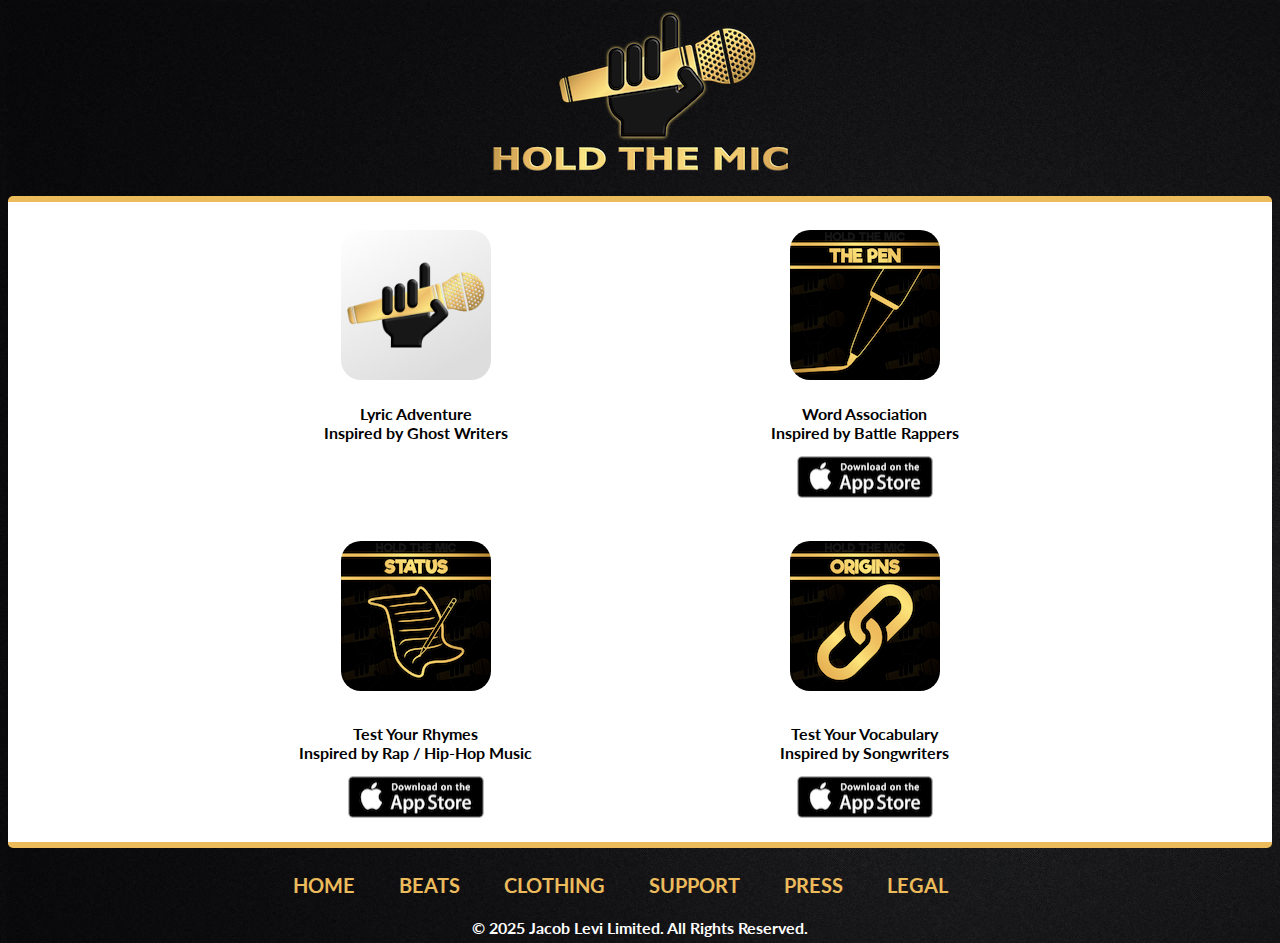
<file: index.html>
<html>
    <head>
    	<title>Hold The Mic Games</title>
        <link href="https://fonts.googleapis.com/css?family=Lato:700" rel="stylesheet">
        <link type="text/css" rel="stylesheet" href="./css/styles.css" media="all" />
        <link rel="shortcut icon" href="./images/favicon.ico" type="image/x-icon" />
        <meta name="description" content="Explore games from Hold The Mic created for Android and Apple devices.">
        <meta name="keywords" content="Hold the mic,HTM,Hip Hop,Rap,rapping,Songs,Song Writer,Poetry,lyrics,music,puzzle,rapper,rhyme thyme,ghost,bars,rhyme,podcast">
        
    </head>
    <body style="background-image: url('./images/bg.jpg');">
<div class="header">
    <center>
  		<a href="https://www.holdthemic.com"><img src="./images/fulllogo.png" alt="Hold The Mic" width="315" height="168"></a></center>
	</div>

    <div class="main">
      <center>
      <table id="gamesList">
  <tr>
    <th width="50%"><img id="gameLogo" src="./images/lyricsLogo.png" alt="Hold The Mic: Lyrics"></th>
    <th width="50%"><a href="./support/thepen"><img id="gameLogo" src="./images/thePenLogo.png" alt="Hold The Mic: The Pen"></a></th>
  </tr>
  <tr>
    <td><p style="font-weight: bold; color: black;">Lyric Adventure<br>Inspired by Ghost Writers</p></th>
    <td><p style="font-weight: bold; color: black;">Word Association<br>Inspired by Battle Rappers</p></th>
  </tr>
  <tr>
    <td><p></p></td>
    <td><a href="https://apps.apple.com/us/app/hold-the-mic-the-pen/id1538323888"><img style="padding: 10px;" src="./images/apple.png" alt="Download on the App Store" width="136" height="42"></a></td>
  </tr>
  <tr>
    <th style="padding: 10px;" width="50%"><a href="./support/status"><img id="gameLogo" src="./images/statusLogo.png" alt="Hold The Mic: Status"></a></th>
    <th style="padding: 10px;" width="50%"><a href="./support/origins"><img id="gameLogo" src="./images/originsLogo.png" alt="Hold The Mic: Origins"></a></th>
  </tr>
  <tr>
    <td><p style="font-weight: bold; color: black;">Test Your Rhymes<br>Inspired by Rap / Hip-Hop Music</p></th>
    <td><p style="font-weight: bold; color: black;">Test Your Vocabulary<br>Inspired by Songwriters</p></th>
  </tr>
  <tr>
    <td><a href="https://itunes.apple.com/us/app/rhyme-thyme/id1386201521?ls=1&mt=8"><img style="padding: 10px;" src="./images/apple.png" alt="Download on the App Store" width="136" height="42"></a></td>
    <td><a href="https://apps.apple.com/us/app/hold-the-mic-origins/id1386258661"><img style="padding: 10px;" src="./images/apple.png" alt="Download on the App Store" width="136" height="42"></a></td>
  </tr>
</table>
</center>
    </div>
<div class="footer">
    <div class="footer_links"><nav>
      <a href="./">HOME</a>
      <a href="./beats">BEATS</a>
      <a href="https://hold-the-mic.creator-spring.com">CLOTHING</a>
      <a href="./support">SUPPORT</a>
      <a href="https://drive.google.com/drive/folders/1zkrnu3BfPCpUSFRqqghD2h06CMdx2zwL?usp=sharing">PRESS</a>
      <a href="./legal">LEGAL</a>
      </nav>
    </div>
    <div class="copyright">
      </br><p>&copy; 2025 Jacob Levi Limited. All Rights Reserved.</p>
    </div>
</div>
    </body>
</html>
</file>
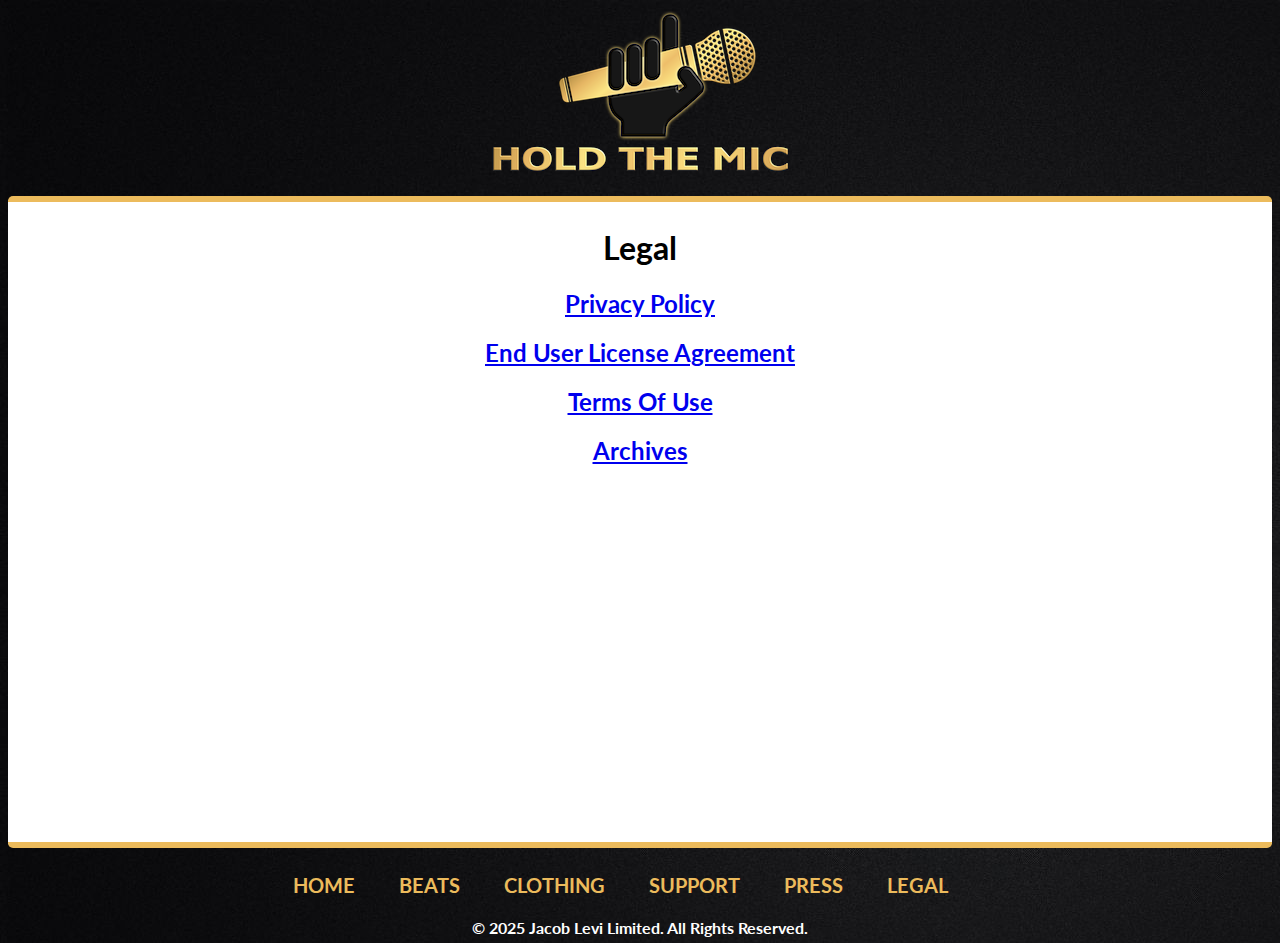
<file: legal/index.html>
<html>
<head>
	<title>Legal | Hold The Mic Games</title>
    <link href="https://fonts.googleapis.com/css?family=Lato:700" rel="stylesheet">
        <link type="text/css" rel="stylesheet" href="../css/styles.css" media="all" />
        <link rel="shortcut icon" href="../images/favicon.ico" type="image/x-icon" />
        <meta name="description" content="Explore games from Hold The Mic created for Android and Apple devices.">
        <meta name="keywords" content="Hold the mic,HTM,Hip Hop,Rap,rapping,Songs,Song Writer,Poetry,lyrics,music,puzzle,rapper,rhyme thyme,ghost,bars,rhyme">
</head>
<body style="background-image: url('../images/bg.jpg');">
  <div class="header">
    <center>
      <a href="https://www.holdthemic.com"><img src="../images/fulllogo.png" alt="Hold The Mic" width="315" height="168"></a></center>
  </div>
	<div class="legal_home">
		<center>
		<h1>Legal</h1>
			<h2><a href="./privacypolicy">Privacy Policy</a></h2>
			<h2><a href="./eula">End User License Agreement</a></h2>
			<h2><a href="./termsofuse">Terms Of Use</a></h2>
			<h2><a href="./archives">Archives</a></h2>
		</center>
	</div>
<div class="footer">
    <div class="footer_links"><nav>
      <a href="../">HOME</a>
      <a href="../beats">BEATS</a>
      <a href="https://hold-the-mic.creator-spring.com">CLOTHING</a>
      <a href="../support">SUPPORT</a>
      <a href="https://drive.google.com/drive/folders/1zkrnu3BfPCpUSFRqqghD2h06CMdx2zwL?usp=sharing">PRESS</a>
      <a href="./">LEGAL</a>
      </nav>
    </div>
    <div class="copyright">
      </br><p>&copy; 2025 Jacob Levi Limited. All Rights Reserved.</p>
    </div>
</div>
</body>
</html>
</file>
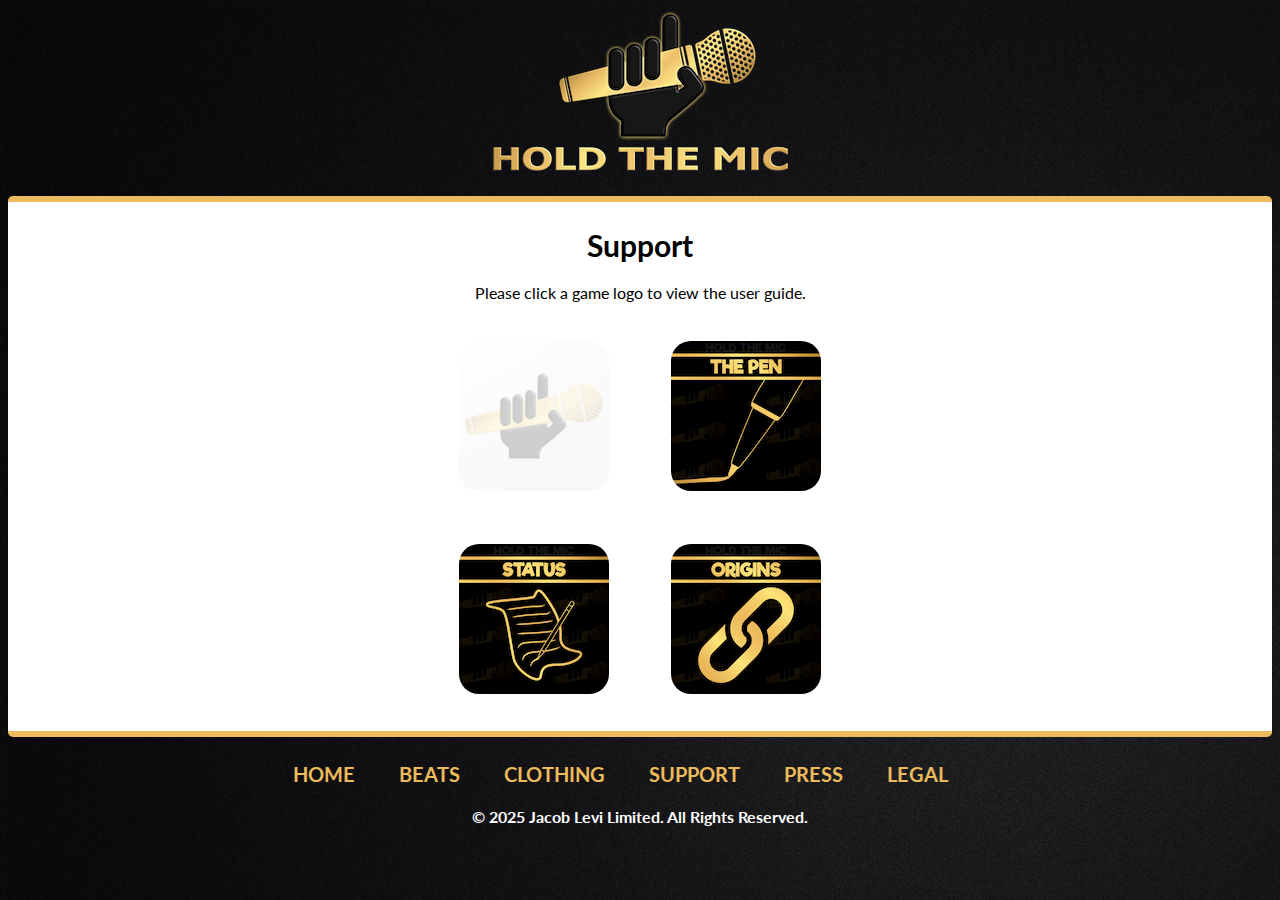
<file: support/index.html>
<html>
<head>
	<title>Support | Hold The Mic Games</title>
    <link href="https://fonts.googleapis.com/css?family=Lato:700" rel="stylesheet">
        <link type="text/css" rel="stylesheet" href="../css/styles.css" media="all" />
        <link rel="shortcut icon" href="../images/favicon.ico" type="image/x-icon" />
        <meta name="description" content="Explore games from Hold The Mic created for Android and Apple devices.">
        <meta name="keywords" content="Hold the mic,HTM,Hip Hop,Rap,rapping,Songs,Song Writer,Poetry,lyrics,music,puzzle,rapper,rhyme thyme,ghost,bars,rhyme">
</head>
<body style="background-image: url('../images/bg.jpg');">
  <div class="header">
    <center>
      <a href="https://www.holdthemic.com"><img src="../images/fulllogo.png" alt="Hold The Mic" width="315" height="168"></a></center>
  </div>
<div class="support"><center>
<h1>Support</h1>
<p>Please click a game logo to view the user guide.</p>
<table>
  <tr>
    <th width="50%"><img id="gameLogoUnreleased" src="../images/lyricsLogo.png" alt="User Guide For Hold The Mic: Lyrics"></th>
    <th width="50%"><a href="./thepen"><img id="gameLogo" src="../images/thePenLogo.png" alt="User Guide For Hold The Mic: The Pen"></a></th>
  </tr>
  <tr>
    <th style="padding: 10px;" width="50%"><a href="./status"><img id="gameLogo" src="../images/statusLogo.png" alt="User Guide For Hold The Mic: Status"></a></th>
    <th style="padding: 10px;" width="50%"><a href="./origins"><img id="gameLogo" src="../images/originsLogo.png" alt="User Guide For Hold The Mic: Origins"></a></th>
  </tr>
</table>
</center></div>
<div class="footer">
    <div class="footer_links"><nav>
      <a href="../">HOME</a>
      <a href="../beats">BEATS</a>
      <a href="https://hold-the-mic.creator-spring.com">CLOTHING</a>
      <a href="./">SUPPORT</a>
      <a href="https://drive.google.com/drive/folders/1zkrnu3BfPCpUSFRqqghD2h06CMdx2zwL?usp=sharing">PRESS</a>
      <a href="../legal">LEGAL</a>
      </nav>
    </div>
    <div class="copyright">
      </br><p>&copy; 2025 Jacob Levi Limited. All Rights Reserved.</p>
    </div>
</div>
</body>
</html>
</file>
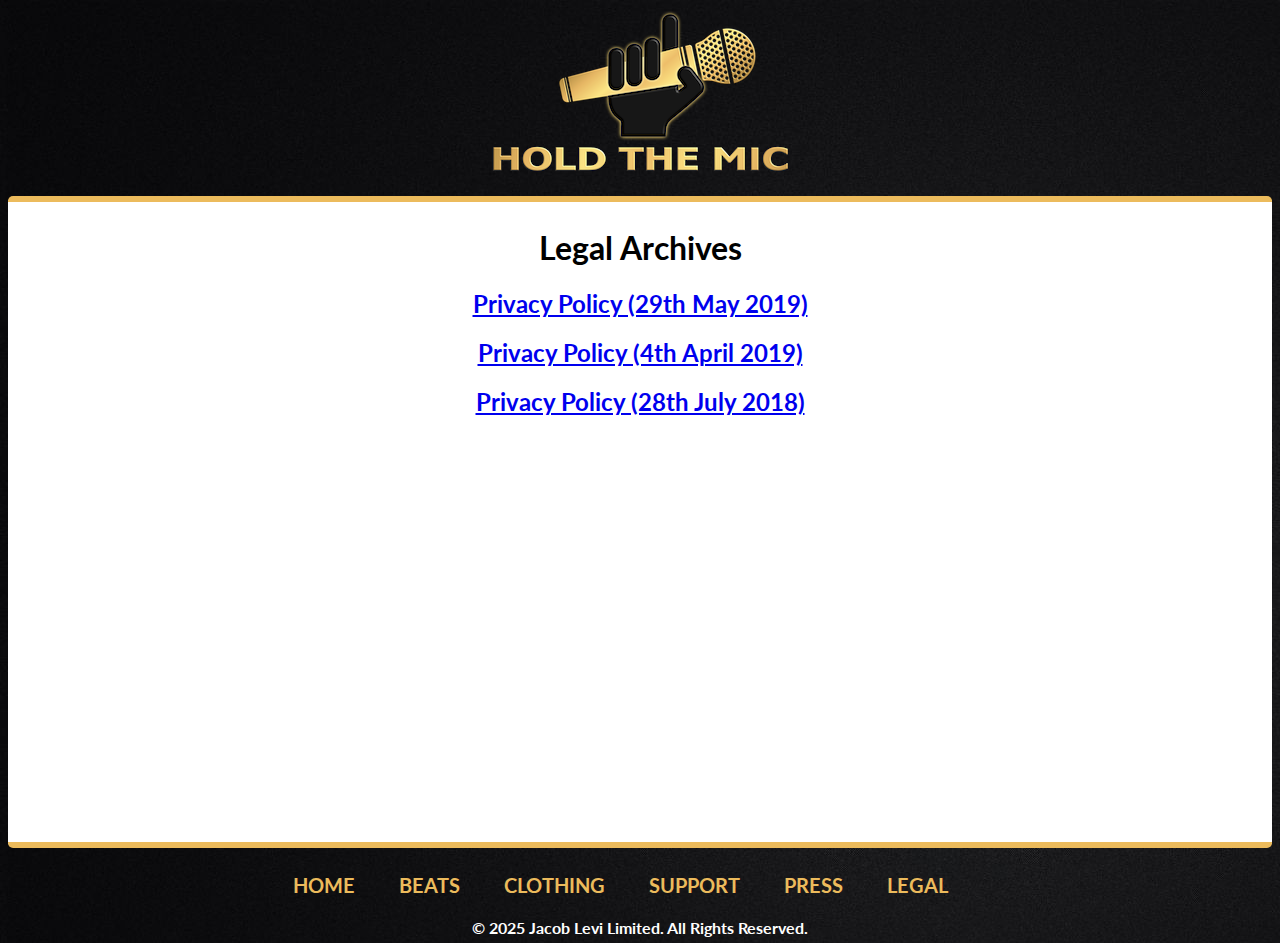
<file: legal/archives/index.html>
<html>
<head>
	<title>Legal Archives | Hold The Mic Games</title>
    <link href="https://fonts.googleapis.com/css?family=Lato:700" rel="stylesheet">
        <link type="text/css" rel="stylesheet" href="../../css/styles.css" media="all" />
        <link rel="shortcut icon" href="../../images/favicon.ico" type="image/x-icon" />
        <meta name="description" content="Explore games from Hold The Mic created for Android and Apple devices.">
        <meta name="keywords" content="Hold the mic,HTM,Hip Hop,Rap,rapping,Songs,Song Writer,Poetry,lyrics,music,puzzle,rapper,rhyme thyme,ghost,bars,rhyme">
</head>
<body style="background-image: url('../../images/bg.jpg');">
  <div class="header">
    <center>
      <a href="https://www.holdthemic.com"><img src="../../images/fulllogo.png" alt="Hold The Mic" width="315" height="168"></a></center>
  </div>
<div class="legal_home">
    <center>
<h1>Legal Archives</h1>
<h2><a href="./privacypolicy29052019">Privacy Policy (29th May 2019)</a></h2>
<h2><a href="./privacypolicy04042019">Privacy Policy (4th April 2019)</a></h2>
<h2><a href="./privacypolicy28072018">Privacy Policy (28th July 2018)</a></h2>
</center></div>
<div class="footer">
    <div class="footer_links"><nav>
      <a href="../../">HOME</a>
      <a href="../../beats">BEATS</a>
      <a href="https://hold-the-mic.creator-spring.com">CLOTHING</a>
      <a href="../../support">SUPPORT</a>
      <a href="https://drive.google.com/drive/folders/1zkrnu3BfPCpUSFRqqghD2h06CMdx2zwL?usp=sharing">PRESS</a>
      <a href="../">LEGAL</a>
      </nav>
    </div>
    <div class="copyright">
      </br><p>&copy; 2025 Jacob Levi Limited. All Rights Reserved.</p>
    </div>
</div>
</body>
</html>
</file>
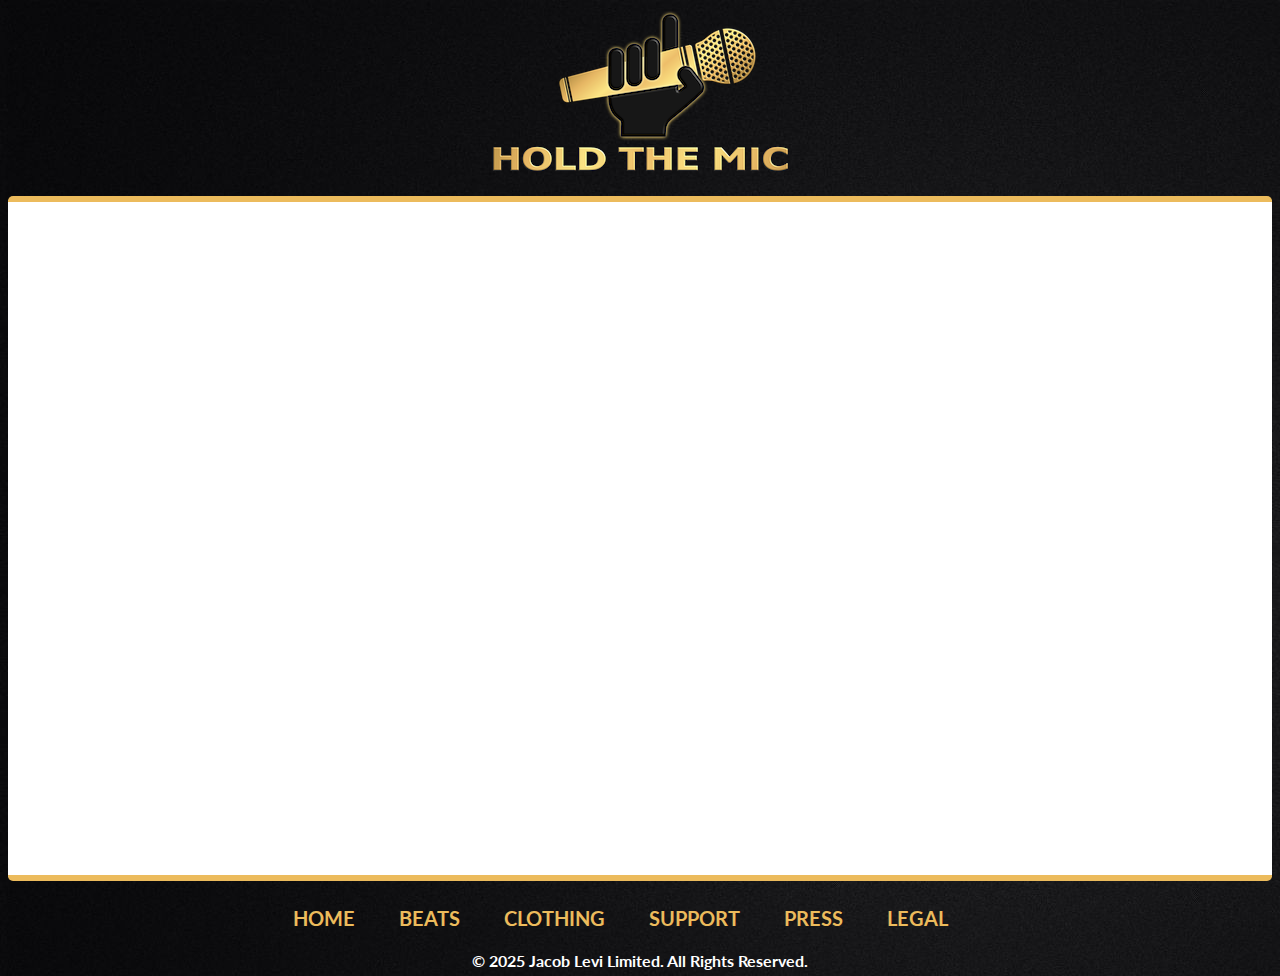
<file: beats.html>
<html>
    <head>
    	<title>Beats | Hold The Mic Games</title>
        <link href="https://fonts.googleapis.com/css?family=Lato:700" rel="stylesheet">
        <link type="text/css" rel="stylesheet" href="./css/styles.css" media="all" />
        <link rel="shortcut icon" href="./images/favicon.ico" type="image/x-icon" />
        <meta name="description" content="Explore games from Hold The Mic created for Android and Apple devices.">
        <meta name="keywords" content="Hold the mic,HTM,Hip Hop,Rap,rapping,Songs,Song Writer,Poetry,lyrics,music,puzzle,rapper,rhyme thyme,ghost,bars,rhyme">
        
    </head>
    <body style="background-image: url('./images/bg.jpg');">
<div class="header">
    <center>
  		<a href="https://www.holdthemic.com"><img src="./images/fulllogo.png" alt="Hold The Mic" width="315" height="168"></a></center>
	</div>

<div class="beats">
  <center>
	  <iframe src="https://solo.airbit.com/3032108?store=1" width="500" height="215" frameborder="0"></iframe>
    <iframe src="https://solo.airbit.com/3032107?store=1" width="500" height="215" frameborder="0"></iframe>
    <iframe src="https://solo.airbit.com/3032106?store=1" width="500" height="215" frameborder="0"></iframe>
    <iframe src="https://solo.airbit.com/3032105?store=1" width="500" height="215" frameborder="0"></iframe>
    <iframe src="https://solo.airbit.com/3032104?store=1" width="500" height="215" frameborder="0"></iframe>
    <iframe src="https://solo.airbit.com/3030454?store=1" width="500" height="215" frameborder="0"></iframe>
  </center>
</div>
<div class="footer">
    <div class="footer_links"><nav>
      <a href="./">HOME</a>
      <a href="./beats">BEATS</a>
      <a href="https://hold-the-mic.creator-spring.com">CLOTHING</a>
      <a href="./support">SUPPORT</a>
      <a href="https://drive.google.com/drive/folders/1zkrnu3BfPCpUSFRqqghD2h06CMdx2zwL?usp=sharing">PRESS</a>
      <a href="./legal">LEGAL</a>
      </nav>
    </div>
    <div class="copyright">
      </br><p>&copy; 2025 Jacob Levi Limited. All Rights Reserved.</p>
    </div>
</div>
    </body>
</html>
</file>
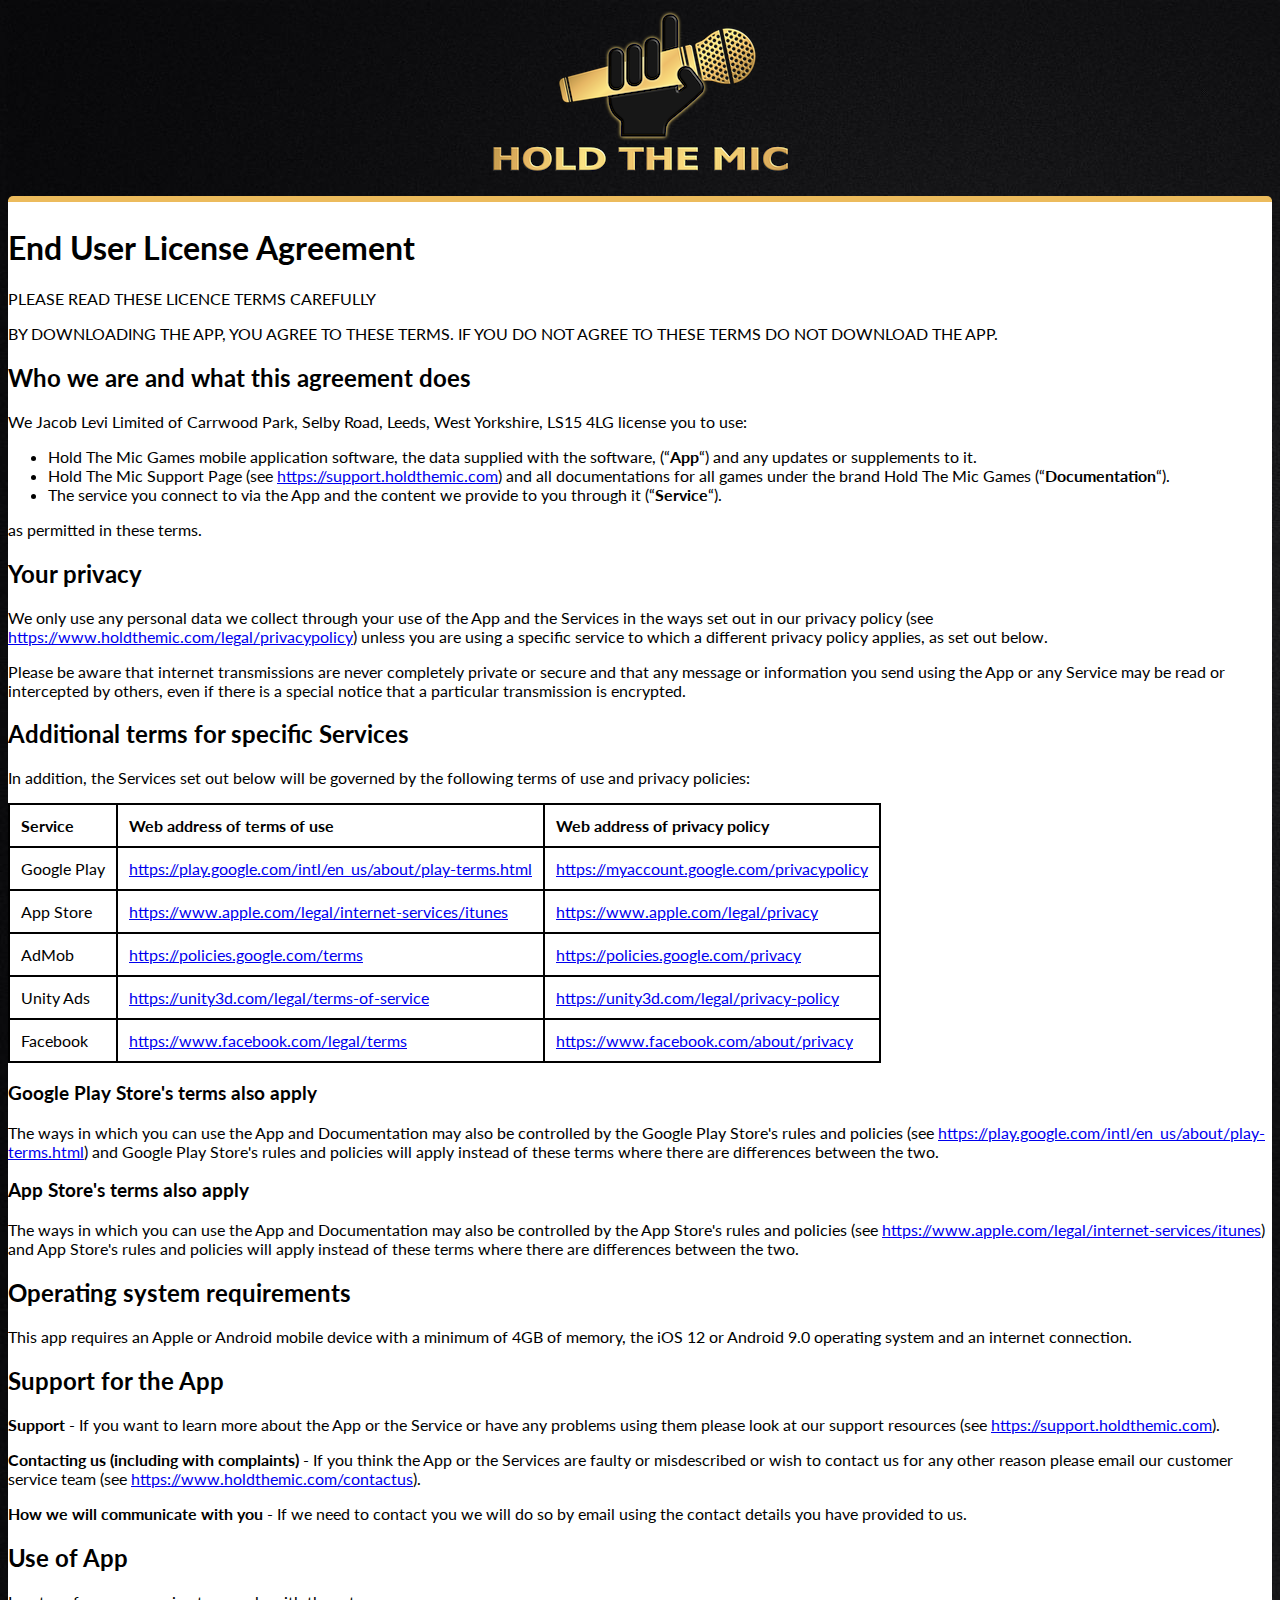
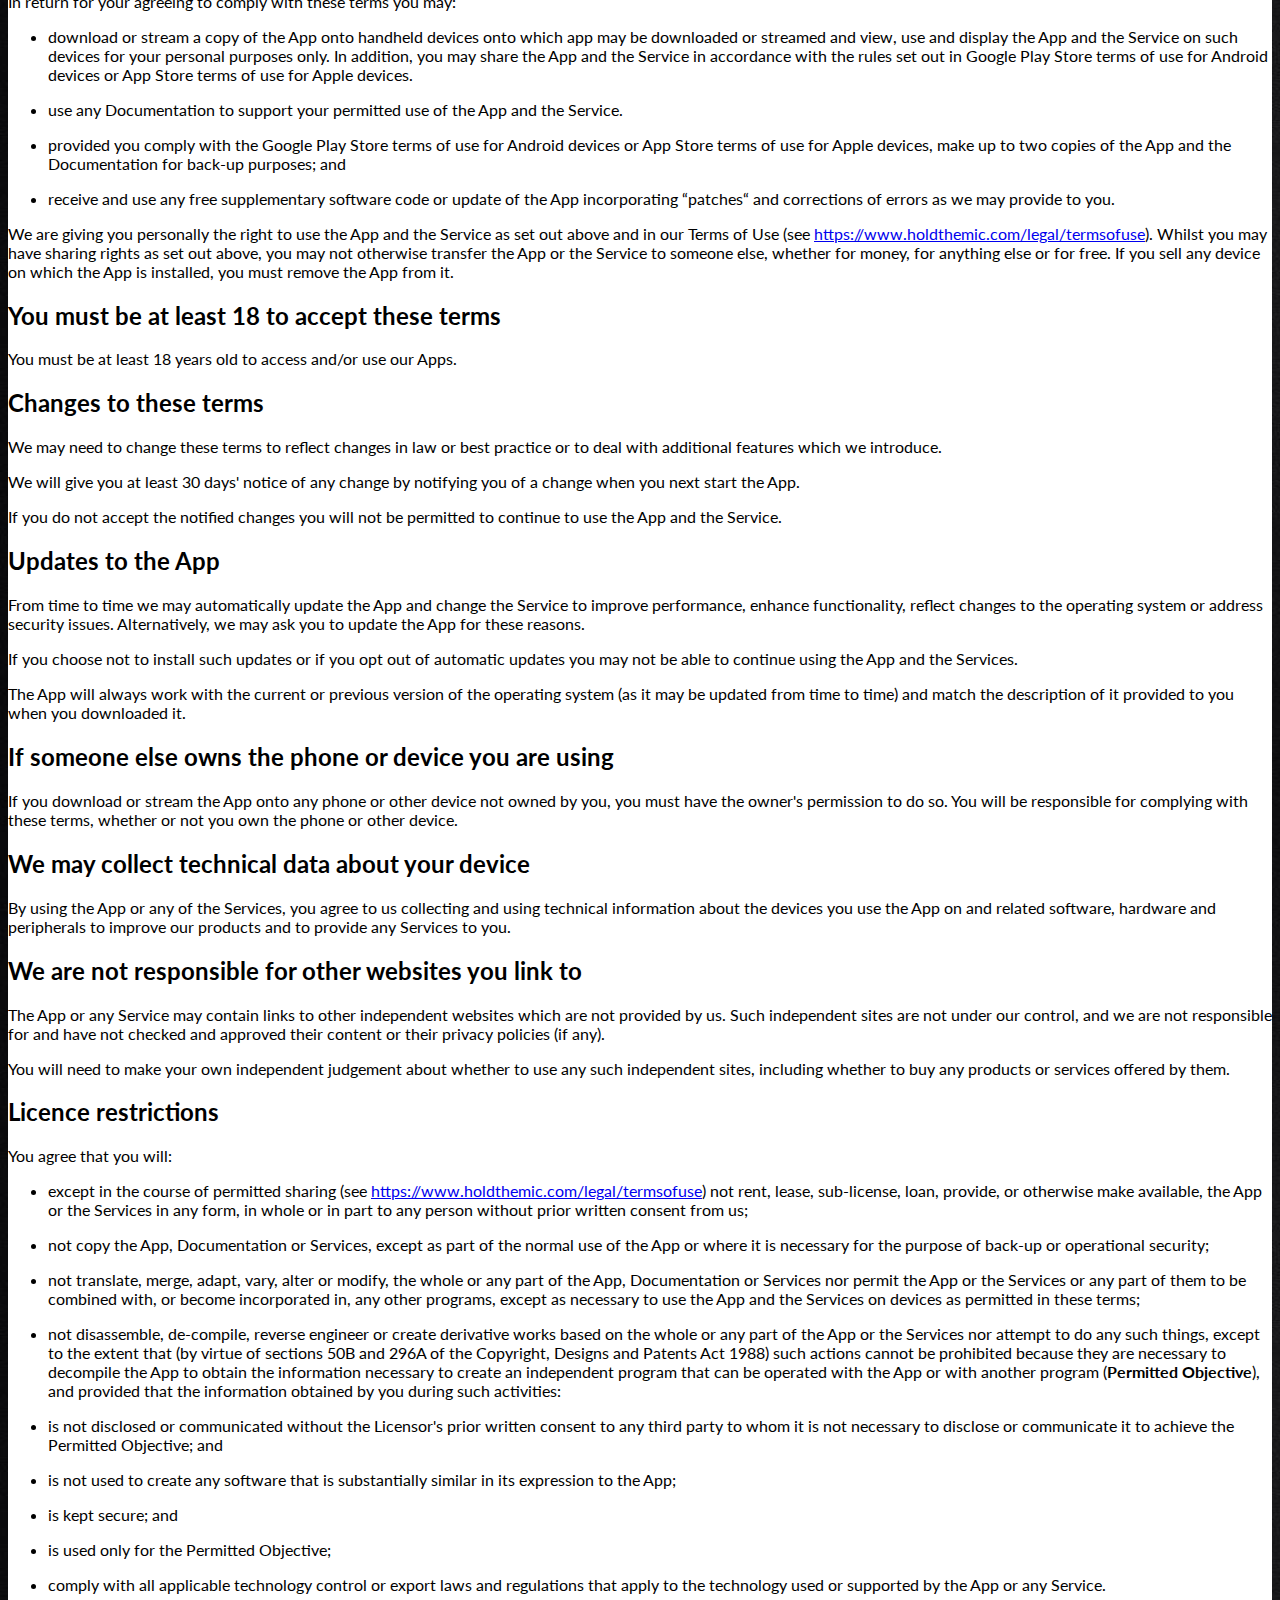
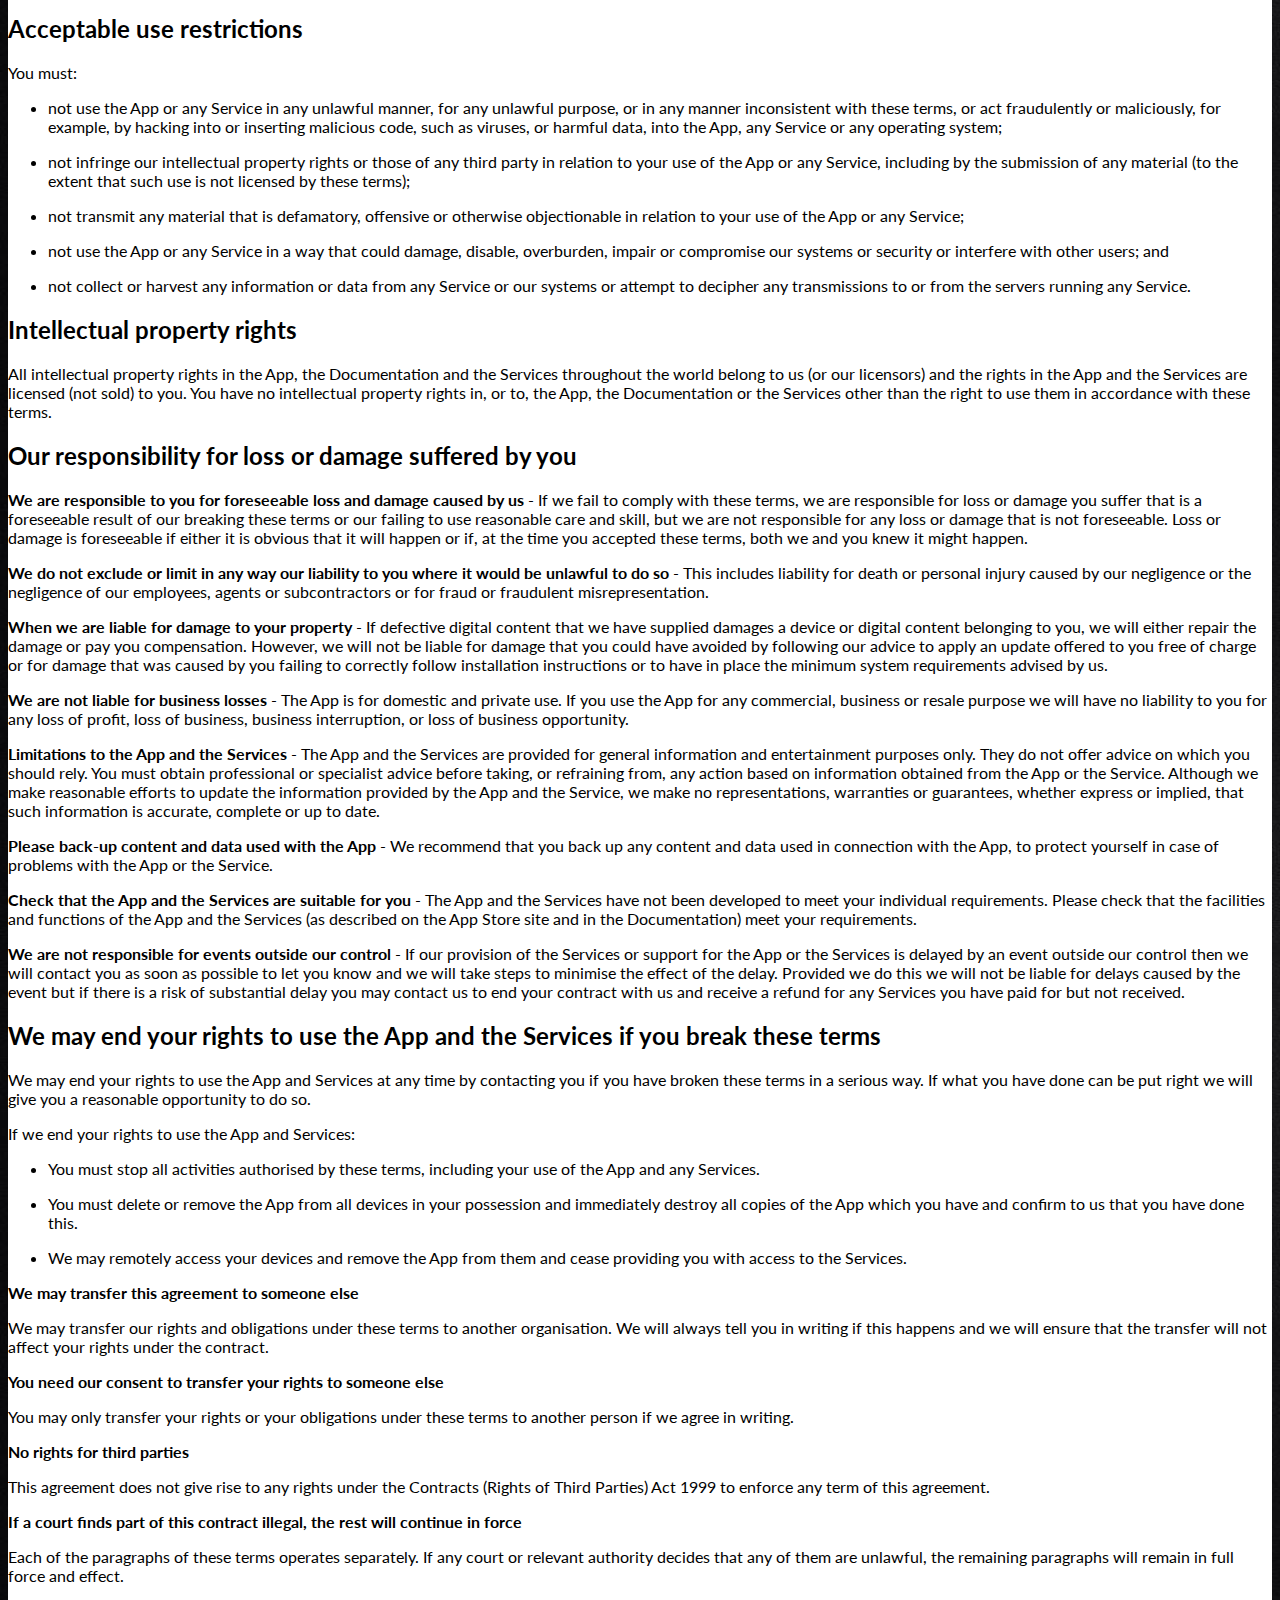
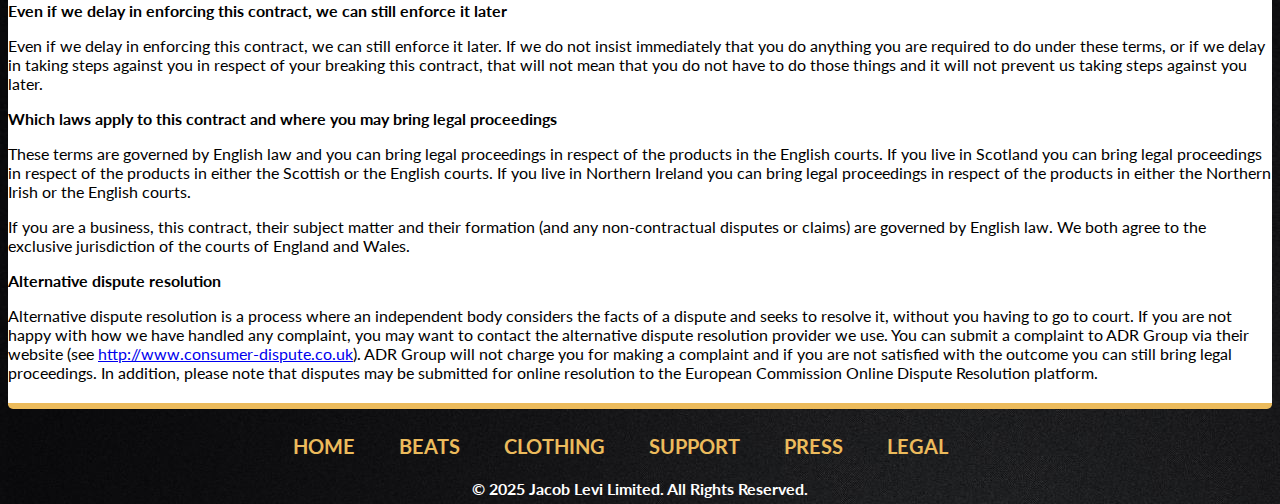
<file: legal/eula.html>
<html>
<head>
	<title>EULA | Hold The Mic Games</title>
    <link href="https://fonts.googleapis.com/css?family=Lato:700" rel="stylesheet">
        <link type="text/css" rel="stylesheet" href="../css/styles.css" media="all" />
        <link rel="shortcut icon" href="../images/favicon.ico" type="image/x-icon" />
        <meta name="description" content="Explore games from Hold The Mic created for Android and Apple devices.">
        <meta name="keywords" content="Hold the mic,HTM,Hip Hop,Rap,rapping,Songs,Song Writer,Poetry,lyrics,music,puzzle,rapper,rhyme thyme,ghost,bars,rhyme">
</head>
<body style="background-image: url('../images/bg.jpg');">
  <div class="header">
    <center>
      <a href="https://www.holdthemic.com"><img src="../images/fulllogo.png" alt="Hold The Mic" width="315" height="168"></a></center>
  </div>
<div class="legal">
<h1>End User License Agreement</h1>
<p>
    PLEASE READ THESE LICENCE TERMS CAREFULLY
</p>
<p>
    BY DOWNLOADING THE APP, YOU AGREE TO THESE TERMS. IF YOU DO NOT AGREE TO
    THESE TERMS DO NOT DOWNLOAD THE APP.
</p>

<h2>Who we are and what this agreement does</h2>
<p>
    We Jacob Levi Limited of Carrwood Park, Selby Road, Leeds, West Yorkshire,
    LS15 4LG license you to use:
</p>
<ul>
    <li>
            Hold The Mic Games mobile application software, the data supplied
            with the software, (&ldquo;<strong>App</strong>&ldquo;) and any updates or
            supplements to it.
    </li>
    <li>
            Hold The Mic Support Page (see <a href="https://support.holdthemic.com">https://support.holdthemic.com</a>)
            and all documentations for all games under the brand Hold The Mic
            Games (&ldquo;<strong>Documentation</strong>&ldquo;).
    </li>
    <li>
            The service you connect to via the App and the content we provide
            to you through it (&ldquo;<strong>Service</strong>&ldquo;).
    </li>
</ul>
<p>
    as permitted in these terms.
</p>
<h2>Your privacy</h2>
<p>
    We only use any personal data we collect through your use of the App and
    the Services in the ways set out in our privacy policy (see <a href="https://www.holdthemic.com/legal/privacypolicy">https://www.holdthemic.com/legal/privacypolicy</a>) unless you are using a specific service to which a different privacy policy
    applies, as set out below.
</p>
<p>
    Please be aware that internet transmissions are never completely private or
    secure and that any message or information you send using the App or any
    Service may be read or intercepted by others, even if there is a special
    notice that a particular transmission is encrypted.
</p>
<h2>Additional terms for specific Services</h2>
<p>
    In addition, the Services set out below will be governed by the following
    terms of use and privacy policies:
</p>
<table width=auto cellspacing="0" cellpadding="11" border="1px" bordercolor="#000000">
    <colgroup>
        <col width=auto/>
        <col width=auto/>
        <col width=auto/>
    </colgroup>
    <tbody>
        <tr valign="top">
            <td>
                <p>
                    <strong>Service</strong>
                </p>
            </td>
            <td>
                <p>
                    <strong>Web address of terms of use</strong>
                </p>
            </td>
            <td>
                <p>
                    <strong>Web address of privacy policy</strong>
                </p>
            </td>
        </tr>
        <tr valign="top">
            <td>
                <p>
                    Google Play
                </p>
            </td>
            <td>
                <p>
                        <a
                            href="https://play.google.com/intl/en_us/about/play-terms.html"
                        >
                            https://play.google.com/intl/en_us/about/play-terms.html
                        </a>
                </p>
            </td>
            <td>
                <p>
                        <a href="https://myaccount.google.com/privacypolicy">
                            https://myaccount.google.com/privacypolicy
                        </a>
                </p>
            </td>
        </tr>
        <tr valign="top">
            <td>
                <p>
                    App Store
                </p>
            </td>
            <td>
                <p>
                        <a
                            href="https://www.apple.com/legal/internet-services/itunes"
                        >
                            https://www.apple.com/legal/internet-services/itunes
                        </a>
                </p>
            </td>
            <td>
                <p>
                        <a href="https://www.apple.com/legal/privacy">
                            https://www.apple.com/legal/privacy
                        </a>
                </p>
            </td>
        </tr>
        <tr valign="top">
            <td>
                <p>
                    AdMob
                </p>
            </td>
            <td>
                <p><a href="https://policies.google.com/terms">
                https://policies.google.com/terms</a>
                </p>
            </td>
            <td>
            	<p><a href="https://policies.google.com/privacy">
                https://policies.google.com/privacy</a>
                </p>
            </td>
        </tr>
        <tr valign="top">
            <td>
                <p>
                    Unity Ads
                </p>
            </td>
            <td>
            	<p><a href="https://unity3d.com/legal/terms-of-service">
                https://unity3d.com/legal/terms-of-service</a>
                </p>
            </td>
            <td>
            	<p><a href="https://unity3d.com/legal/privacy-policy">
                https://unity3d.com/legal/privacy-policy</a>
                </p>
            </td>
        </tr>
        <tr valign="top">
            <td>
                <p>
                    Facebook
                </p>
            </td>
            <td>
            	<p><a href="https://www.facebook.com/legal/terms">
                https://www.facebook.com/legal/terms</a>
                </p>
            </td>
            <td>
            	<p><a href="https://www.facebook.com/about/privacy">
                https://www.facebook.com/about/privacy</a>
                </p>
            </td>
        </tr>
    </tbody>
</table>
<h3>Google Play Store&#39;s terms also apply</h3>

<p>
    The ways in which you can use the App and Documentation may also be
    controlled by the Google Play Store&#39;s rules and policies (see <a href="https://play.google.com/intl/en_us/about/play-terms.html">https://play.google.com/intl/en_us/about/play-terms.html</a>)
    and Google Play Store&#39;s rules and policies will apply instead of these
    terms where there are differences between the two.
</p>
<h3>App Store&#39;s terms also apply</h3>
<p>
    The ways in which you can use the App and Documentation may also be
    controlled by the App Store&#39;s rules and policies (see <a href="https://www.apple.com/legal/internet-services/itunes">https://www.apple.com/legal/internet-services/itunes</a>) and App Store&#39;s rules and policies will apply instead of these terms where
    there are differences between the two.
</p>
<h2>Operating system requirements</h2>
<p>
    This app requires an Apple or Android mobile device with a minimum of 4GB
    of memory, the iOS 12 or Android 9.0 operating system and an internet connection.
</p>
<h2>Support for the App</h2>
<p>
    <strong>Support</strong> - If you want to learn more about the App or the Service or have any problems
    using them please look at our support resources (see <a href="https://support.holdthemic.com">https://support.holdthemic.com</a>).
</p>
<p>
    <strong>Contacting us (including with complaints)</strong> - If you think the App or the Services are faulty or misdescribed or wish to
    contact us for any other reason please email our customer service team (see <a href="https://www.holdthemic.com/contactus">https://www.holdthemic.com/contactus</a>).
</p>
<p>
    <strong>How we will communicate with you</strong> - If we need to contact you we will do so by email using the contact
    details you have provided to us.
</p>
    <h2>Use of App </h2>
<p>
    In return for your agreeing to comply with these terms you may:
</p>
<ul>
    <li>
        <p>
            download or stream a copy of the App onto handheld devices onto
            which app may be downloaded or streamed and view, use and display
            the App and the Service on such devices for your personal purposes
            only. In addition, you may share the App and the Service in
            accordance with the rules set out in Google Play Store terms of use
            for Android devices or App Store terms of use for Apple devices.
        </p>
    </li>
    <li>
        <p>
            use any Documentation to support your permitted use of the App and
            the Service.
        </p>
    </li>
    <li>
        <p>
            provided you comply with the Google Play Store terms of use for
            Android devices or App Store terms of use for Apple devices, make
            up to two copies of the App and the Documentation for back-up
            purposes; and
        </p>
    </li>
    <li>
        <p>
            receive and use any free supplementary software code or update of
            the App incorporating &ldquo;patches&ldquo; and corrections of errors as we may
            provide to you.
        </p>
    </li>
</ul>

<p>
    We are giving you personally the right to use the App and the Service as
    set out above and in our Terms of Use (see <a href="https://www.holdthemic.com/legal/termsofuse">https://www.holdthemic.com/legal/termsofuse</a>). Whilst you may have sharing rights as set out above, you may not
    otherwise transfer the App or the Service to someone else, whether for
    money, for anything else or for free. If you sell any device on which the
    App is installed, you must remove the App from it.
</p>

<h2>You must be at least 18 to accept these terms</h2>

<p>You must be at least 18 years old to access and/or use our Apps.</p>

<h2>Changes to these terms</h2>
<p>
    We may need to change these terms to reflect changes in law or best
    practice or to deal with additional features which we introduce.
</p>
<p>
    We will give you at least 30 days&#39; notice of any change by notifying you
    of a change when you next start the App.
</p>
<p>
    If you do not accept the notified changes you will not be permitted to
    continue to use the App and the Service.
</p>
<h2>Updates to the App</h2>
<p>
    From time to time we may automatically update the App and change the
    Service to improve performance, enhance functionality, reflect changes to
    the operating system or address security issues. Alternatively, we may ask
    you to update the App for these reasons.
</p>
<p>
    If you choose not to install such updates or if you opt out of automatic
    updates you may not be able to continue using the App and the Services.
</p>
<p>
    The App will always work with the current or previous version of the
    operating system (as it may be updated from time to time) and match the
    description of it provided to you when you downloaded it.
</p>
<h2>If someone else owns the phone or device you are using</h2>
<p>
    If you download or stream the App onto any phone or other device not owned
    by you, you must have the owner&#39;s permission to do so. You will be
    responsible for complying with these terms, whether or not you own the
    phone or other device.
</p>
<h2>We may collect technical data about your device</h2>
<p>
    By using the App or any of the Services, you agree to us collecting and
    using technical information about the devices you use the App on and
    related software, hardware and peripherals to improve our products and to
    provide any Services to you.
</p>
<h2>We are not responsible for other websites you link to</h2>
<p>
    The App or any Service may contain links to other independent websites
    which are not provided by us. Such independent sites are not under our
    control, and we are not responsible for and have not checked and approved
    their content or their privacy policies (if any).
</p>
<p>
    You will need to make your own independent judgement about whether to use
    any such independent sites, including whether to buy any products or
    services offered by them.
</p>
<h2>Licence restrictions</h2>
<p>
    You agree that you will:
</p>
<ul>
    <li>
        <p>
            except in the course of permitted sharing (see
            <a href="https://www.holdthemic.com/legal/termsofuse">https://www.holdthemic.com/legal/termsofuse</a>) not rent, lease,
            sub-license, loan, provide, or otherwise make available, the App or
            the Services in any form, in whole or in part to any person without
            prior written consent from us;
        </p>
    </li>
    <li>
        <p>
            not copy the App, Documentation or Services, except as part of the
            normal use of the App or where it is necessary for the purpose of
            back-up or operational security;
        </p>
    </li>
    <li>
        <p>
            not translate, merge, adapt, vary, alter or modify, the whole or
            any part of the App, Documentation or Services nor permit the App
            or the Services or any part of them to be combined with, or become
            incorporated in, any other programs, except as necessary to use the
            App and the Services on devices as permitted in these terms;
        </p>
    </li>
    <li>
        <p>
            not disassemble, de-compile, reverse engineer or create derivative
            works based on the whole or any part of the App or the Services nor
            attempt to do any such things, except to the extent that (by virtue
            of sections 50B and 296A of the Copyright, Designs and Patents Act
            1988) such actions cannot be prohibited because they are necessary
            to decompile the App to obtain the information necessary to create
            an independent program that can be operated with the App or with
            another program (<strong>Permitted Objective</strong>), and
            provided that the information obtained by you during such
            activities:
        </p>
    </li>
</ul>
<ul>
    <li>
        <p>
            is not disclosed or communicated without the Licensor&#39;s prior
            written consent to any third party to whom it is not necessary to
            disclose or communicate it to achieve the Permitted
            Objective; and
        </p>
    </li>
    <li>
        <p>
            is not used to create any software that is substantially similar in
            its expression to the App;
        </p>
    </li>
    <li>
        <p>
            is kept secure; and
        </p>
    </li>
    <li>
        <p>
            is used only for the Permitted Objective;
        </p>
    </li>
</ul>
<ul>
    <li>
        <p>
            comply with all applicable technology control or export laws and
            regulations that apply to the technology used or supported by the
            App or any Service.
        </p>
    </li>
</ul>
<h2>Acceptable use restrictions</h2>
<p>
    You must:
</p>
<ul>
    <li>
        <p>
            not use the App or any Service in any unlawful manner, for any
            unlawful purpose, or in any manner inconsistent with these terms,
            or act fraudulently or maliciously, for example, by hacking into or
            inserting malicious code, such as viruses, or harmful data, into
            the App, any Service or any operating system;
        </p>
    </li>
    <li>
        <p>
            not infringe our intellectual property rights or those of any third
            party in relation to your use of the App or any Service, including
            by the submission of any material (to the extent that such use is
            not licensed by these terms);
        </p>
    </li>
    <li>
        <p>
            not transmit any material that is defamatory, offensive or
            otherwise objectionable in relation to your use of the App or any
            Service;
        </p>
    </li>
    <li>
        <p>
            not use the App or any Service in a way that could damage, disable,
            overburden, impair or compromise our systems or security or
            interfere with other users; and
        </p>
    </li>
    <li>
        <p>
            not collect or harvest any information or data from any Service or
            our systems or attempt to decipher any transmissions to or from the
            servers running any Service.
        </p>
    </li>
</ul>
<h2>Intellectual property rights</h2>
<p>
    All intellectual property rights in the App, the Documentation and the
    Services throughout the world belong to us (or our licensors) and the
    rights in the App and the Services are licensed (not sold) to you. You have
    no intellectual property rights in, or to, the App, the Documentation or
    the Services other than the right to use them in accordance with these
    terms.
</p>
<h2>Our responsibility for loss or damage suffered by you</h2>
<p>
    <strong>
        We are responsible to you for foreseeable loss and damage caused by us
    </strong> - 
    If we fail to comply with these terms, we are responsible for loss or
    damage you suffer that is a foreseeable result of our breaking these terms
    or our failing to use reasonable care and skill, but we are not responsible
    for any loss or damage that is not foreseeable. Loss or damage is
    foreseeable if either it is obvious that it will happen or if, at the time
    you accepted these terms, both we and you knew it might happen.
</p>
<p>
    <strong>
        We do not exclude or limit in any way our liability to you where it
        would be unlawful to do so
    </strong> - This includes liability for death or personal injury caused by our
    negligence or the negligence of our employees, agents or subcontractors or
    for fraud or fraudulent misrepresentation.
</p>
<p>
    <strong>When we are liable for damage to your property</strong> - If defective digital content that we have supplied damages a device or
    digital content belonging to you, we will either repair the damage or pay
    you compensation. However, we will not be liable for damage that you could
    have avoided by following our advice to apply an update offered to you free
    of charge or for damage that was caused by you failing to correctly follow
    installation instructions or to have in place the minimum system
    requirements advised by us.
</p>
<p>
    <strong>We are not liable for business losses</strong> - 
    The App is for domestic and private use. If you use the App for any
    commercial, business or resale purpose we will have no liability to you for
    any loss of profit, loss of business, business interruption, or loss of
    business opportunity.
</p>
<p>
    <strong>Limitations to the App and the Services</strong>
    - The App and the Services are provided for general information and
    entertainment purposes only. They do not offer advice on which you should
    rely. You must obtain professional or specialist advice before taking, or
    refraining from, any action based on information obtained from the
    App or the Service. Although we make reasonable efforts to update the
    information provided by the App and the Service, we make no
    representations, warranties or guarantees, whether express or implied, that
    such information is accurate, complete or up to date.
</p>
<p>
    <strong>Please back-up content and data used with the App</strong>
    - We recommend that you back up any content and data used in connection
    with the App, to protect yourself in case of problems with the App or the
    Service.
</p>
<p>
    <strong>Check that the App and the Services are suitable for you</strong>
    - The App and the Services have not been developed to meet your individual
    requirements. Please check that the facilities and functions of the App and
    the Services (as described on the App Store site and in the Documentation)
    meet your requirements.
</p>
<p>
    <strong>We are not responsible for events outside our control</strong>
     - If our provision of the Services or support for the App or the Services is
    delayed by an event outside our control then we will contact you as soon as
    possible to let you know and we will take steps to minimise the effect of
    the delay. Provided we do this we will not be liable for delays caused by
    the event but if there is a risk of substantial delay you may contact us to
    end your contract with us and receive a refund for any Services you have
    paid for but not received.
</p>
<h2>
        We may end your rights to use the App and the Services if you break
        these terms
    </h2>
<p>
    We may end your rights to use the App and Services at any time by
    contacting you if you have broken these terms in a serious way. If what you
    have done can be put right we will give you a reasonable opportunity to do
    so.
</p>
<p>
    If we end your rights to use the App and Services:
</p>
<ul>
    <li>
        <p>
            You must stop all activities authorised by these terms, including
            your use of the App and any Services.
        </p>
    </li>
    <li>
        <p>
            You must delete or remove the App from all devices in your
            possession and immediately destroy all copies of the App which you
            have and confirm to us that you have done this.
        </p>
    </li>
    <li>
        <p>
            We may remotely access your devices and remove the App from them
            and cease providing you with access to the Services.
        </p>
    </li>
</ul>
<p>
    <strong>We may transfer this agreement to someone else</strong>
</p>
<p>
    We may transfer our rights and obligations under these terms to another
    organisation. We will always tell you in writing if this happens and we
    will ensure that the transfer will not affect your rights under the
    contract.
</p>
<p>
    <strong>
        You need our consent to transfer your rights to someone else
    </strong>
</p>
<p>
    You may only transfer your rights or your obligations under these terms to
    another person if we agree in writing.
</p>
<p>
    <strong>No rights for third parties</strong>
</p>
<p>
    This agreement does not give rise to any rights under the Contracts (Rights
    of Third Parties) Act 1999 to enforce any term of this agreement.
</p>
<p>
    <strong>
        If a court finds part of this contract illegal, the rest will continue
        in force
    </strong>
</p>
<p>
    Each of the paragraphs of these terms operates separately. If any court or
    relevant authority decides that any of them are unlawful, the remaining
    paragraphs will remain in full force and effect.
</p>
<p>
    <strong>
        Even if we delay in enforcing this contract, we can still enforce it
        later
    </strong>
</p>
<p>
    Even if we delay in enforcing this contract, we can still enforce it later.
    If we do not insist immediately that you do anything you are required to do
    under these terms, or if we delay in taking steps against you in respect of
    your breaking this contract, that will not mean that you do not have to do
    those things and it will not prevent us taking steps against you later.
</p>
<p>
    <strong>
        Which laws apply to this contract and where you may bring legal
        proceedings
    </strong>
</p>
<p>
    These terms are governed by English law and you can bring legal proceedings
    in respect of the products in the English courts. If you live in Scotland
    you can bring legal proceedings in respect of the products in either the
    Scottish or the English courts. If you live in Northern Ireland you can
    bring legal proceedings in respect of the products in either the Northern
    Irish or the English courts.
</p>
<p>
	If you are a business, this contract, their subject matter and their
    formation (and any non-contractual disputes or claims) are governed by 
    English law. We both agree to the exclusive jurisdiction of the courts of 
    England and Wales.
<p>
    <strong>Alternative dispute resolution</strong>
</p>
<p>
    Alternative dispute resolution is a process where an independent body
    considers the facts of a dispute and seeks to resolve it, without you
    having to go to court. If you are not happy with how we have handled any
    complaint, you may want to contact the alternative dispute resolution
    provider we use. You can submit a complaint to ADR Group via
    their website (see <a href="http://www.consumer-dispute.co.uk">http://www.consumer-dispute.co.uk</a>). ADR Group will not charge
    you for making a complaint and if you are not satisfied with the outcome
    you can still bring legal proceedings. In addition, please note that
    disputes may be submitted for online resolution to the European Commission
    Online Dispute Resolution platform.
</p>
</div>
<div class="footer">
    <div class="footer_links"><nav>
      <a href="../">HOME</a>
      <a href="../beats">BEATS</a>
      <a href="https://hold-the-mic.creator-spring.com">CLOTHING</a>
      <a href="../support">SUPPORT</a>
      <a href="https://drive.google.com/drive/folders/1zkrnu3BfPCpUSFRqqghD2h06CMdx2zwL?usp=sharing">PRESS</a>
      <a href="./">LEGAL</a>
      </nav>
    </div>
    <div class="copyright">
      </br><p>&copy; 2025 Jacob Levi Limited. All Rights Reserved.</p>
    </div>
</div>
</body>
</html>
</file>
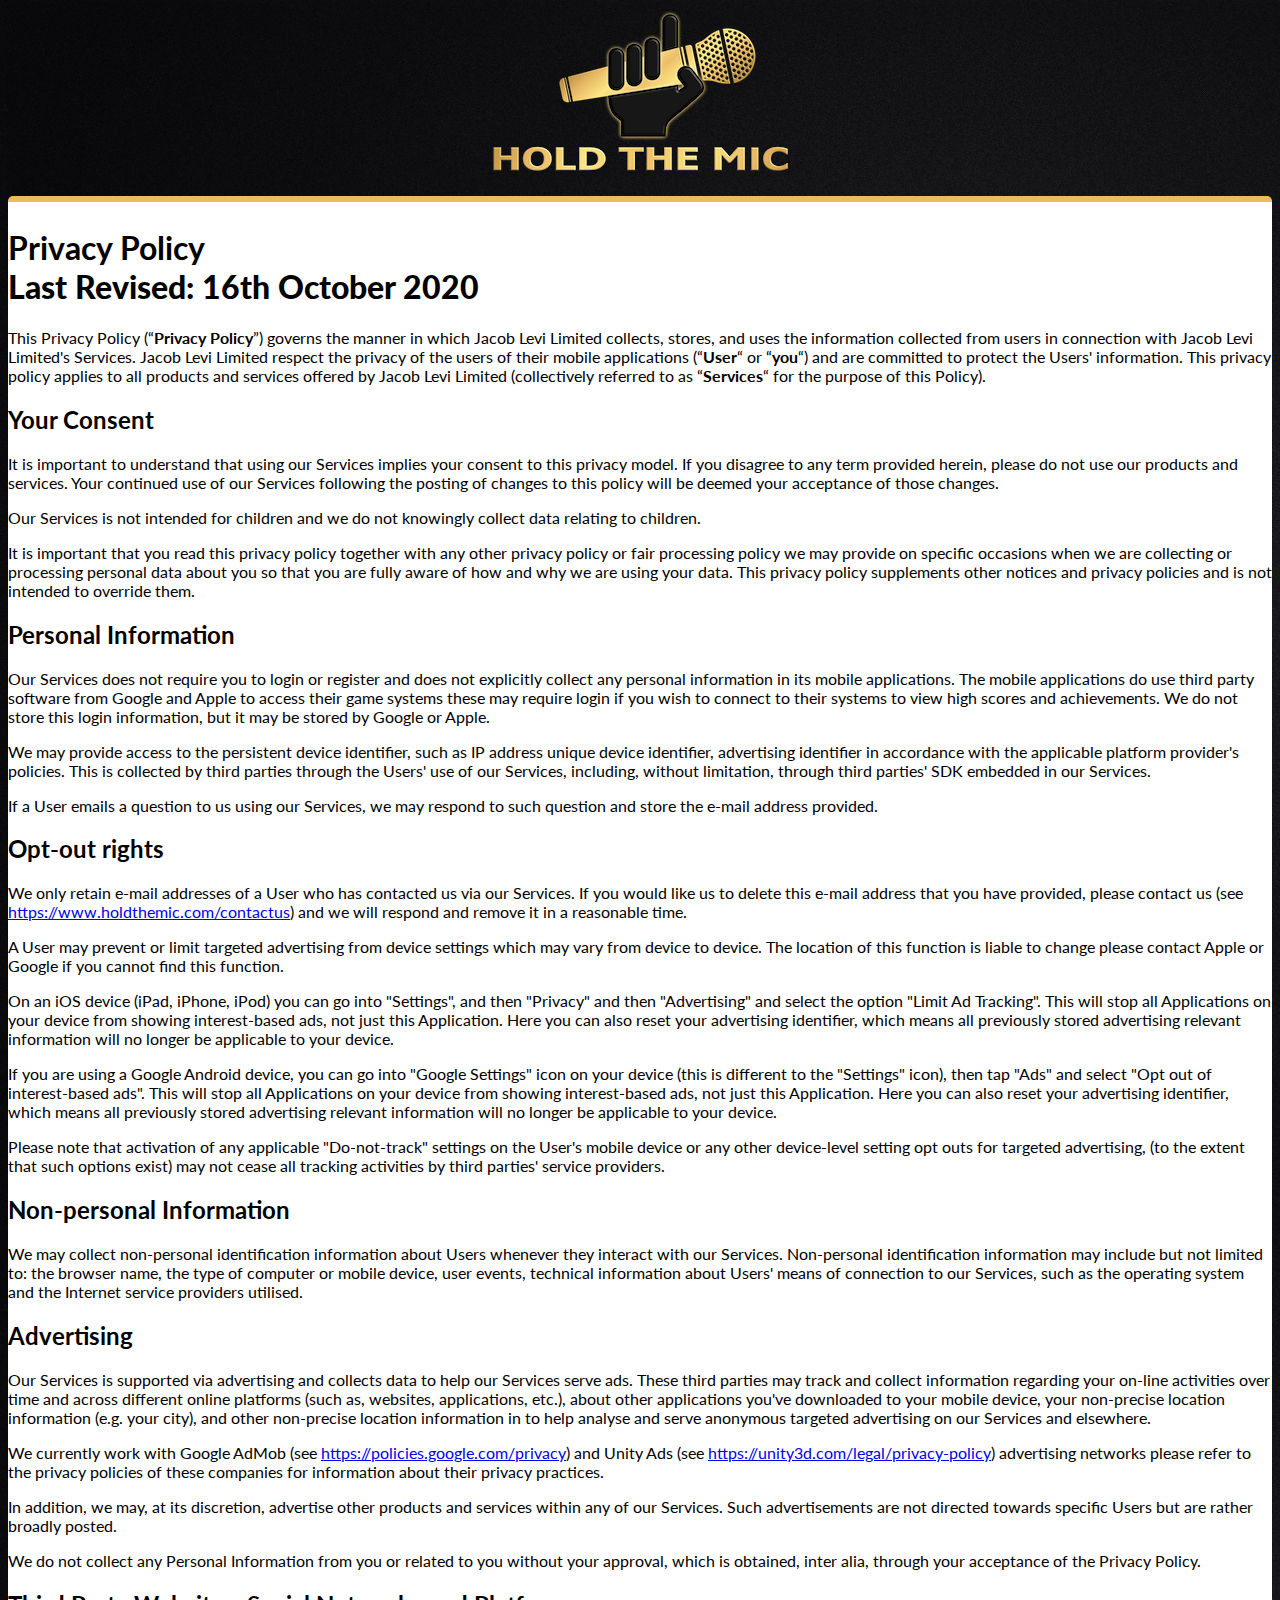
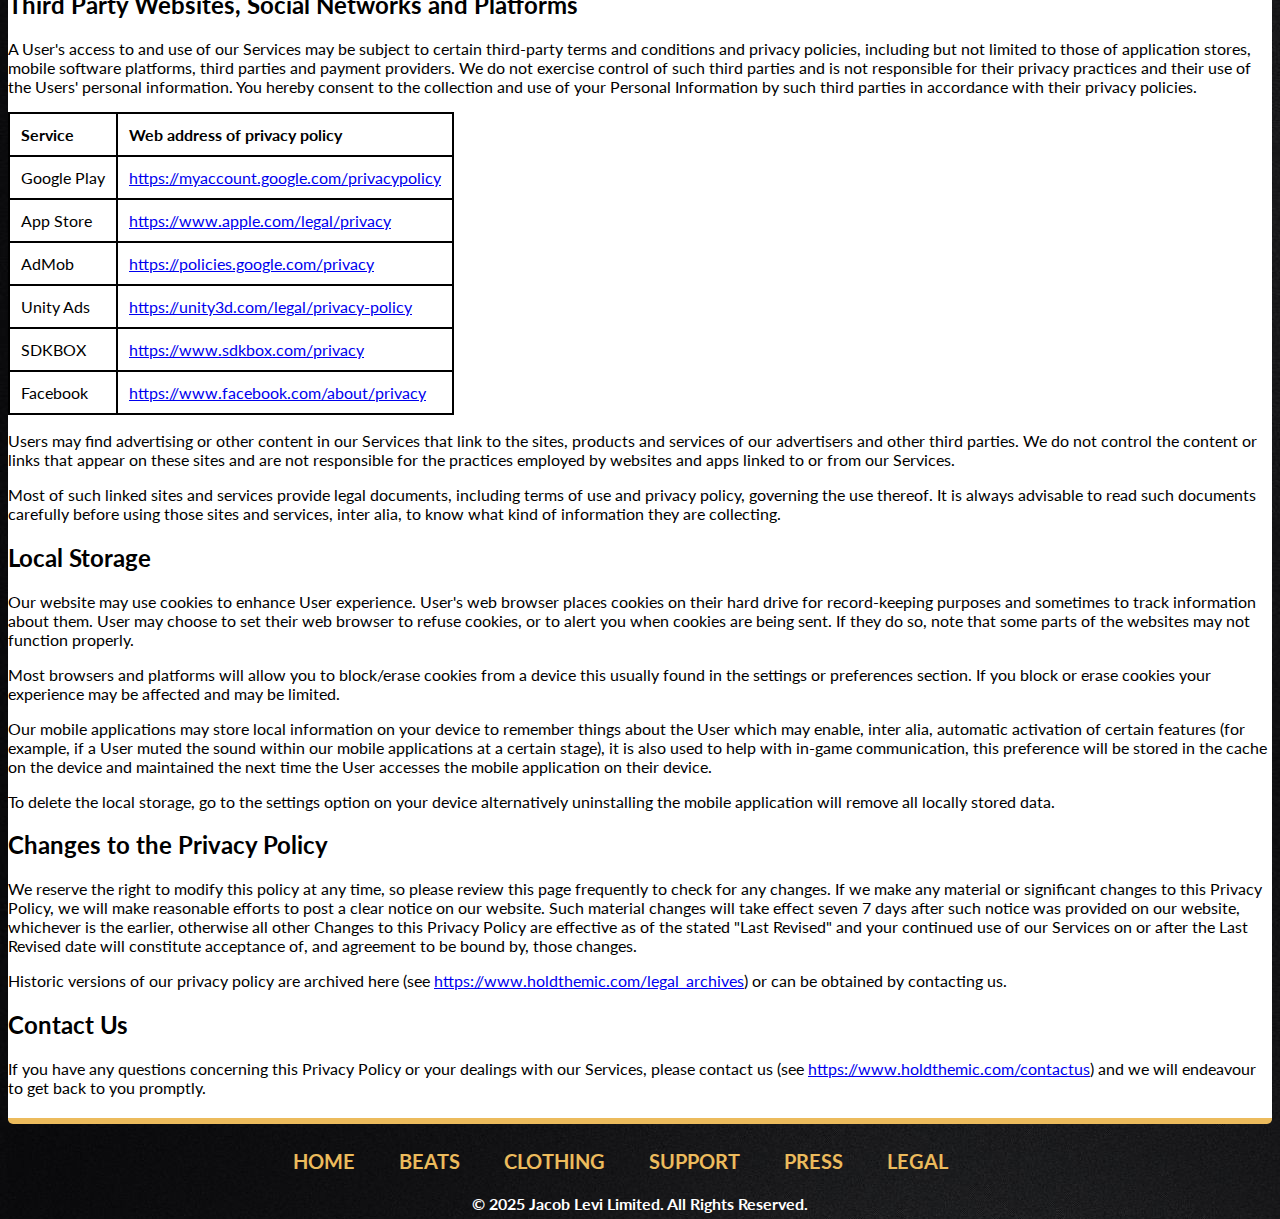
<file: legal/privacypolicy.html>
<html>
<head>
	<title>Privacy Policy | Hold The Mic Games</title>
    <link href="https://fonts.googleapis.com/css?family=Lato:700" rel="stylesheet">
        <link type="text/css" rel="stylesheet" href="../css/styles.css" media="all" />
        <link rel="shortcut icon" href="../images/favicon.ico" type="image/x-icon" />
        <meta name="description" content="Explore games from Hold The Mic created for Android and Apple devices.">
        <meta name="keywords" content="Hold the mic,HTM,Hip Hop,Rap,rapping,Songs,Song Writer,Poetry,lyrics,music,puzzle,rapper,rhyme thyme,ghost,bars,rhyme">
</head>
<body style="background-image: url('../images/bg.jpg');">
  <div class="header">
    <center>
      <a href="https://www.holdthemic.com"><img src="../images/fulllogo.png" alt="Hold The Mic" width="315" height="168"></a></center>
  </div>
<div class="legal">
<h1>Privacy Policy<br />
<strong>Last Revised: 16th October 2020</strong></h1>

<p>This Privacy Policy (&ldquo;<strong>Privacy Policy</strong>&rdquo;) governs the manner in which Jacob Levi Limited collects, stores, and uses the information collected from users in connection with Jacob Levi Limited&#39;s Services. Jacob Levi Limited respect the privacy of the users of their mobile applications (&ldquo;<strong>User</strong>&ldquo; or &ldquo;<strong>you</strong>&ldquo;) and are committed to protect the Users&#39; information. This privacy policy applies to all products and services offered by Jacob Levi Limited (collectively referred to as &ldquo;<strong>Services</strong>&ldquo; for the purpose of this Policy).</p>

<h2>Your Consent</h2>

<p>It is important to understand that using our Services implies your consent to this privacy model. If you disagree to any term provided herein, please do not use our products and services. Your continued use of our Services following the posting of changes to this policy will be deemed your acceptance of those changes.</p>

<p>Our Services is not intended for children and we do not knowingly collect data relating to children.</p>

<p>It is important that you read this privacy policy together with any other privacy policy or fair processing policy we may provide on specific occasions when we are collecting or processing personal data about you so that you are fully aware of how and why we are using your data. This privacy policy supplements other notices and privacy policies and is not intended to override them.</p>

<h2>Personal Information</h2>

<p>Our Services does not require you to login or register and does not explicitly collect any personal information in its mobile applications. The mobile applications do use third party software from Google and Apple to access their game systems these may require login if you wish to connect to their systems to view high scores and achievements. We do not store this login information, but it may be stored by Google or Apple.</p>

<p>We may provide access to the persistent device identifier, such as IP address unique device identifier, advertising identifier in accordance with the applicable platform provider&#39;s policies. This is collected by third parties through the Users&#39; use of our Services, including, without limitation, through third parties&#39; SDK embedded in our Services.</p>

<p>If a User emails a question to us using our Services, we may respond to such question and store the e-mail address provided.</p>

<h2>Opt-out rights</h2>

<p>We only retain e-mail addresses of a User who has contacted us via our Services. If you would like us to delete this e-mail address that you have provided, please contact us (see <a href="https://www.holdthemic.com/contactus">https://www.holdthemic.com/contactus</a>) and we will respond and remove it in a reasonable time.</p>

<p>A User may prevent or limit targeted advertising from device settings which may vary from device to device. The location of this function is liable to change please contact Apple or Google if you cannot find this function.</p>

<p>On an iOS device (iPad, iPhone, iPod) you can go into &quot;Settings&quot;, and then &quot;Privacy&quot; and then &quot;Advertising&quot; and select the option &quot;Limit Ad Tracking&quot;. This will stop all Applications on your device from showing interest-based ads, not just this Application. Here you can also reset your advertising identifier, which means all previously stored advertising relevant information will no longer be applicable to your device.</p>

<p>If you are using a Google Android device, you can go into &quot;Google Settings&quot; icon on your device (this is different to the &quot;Settings&quot; icon), then tap &quot;Ads&quot; and select &quot;Opt out of interest-based ads&quot;. This will stop all Applications on your device from showing interest-based ads, not just this Application. Here you can also reset your advertising identifier, which means all previously stored advertising relevant information will no longer be applicable to your device.</p>

<p>Please note that activation of any applicable &quot;Do-not-track&quot; settings on the User&#39;s mobile device or any other device-level setting opt outs for targeted advertising, (to the extent that such options exist) may not cease all tracking activities by third parties&#39; service providers.</p>

<h2>Non-personal Information</h2>

<p>We may collect non-personal identification information about Users whenever they interact with our Services. Non-personal identification information may include but not limited to: the browser name, the type of computer or mobile device, user events, technical information about Users&#39; means of connection to our Services, such as the operating system and the Internet service providers utilised.</p>

<h2>Advertising</h2>

<p>Our Services is supported via advertising and collects data to help our Services serve ads. These third parties may track and collect information regarding your on-line activities over time and across different online platforms (such as, websites, applications, etc.), about other applications you&#39;ve downloaded to your mobile device, your non-precise location information (e.g. your city), and other non-precise location information in to help analyse and serve anonymous targeted advertising on our Services and elsewhere.</p>

<p>We currently work with Google AdMob (see <a href="https://policies.google.com/privacy">https://policies.google.com/privacy</a>) and Unity Ads (see <a href="https://unity3d.com/legal/privacy-policy">https://unity3d.com/legal/privacy-policy</a>) advertising networks please refer to the privacy policies of these companies for information about their privacy practices.</p>

<p>In addition, we may, at its discretion, advertise other products and services within any of our Services. Such advertisements are not directed towards specific Users but are rather broadly posted.</p>

<p>We do not collect any Personal Information from you or related to you without your approval, which is obtained, inter alia, through your acceptance of the Privacy Policy.</p>

<h2>Third Party Websites, Social Networks and Platforms</h2>

<p>A User&#39;s access to and use of our Services may be subject to certain third-party terms and conditions and privacy policies, including but not limited to those of application stores, mobile software platforms, third parties and payment providers. We do not exercise control of such third parties and is not responsible for their privacy practices and their use of the Users&#39; personal information. You hereby consent to the collection and use of your Personal Information by such third parties in accordance with their privacy policies.</p>

<table width=auto cellspacing="0" cellpadding="11" border="1px" bordercolor="#000000">
    <colgroup>
        <col width=auto/>
        <col width=auto/>
    </colgroup>
    <tbody>
        <tr valign="top">
            <td>
                <p>
                    <strong>Service</strong>
                </p>
            </td>
            <td>
                <p>
                    <strong>Web address of privacy policy</strong>
                </p>
            </td>
        </tr>
        <tr valign="top">
            <td>
                <p>
                    Google Play
                </p>
            </td>
            <td>
                <p>
                    <a href="https://myaccount.google.com/privacypolicy">
                    https://myaccount.google.com/privacypolicy
                    </a>
                </p>
            </td>
        </tr>
        <tr valign="top">
            <td>
                <p>
                    App Store
                </p>
            </td>
            <td>
                <p>
                    <a href="https://www.apple.com/legal/privacy">
                    https://www.apple.com/legal/privacy
                    </a>
                </p>
            </td>
        </tr>
        <tr valign="top">
            <td>
                <p>
                    AdMob
                </p>
            </td>
            <td>
            	<p><a href="https://policies.google.com/privacy">
                https://policies.google.com/privacy</a>
                </p>
            </td>
        </tr>
        <tr valign="top">
            <td>
                <p>
                    Unity Ads
                </p>
            </td>
            <td>
            	<p><a href="https://unity3d.com/legal/privacy-policy">
                https://unity3d.com/legal/privacy-policy</a>
                </p>
            </td>
        </tr>
        <tr valign="top">
            <td>
                <p>
                    SDKBOX
                </p>
            </td>
            <td>
            	<p><a href="https://www.sdkbox.com/privacy">
                https://www.sdkbox.com/privacy</a>
                </p>
            </td>
        </tr>
        <tr valign="top">
            <td>
                <p>
                    Facebook
                </p>
            </td>
            <td>
            	<p><a href="https://www.facebook.com/about/privacy">
                https://www.facebook.com/about/privacy</a>
                </p>
            </td>
        </tr>
    </tbody>
</table>

<p>Users may find advertising or other content in our Services that link to the sites, products and services of our advertisers and other third parties. We do not control the content or links that appear on these sites and are not responsible for the practices employed by websites and apps linked to or from our Services.</p>

<p>Most of such linked sites and services provide legal documents, including terms of use and privacy policy, governing the use thereof. It is always advisable to read such documents carefully before using those sites and services, inter alia, to know what kind of information they are collecting.</p>

<h2>Local Storage</h2>

<p>Our website may use cookies to enhance User experience. User&#39;s web browser places cookies on their hard drive for record-keeping purposes and sometimes to track information about them. User may choose to set their web browser to refuse cookies, or to alert you when cookies are being sent. If they do so, note that some parts of the websites may not function properly.</p>

<p>Most browsers and platforms will allow you to block/erase cookies from a device this usually found in the settings or preferences section. If you block or erase cookies your experience may be affected and may be limited.</p>

<p>Our mobile applications may store local information on your device to remember things about the User which may enable, inter alia, automatic activation of certain features (for example, if a User muted the sound within our mobile applications at a certain stage), it is also used to help with in-game communication, this preference will be stored in the cache on the device and maintained the next time the User accesses the mobile application on their device.</p>

<p>To delete the local storage, go to the settings option on your device alternatively uninstalling the mobile application will remove all locally stored data.</p>

<h2>Changes to the Privacy Policy</h2>

<p>We reserve the right to modify this policy at any time, so please review this page frequently to check for any changes. If we make any material or significant changes to this Privacy Policy, we will make reasonable efforts to post a clear notice on our website. Such material changes will take effect seven 7 days after such notice was provided on our website, whichever is the earlier, otherwise all other Changes to this Privacy Policy are effective as of the stated &quot;Last Revised&quot; and your continued use of our Services on or after the Last Revised date will constitute acceptance of, and agreement to be bound by, those changes.</p>

<p>Historic versions of our privacy policy are archived here (see <a href="https://www.holdthemic.com/legal_archives">https://www.holdthemic.com/legal_archives</a>) or can be obtained by contacting us.</p>

<h2>Contact Us</h2>

<p>If you have any questions concerning this Privacy Policy or your dealings with our Services, please contact us (see <a href="https://www.holdthemic.com/contactus">https://www.holdthemic.com/contactus</a>) and we will endeavour to get back to you promptly.</p>
</div>
<div class="footer">
    <div class="footer_links"><nav>
      <a href="../">HOME</a>
      <a href="../beats">BEATS</a>
      <a href="https://hold-the-mic.creator-spring.com">CLOTHING</a>
      <a href="../support">SUPPORT</a>
      <a href="https://drive.google.com/drive/folders/1zkrnu3BfPCpUSFRqqghD2h06CMdx2zwL?usp=sharing">PRESS</a>
      <a href="./">LEGAL</a>
      </nav>
    </div>
    <div class="copyright">
      </br><p>&copy; 2025 Jacob Levi Limited. All Rights Reserved.</p>
    </div>
</div>
</body>
</html>
</file>
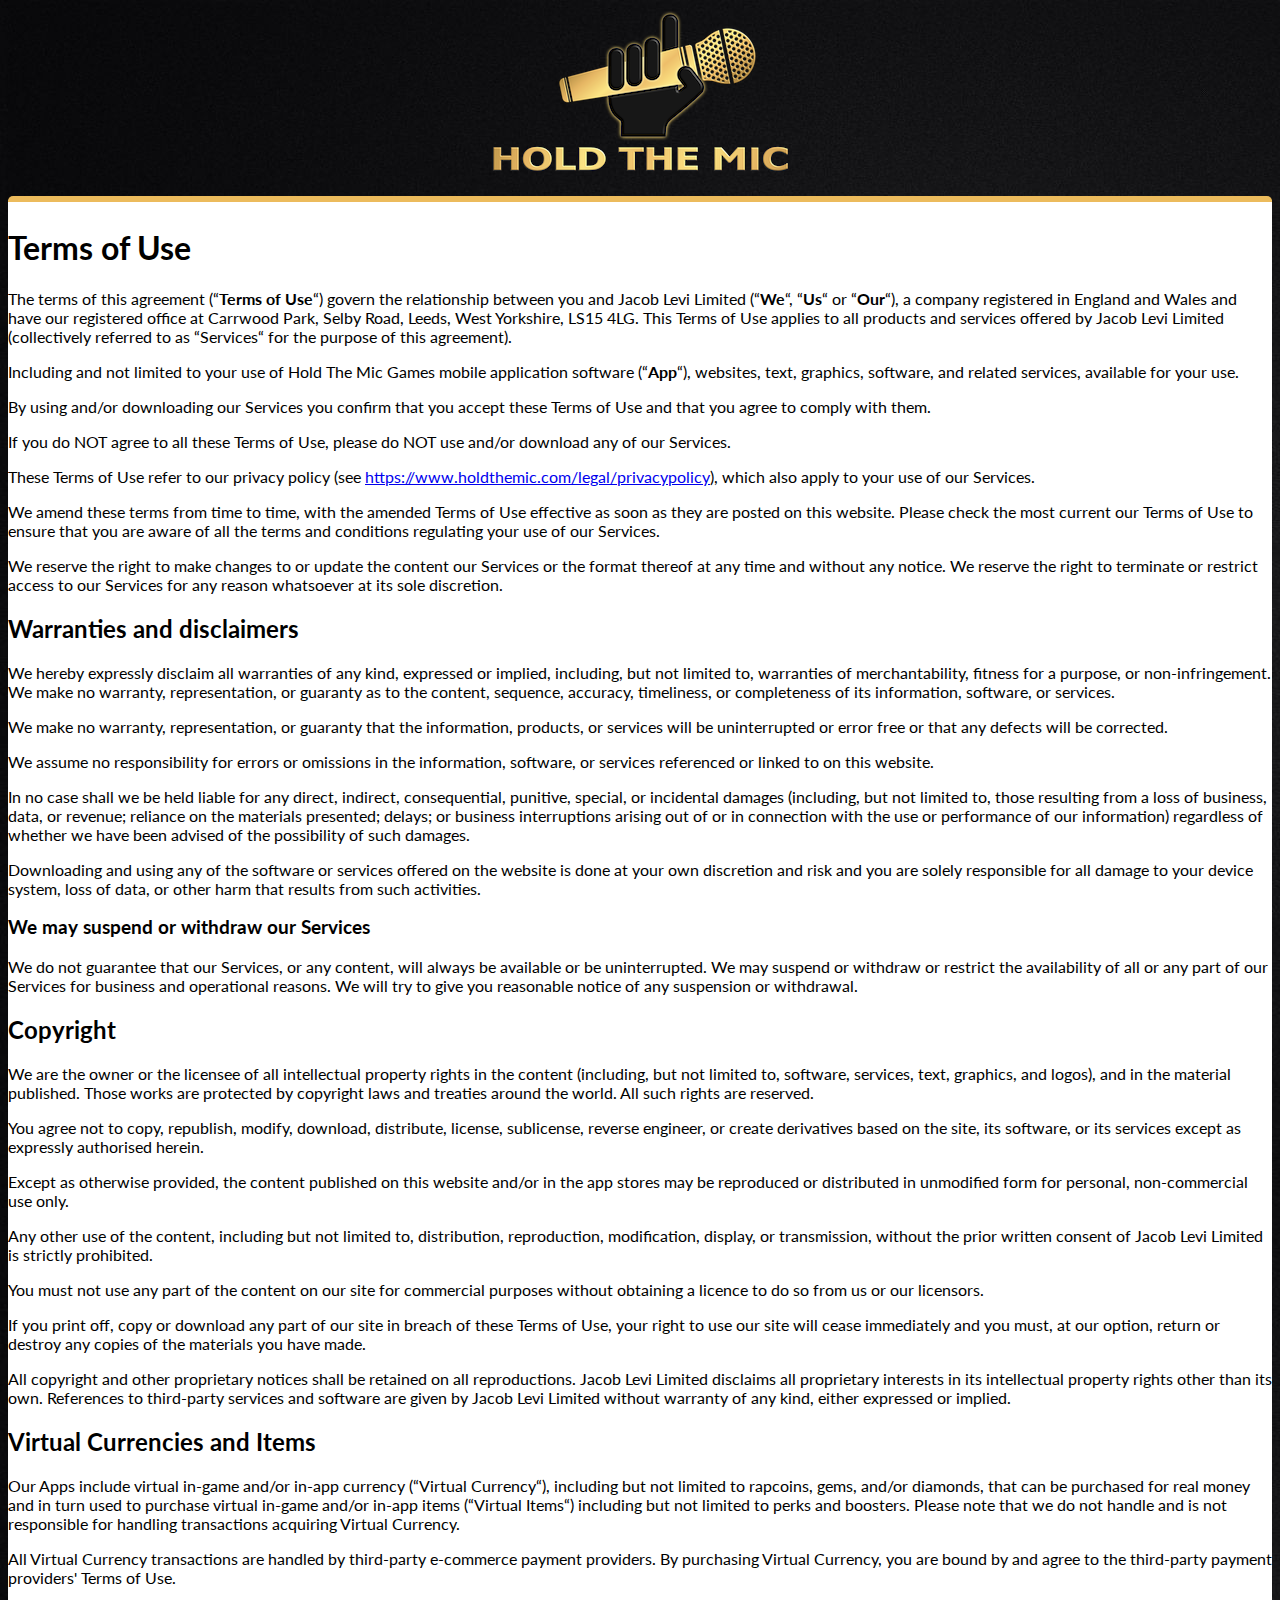
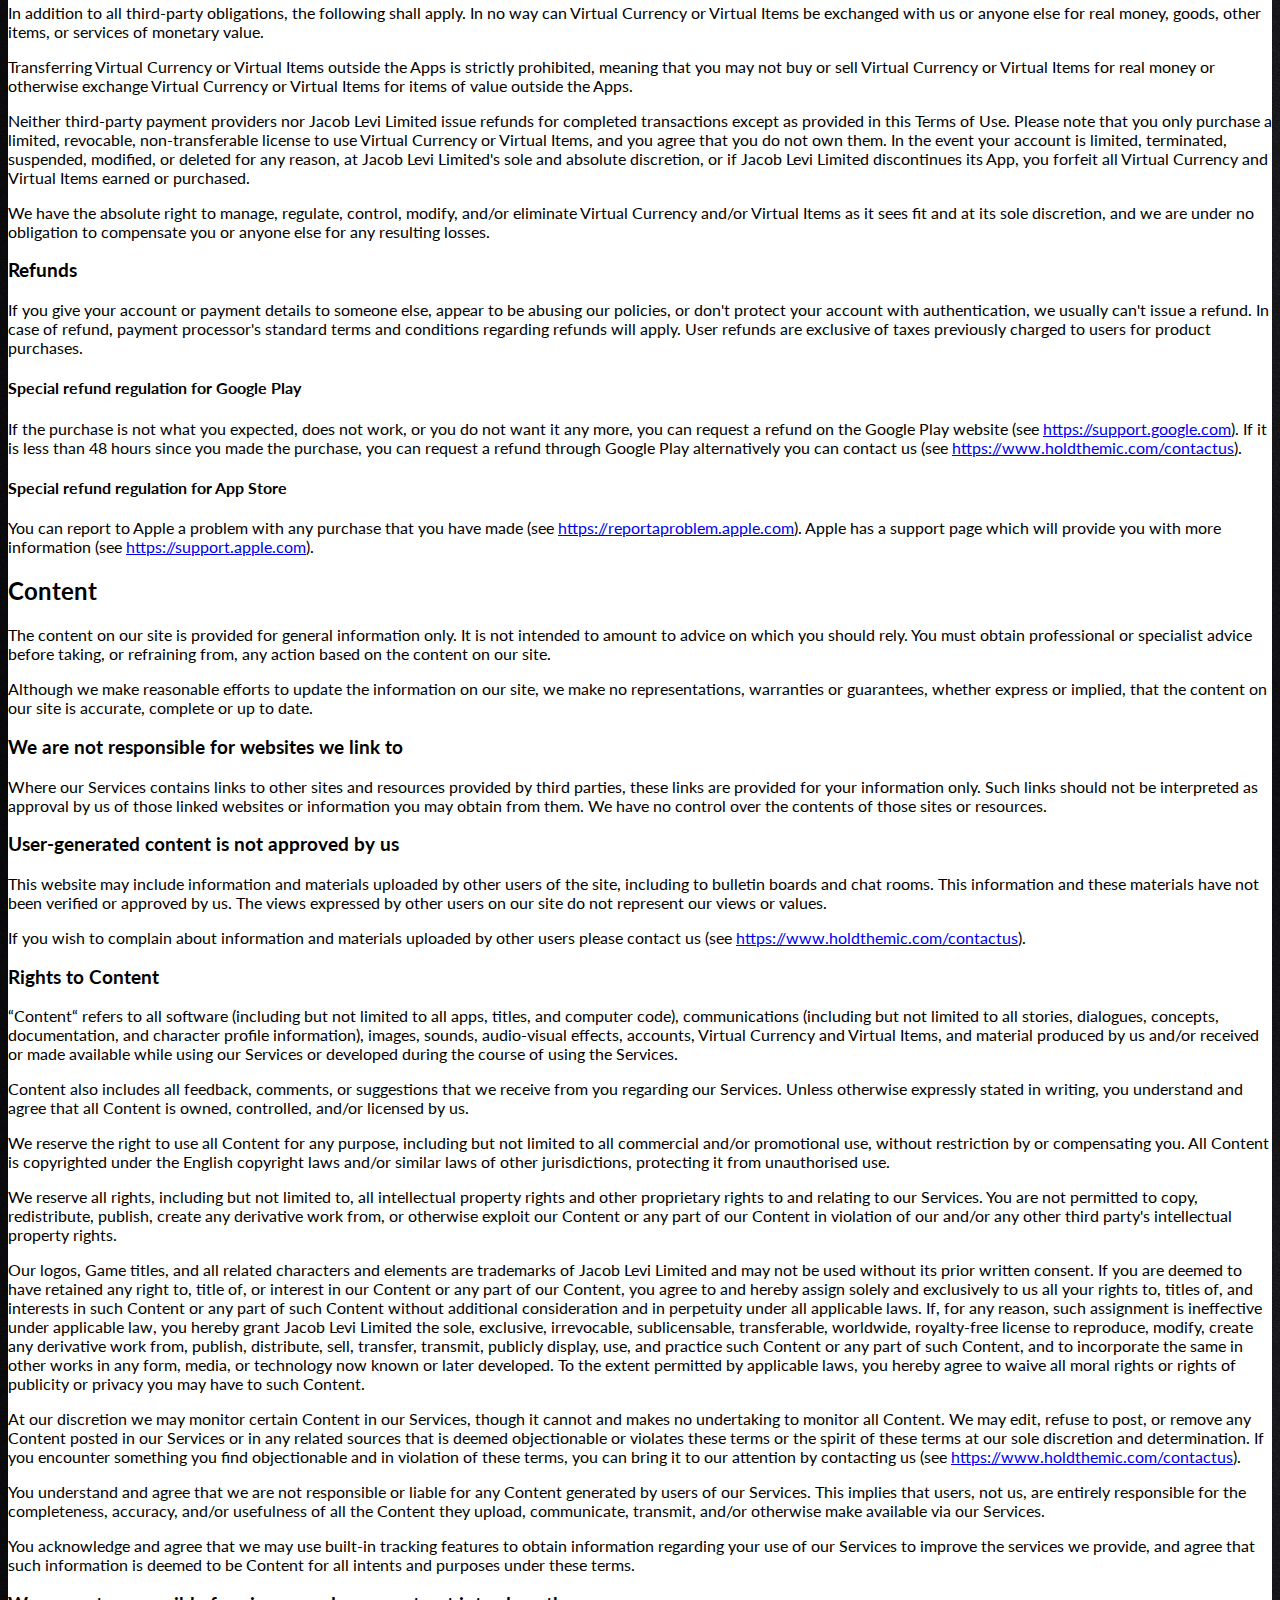
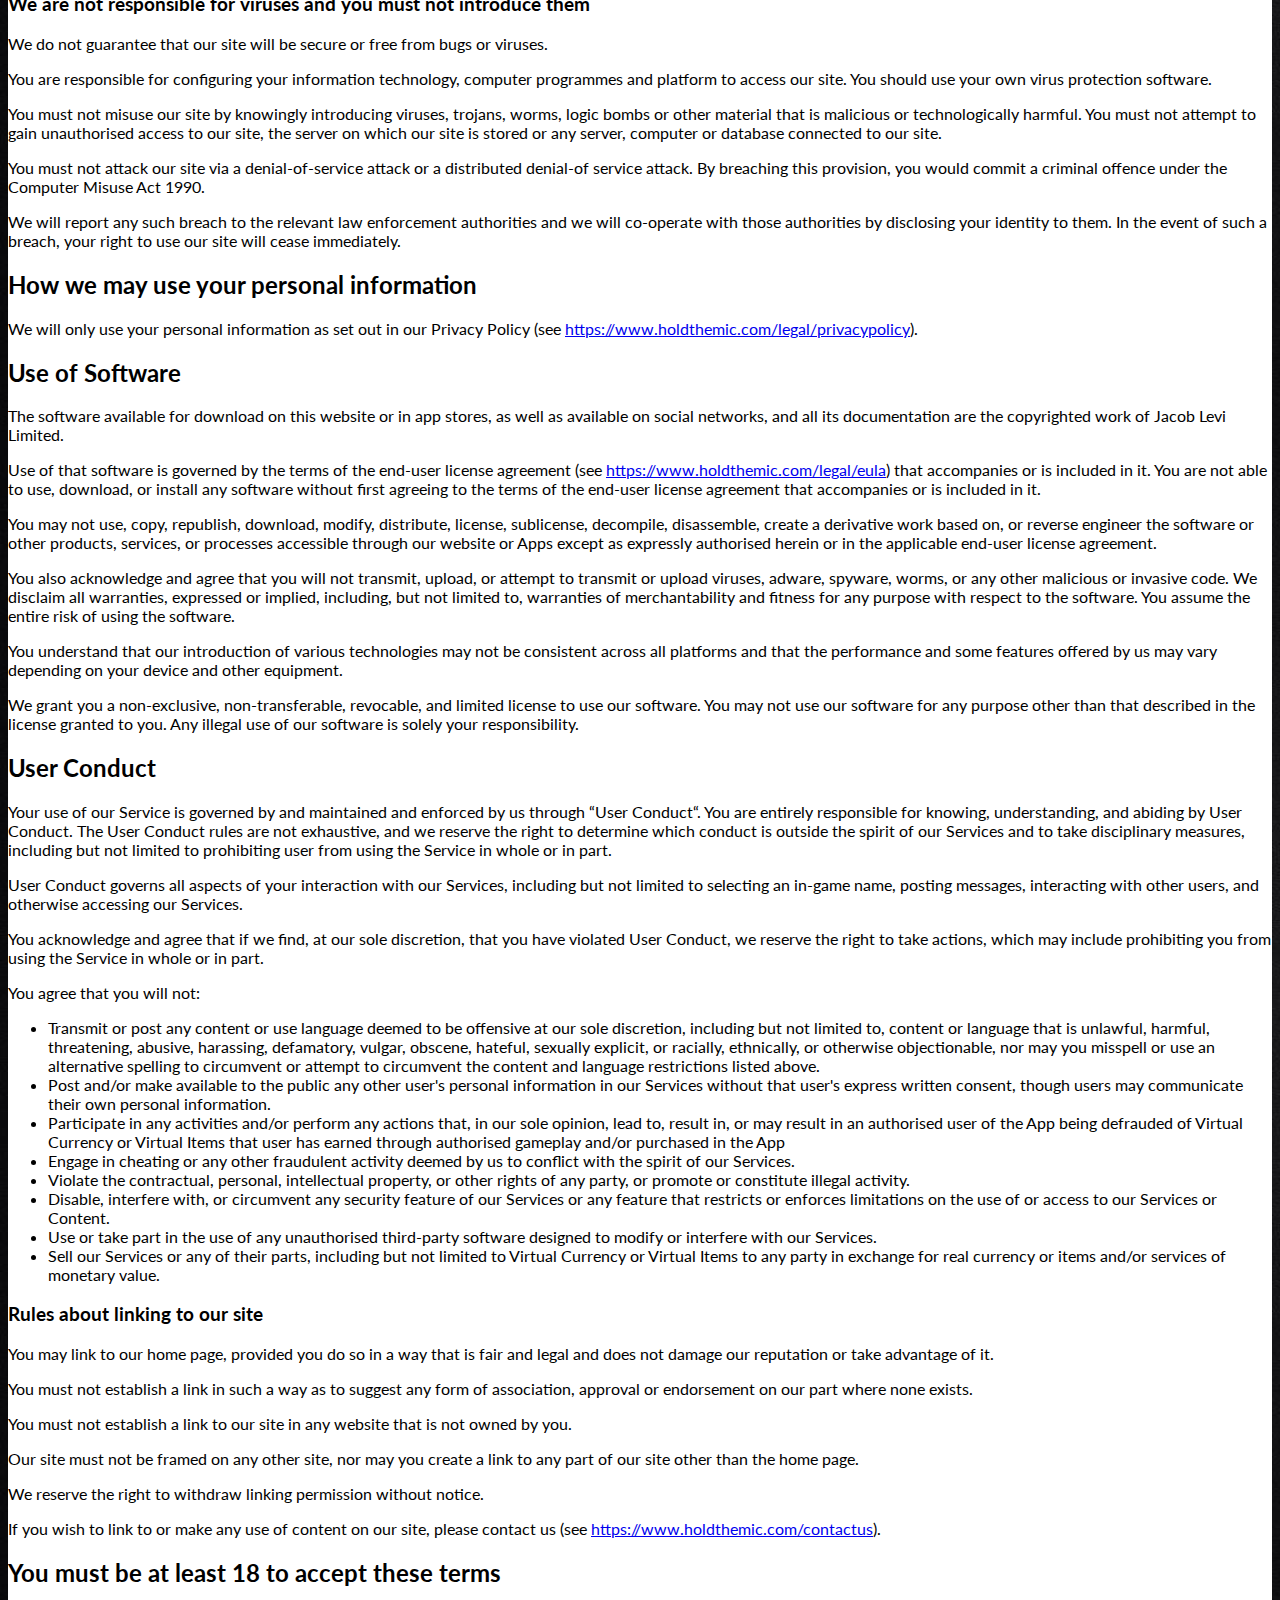
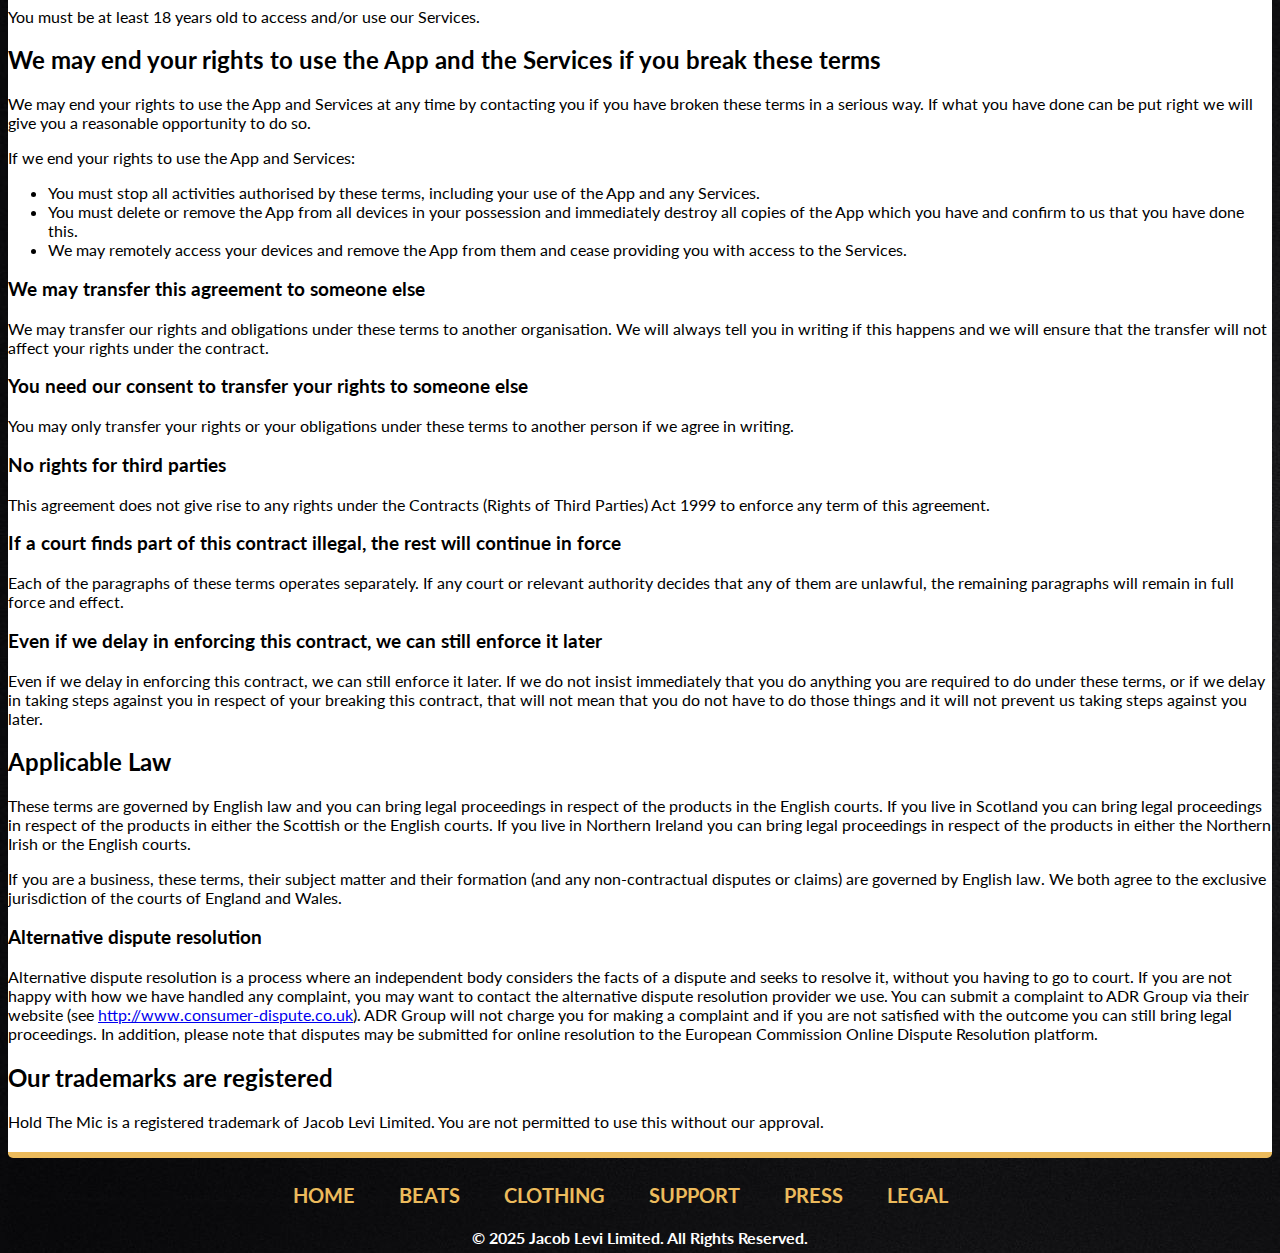
<file: legal/termsofuse.html>
<html>
<head>
	<title>Terms Of Use | Hold The Mic Games</title>
    <link href="https://fonts.googleapis.com/css?family=Lato:700" rel="stylesheet">
        <link type="text/css" rel="stylesheet" href="../css/styles.css" media="all" />
        <link rel="shortcut icon" href="../images/favicon.ico" type="image/x-icon" />
        <meta name="description" content="Explore games from Hold The Mic created for Android and Apple devices.">
        <meta name="keywords" content="Hold the mic,HTM,Hip Hop,Rap,rapping,Songs,Song Writer,Poetry,lyrics,music,puzzle,rapper,rhyme thyme,ghost,bars,rhyme">
</head>
<body style="background-image: url('../images/bg.jpg');">
  <div class="header">
    <center>
      <a href="https://www.holdthemic.com"><img src="../images/fulllogo.png" alt="Hold The Mic" width="315" height="168"></a></center>
  </div>
<div class="legal">
<h1>Terms of Use</h1>

<p>The terms of this agreement (&ldquo;<strong>Terms of Use</strong>&ldquo;) govern the relationship between you and Jacob Levi Limited (&ldquo;<strong>We</strong>&ldquo;, &ldquo;<strong>Us</strong>&ldquo; or &ldquo;<strong>Our</strong>&ldquo;), a company registered in England and Wales and have our registered office at Carrwood Park, Selby Road, Leeds, West Yorkshire, LS15 4LG. This Terms of Use applies to all products and services offered by Jacob Levi Limited (collectively referred to as &ldquo;Services&ldquo; for the purpose of this agreement).</p>

<p>Including and not limited to your use of Hold The Mic Games mobile application software (&ldquo;<strong>App</strong>&ldquo;), websites, text, graphics, software, and related services, available for your use.</p>

<p>By using and/or downloading our Services you confirm that you accept these Terms of Use and that you agree to comply with them.</p>

<p>If you do NOT agree to all these Terms of Use, please do NOT use and/or download any of our Services.</p>

<p>These Terms of Use refer to our privacy policy (see <a href="https://www.holdthemic.com/legal/privacypolicy">https://www.holdthemic.com/legal/privacypolicy</a>), which also apply to your use of our Services.</p>

<p>We amend these terms from time to time, with the amended Terms of Use effective as soon as they are posted on this website. Please check the most current our Terms of Use to ensure that you are aware of all the terms and conditions regulating your use of our Services.</p>

<p>We reserve the right to make changes to or update the content our Services or the format thereof at any time and without any notice. We reserve the right to terminate or restrict access to our Services for any reason whatsoever at its sole discretion.</p>

<h2>Warranties and disclaimers</h2>

<p>We hereby expressly disclaim all warranties of any kind, expressed or implied, including, but not limited to, warranties of merchantability, fitness for a purpose, or non-infringement.
We make no warranty, representation, or guaranty as to the content, sequence, accuracy, timeliness, or completeness of its information, software, or services.</p>

<p>We make no warranty, representation, or guaranty that the information, products, or services will be uninterrupted or error free or that any defects will be corrected.</p>

<p>We assume no responsibility for errors or omissions in the information, software, or services referenced or linked to on this website.</p>

<p>In no case shall we be held liable for any direct, indirect, consequential, punitive, special, or incidental damages (including, but not limited to, those resulting from a loss of business, data, or revenue; reliance on the materials presented; delays; or business interruptions arising out of or in connection with the use or performance of our information) regardless of whether we have been advised of the possibility of such damages.</p>

<p>Downloading and using any of the software or services offered on the website is done at your own discretion and risk and you are solely responsible for all damage to your device system, loss of data, or other harm that results from such activities.</p>

<h3>We may suspend or withdraw our Services</h3>

<p>We do not guarantee that our Services, or any content, will always be available or be uninterrupted. We may suspend or withdraw or restrict the availability of all or any part of our Services for business and operational reasons. We will try to give you reasonable notice of any suspension or withdrawal.</p>

<h2>Copyright</h2>

<p>We are the owner or the licensee of all intellectual property rights in the content (including, but not limited to, software, services, text, graphics, and logos), and in the material published. Those works are protected by copyright laws and treaties around the world. All such rights are reserved.</p>

<p>You agree not to copy, republish, modify, download, distribute, license, sublicense, reverse engineer, or create derivatives based on the site, its software, or its services except as expressly authorised herein.</p>

<p>Except as otherwise provided, the content published on this website and/or in the app stores may be reproduced or distributed in unmodified form for personal, non-commercial use only.</p>

<p>Any other use of the content, including but not limited to, distribution, reproduction, modification, display, or transmission, without the prior written consent of Jacob Levi Limited is strictly prohibited.</p>

<p>You must not use any part of the content on our site for commercial purposes without obtaining a licence to do so from us or our licensors.</p>

<p>If you print off, copy or download any part of our site in breach of these Terms of Use, your right to use our site will cease immediately and you must, at our option, return or destroy any copies of the materials you have made.</p>

<p>All copyright and other proprietary notices shall be retained on all reproductions.
Jacob Levi Limited disclaims all proprietary interests in its intellectual property rights other than its own. References to third-party services and software are given by Jacob Levi Limited without warranty of any kind, either expressed or implied.</p>

<h2>Virtual Currencies and Items</h2>

<p>Our Apps include virtual in-game and/or in-app currency (&ldquo;Virtual Currency&ldquo;), including but not limited to rapcoins, gems, and/or diamonds, that can be purchased for real money and in turn used to purchase virtual in-game and/or in-app items (&ldquo;Virtual Items&ldquo;) including but not limited to perks and boosters. Please note that we do not handle and is not responsible for handling transactions acquiring Virtual Currency.</p>

<p>All Virtual Currency transactions are handled by third-party e-commerce payment providers. By purchasing Virtual Currency, you are bound by and agree to the third-party payment providers&#39; Terms of Use.</p>

<p>In addition to all third-party obligations, the following shall apply. In no way can Virtual Currency or Virtual Items be exchanged with us or anyone else for real money, goods, other items, or services of monetary value.</p>

<p>Transferring Virtual Currency or Virtual Items outside the Apps is strictly prohibited, meaning that you may not buy or sell Virtual Currency or Virtual Items for real money or otherwise exchange Virtual Currency or Virtual Items for items of value outside the Apps.</p>

<p>Neither third-party payment providers nor Jacob Levi Limited issue refunds for completed transactions except as provided in this Terms of Use. Please note that you only purchase a limited, revocable, non-transferable license to use Virtual Currency or Virtual Items, and you agree that you do not own them. In the event your account is limited, terminated, suspended, modified, or deleted for any reason, at Jacob Levi Limited&#39;s sole and absolute discretion, or if Jacob Levi Limited discontinues its App, you forfeit all Virtual Currency and Virtual Items earned or purchased.</p>

<p>We have the absolute right to manage, regulate, control, modify, and/or eliminate Virtual Currency and/or Virtual Items as it sees fit and at its sole discretion, and we are under no obligation to compensate you or anyone else for any resulting losses.</p>

<h3>Refunds</h3>

<p>If you give your account or payment details to someone else, appear to be abusing our policies, or don&#39;t protect your account with authentication, we usually can&#39;t issue a refund.
In case of refund, payment processor&#39;s standard terms and conditions regarding refunds will apply. User refunds are exclusive of taxes previously charged to users for product purchases.</p>

<h4>Special refund regulation for Google Play</h4>

<p>If the purchase is not what you expected, does not work, or you do not want it any more, you can request a refund on the Google Play website (see <a href="https://support.google.com">https://support.google.com</a>).
If it is less than 48 hours since you made the purchase, you can request a refund through Google Play alternatively you can contact us (see <a href="https://www.holdthemic.com/contactus">https://www.holdthemic.com/contactus</a>).</p>

<h4>Special refund regulation for App Store</h4>

<p>You can report to Apple a problem with any purchase that you have made (see <a href="https://reportaproblem.apple.com">https://reportaproblem.apple.com</a>). Apple has a support page which will provide you with more information (see <a href="https://support.apple.com">https://support.apple.com</a>).</p>

<h2>Content</h2>

<p>The content on our site is provided for general information only. It is not intended to amount to advice on which you should rely. You must obtain professional or specialist advice before taking, or refraining from, any action based on the content on our site.</p>

<p>Although we make reasonable efforts to update the information on our site, we make no representations, warranties or guarantees, whether express or implied, that the content on our site is accurate, complete or up to date.</p>

<h3>We are not responsible for websites we link to</h3>

<p>Where our Services contains links to other sites and resources provided by third parties, these links are provided for your information only. Such links should not be interpreted as approval by us of those linked websites or information you may obtain from them.
We have no control over the contents of those sites or resources.</p>

<h3>User-generated content is not approved by us</h3>

<p>This website may include information and materials uploaded by other users of the site, including to bulletin boards and chat rooms. This information and these materials have not been verified or approved by us. The views expressed by other users on our site do not represent our views or values.</p>

<p>If you wish to complain about information and materials uploaded by other users please contact us (see <a href="https://www.holdthemic.com/contactus">https://www.holdthemic.com/contactus</a>).</p>

<h3>Rights to Content</h3>

<p>&ldquo;Content&ldquo; refers to all software (including but not limited to all apps, titles, and computer code), communications (including but not limited to all stories, dialogues, concepts, documentation, and character profile information), images, sounds, audio-visual effects, accounts, Virtual Currency and Virtual Items, and material produced by us and/or received or made available while using our Services or developed during the course of using the Services.</p>

<p>Content also includes all feedback, comments, or suggestions that we receive from you regarding our Services. Unless otherwise expressly stated in writing, you understand and agree that all Content is owned, controlled, and/or licensed by us.</p>

<p>We reserve the right to use all Content for any purpose, including but not limited to all commercial and/or promotional use, without restriction by or compensating you. All Content is copyrighted under the English copyright laws and/or similar laws of other jurisdictions, protecting it from unauthorised use.</p>

<p>We reserve all rights, including but not limited to, all intellectual property rights and other proprietary rights to and relating to our Services. You are not permitted to copy, redistribute, publish, create any derivative work from, or otherwise exploit our Content or any part of our Content in violation of our and/or any other third party&#39;s intellectual property rights.</p>

<p>Our logos, Game titles, and all related characters and elements are trademarks of Jacob Levi Limited and may not be used without its prior written consent. If you are deemed to have retained any right to, title of, or interest in our Content or any part of our Content, you agree to and hereby assign solely and exclusively to us all your rights to, titles of, and interests in such Content or any part of such Content without additional consideration and in perpetuity under all applicable laws. If, for any reason, such assignment is ineffective under applicable law, you hereby grant Jacob Levi Limited the sole, exclusive, irrevocable, sublicensable, transferable, worldwide, royalty-free license to reproduce, modify, create any derivative work from, publish, distribute, sell, transfer, transmit, publicly display, use, and practice such Content or any part of such Content, and to incorporate the same in other works in any form, media, or technology now known or later developed. To the extent permitted by applicable laws, you hereby agree to waive all moral rights or rights of publicity or privacy you may have to such Content.</p>

<p>At our discretion we may monitor certain Content in our Services, though it cannot and makes no undertaking to monitor all Content. We may edit, refuse to post, or remove any Content posted in our Services or in any related sources that is deemed objectionable or violates these terms or the spirit of these terms at our sole discretion and determination. If you encounter something you find objectionable and in violation of these terms, you can bring it to our attention by contacting us (see <a href="https://www.holdthemic.com/contactus">https://www.holdthemic.com/contactus</a>).</p>

<p>You understand and agree that we are not responsible or liable for any Content generated by users of our Services. This implies that users, not us, are entirely responsible for the completeness, accuracy, and/or usefulness of all the Content they upload, communicate, transmit, and/or otherwise make available via our Services.</p>

<p>You acknowledge and agree that we may use built-in tracking features to obtain information regarding your use of our Services to improve the services we provide, and agree that such information is deemed to be Content for all intents and purposes under these terms.</p>

<h3>We are not responsible for viruses and you must not introduce them</h3>

<p>We do not guarantee that our site will be secure or free from bugs or viruses.</p>

<p>You are responsible for configuring your information technology, computer programmes and platform to access our site. You should use your own virus protection software.</p>

<p>You must not misuse our site by knowingly introducing viruses, trojans, worms, logic bombs or other material that is malicious or technologically harmful. You must not attempt to gain unauthorised access to our site, the server on which our site is stored or any server, computer or database connected to our site.</p>

<p>You must not attack our site via a denial-of-service attack or a distributed denial-of service attack. By breaching this provision, you would commit a criminal offence under the Computer Misuse Act 1990.</p>

<p>We will report any such breach to the relevant law enforcement authorities and we will co-operate with those authorities by disclosing your identity to them. In the event of such a breach, your right to use our site will cease immediately.</p>

<h2>How we may use your personal information</h2>

<p>We will only use your personal information as set out in our Privacy Policy (see <a href="https://www.holdthemic.com/legal/privacypolicy">https://www.holdthemic.com/legal/privacypolicy</a>).</p>

<h2>Use of Software</h2>

<p>The software available for download on this website or in app stores, as well as available on social networks, and all its documentation are the copyrighted work of Jacob Levi Limited.</p>

<p>Use of that software is governed by the terms of the end-user license agreement (see <a href="https://www.holdthemic.com/legal/eula">https://www.holdthemic.com/legal/eula</a>) that accompanies or is included in it. You are not able to use, download, or install any software without first agreeing to the terms of the end-user license agreement that accompanies or is included in it.</p>

<p>You may not use, copy, republish, download, modify, distribute, license, sublicense, decompile, disassemble, create a derivative work based on, or reverse engineer the software or other products, services, or processes accessible through our website or Apps except as expressly authorised herein or in the applicable end-user license agreement.</p>

<p>You also acknowledge and agree that you will not transmit, upload, or attempt to transmit or upload viruses, adware, spyware, worms, or any other malicious or invasive code. We disclaim all warranties, expressed or implied, including, but not limited to, warranties of merchantability and fitness for any purpose with respect to the software. You assume the entire risk of using the software.</p>

<p>You understand that our introduction of various technologies may not be consistent across all platforms and that the performance and some features offered by us may vary depending on your device and other equipment.</p>

<p>We grant you a non-exclusive, non-transferable, revocable, and limited license to use our software. You may not use our software for any purpose other than that described in the license granted to you. Any illegal use of our software is solely your responsibility.</p>

<h2>User Conduct</h2>

<p>Your use of our Service is governed by and maintained and enforced by us through &ldquo;User Conduct&ldquo;. You are entirely responsible for knowing, understanding, and abiding by User Conduct. The User Conduct rules are not exhaustive, and we reserve the right to determine which conduct is outside the spirit of our Services and to take disciplinary measures, including but not limited to prohibiting user from using the Service in whole or in part.</p>

<p>User Conduct governs all aspects of your interaction with our Services, including but not limited to selecting an in-game name, posting messages, interacting with other users, and otherwise accessing our Services.</p>

<p>You acknowledge and agree that if we find, at our sole discretion, that you have violated User Conduct, we reserve the right to take actions, which may include prohibiting you from using the Service in whole or in part.</p>

<p>You agree that you will not:</p>

<ul>
  <li>Transmit or post any content or use language deemed to be offensive at our sole discretion, including but not limited to, content or language that is unlawful, harmful, threatening, abusive, harassing, defamatory, vulgar, obscene, hateful, sexually explicit, or racially, ethnically, or otherwise objectionable, nor may you misspell or use an alternative spelling to circumvent or attempt to circumvent the content and language restrictions listed above.</li>
  <li>Post and/or make available to the public any other user&#39;s personal information in our Services without that user&#39;s express written consent, though users may communicate their own personal information.</li>
  <li>Participate in any activities and/or perform any actions that, in our sole opinion, lead to, result in, or may result in an authorised user of the App being defrauded of Virtual Currency or Virtual Items that user has earned through authorised gameplay and/or purchased in the App</li>
  <li>Engage in cheating or any other fraudulent activity deemed by us to conflict with the spirit of our Services.</li>
  <li>Violate the contractual, personal, intellectual property, or other rights of any party, or promote or constitute illegal activity.</li>
  <li>Disable, interfere with, or circumvent any security feature of our Services or any feature that restricts or enforces limitations on the use of or access to our Services or Content.</li>
  <li>Use or take part in the use of any unauthorised third-party software designed to modify or interfere with our Services.</li>
  <li>Sell our Services or any of their parts, including but not limited to Virtual Currency or Virtual Items to any party in exchange for real currency or items and/or services of monetary value.</li>
</ul>

<h3>Rules about linking to our site</h3>

<p>You may link to our home page, provided you do so in a way that is fair and legal and does not damage our reputation or take advantage of it.</p>

<p>You must not establish a link in such a way as to suggest any form of association, approval or endorsement on our part where none exists.</p>

<p>You must not establish a link to our site in any website that is not owned by you.</p>

<p>Our site must not be framed on any other site, nor may you create a link to any part of our site other than the home page.</p>

<p>We reserve the right to withdraw linking permission without notice.</p>

<p>If you wish to link to or make any use of content on our site, please contact us (see <a href="https://www.holdthemic.com/contactus">https://www.holdthemic.com/contactus</a>).</p>

<h2>You must be at least 18 to accept these terms</h2>

<p>You must be at least 18 years old to access and/or use our Services.</p>

<h2>We may end your rights to use the App and the Services if you break these terms</h2>

<p>We may end your rights to use the App and Services at any time by contacting you if you have broken these terms in a serious way. If what you have done can be put right we will give you a reasonable opportunity to do so.</p>

<p>If we end your rights to use the App and Services:</p>

<ul>
  <li>You must stop all activities authorised by these terms, including your use of the App and any Services.</li>
  <li>You must delete or remove the App from all devices in your possession and immediately destroy all copies of the App which you have and confirm to us that you have done this.</li>
  <li>We may remotely access your devices and remove the App from them and cease providing you with access to the Services.</li>
</ul>

<h3>We may transfer this agreement to someone else</h3>

<p>We may transfer our rights and obligations under these terms to another organisation. We will always tell you in writing if this happens and we will ensure that the transfer will not affect your rights under the contract.</p>

<h3>You need our consent to transfer your rights to someone else</h3>

<p>You may only transfer your rights or your obligations under these terms to another person if we agree in writing.</p>

<h3>No rights for third parties</h3>

<p>This agreement does not give rise to any rights under the Contracts (Rights of Third Parties) Act 1999 to enforce any term of this agreement.</p>

<h3>If a court finds part of this contract illegal, the rest will continue in force</h3>

<p>Each of the paragraphs of these terms operates separately. If any court or relevant authority decides that any of them are unlawful, the remaining paragraphs will remain in full force and effect.</p>

<h3>Even if we delay in enforcing this contract, we can still enforce it later</h3>

<p>Even if we delay in enforcing this contract, we can still enforce it later. If we do not insist immediately that you do anything you are required to do under these terms, or if we delay in taking steps against you in respect of your breaking this contract, that will not mean that you do not have to do those things and it will not prevent us taking steps against you later.</p>

<h2>Applicable Law</h2>

<p>These terms are governed by English law and you can bring legal proceedings in respect of the products in the English courts. If you live in Scotland you can bring legal proceedings in respect of the products in either the Scottish or the English courts. If you live in Northern Ireland you can bring legal proceedings in respect of the products in either the Northern Irish or the English courts.</p>

<p>If you are a business, these terms, their subject matter and their formation (and any non-contractual disputes or claims) are governed by English law. We both agree to the exclusive jurisdiction of the courts of England and Wales.</p>

<h3>Alternative dispute resolution</h3>

<p>Alternative dispute resolution is a process where an independent body considers the facts of a dispute and seeks to resolve it, without you having to go to court. If you are not happy with how we have handled any complaint, you may want to contact the alternative dispute resolution provider we use. You can submit a complaint to ADR Group via their website (see <a href="http://www.consumer-dispute.co.uk">http://www.consumer-dispute.co.uk</a>). ADR Group will not charge you for making a complaint and if you are not satisfied with the outcome you can still bring legal proceedings. In addition, please note that disputes may be submitted for online resolution to the European Commission Online Dispute Resolution platform.</p>

<h2>Our trademarks are registered</h2>

<p>Hold The Mic is a registered trademark of Jacob Levi Limited. You are not permitted to use this without our approval.</p>
</div>
<div class="footer">
    <div class="footer_links"><nav>
      <a href="../">HOME</a>
      <a href="../beats">BEATS</a>
      <a href="https://hold-the-mic.creator-spring.com">CLOTHING</a>
      <a href="../support">SUPPORT</a>
      <a href="https://drive.google.com/drive/folders/1zkrnu3BfPCpUSFRqqghD2h06CMdx2zwL?usp=sharing">PRESS</a>
      <a href="./">LEGAL</a>
      </nav>
    </div>
    <div class="copyright">
      </br><p>&copy; 2025 Jacob Levi Limited. All Rights Reserved.</p>
    </div>
</div>
</body>
</html>
</file>
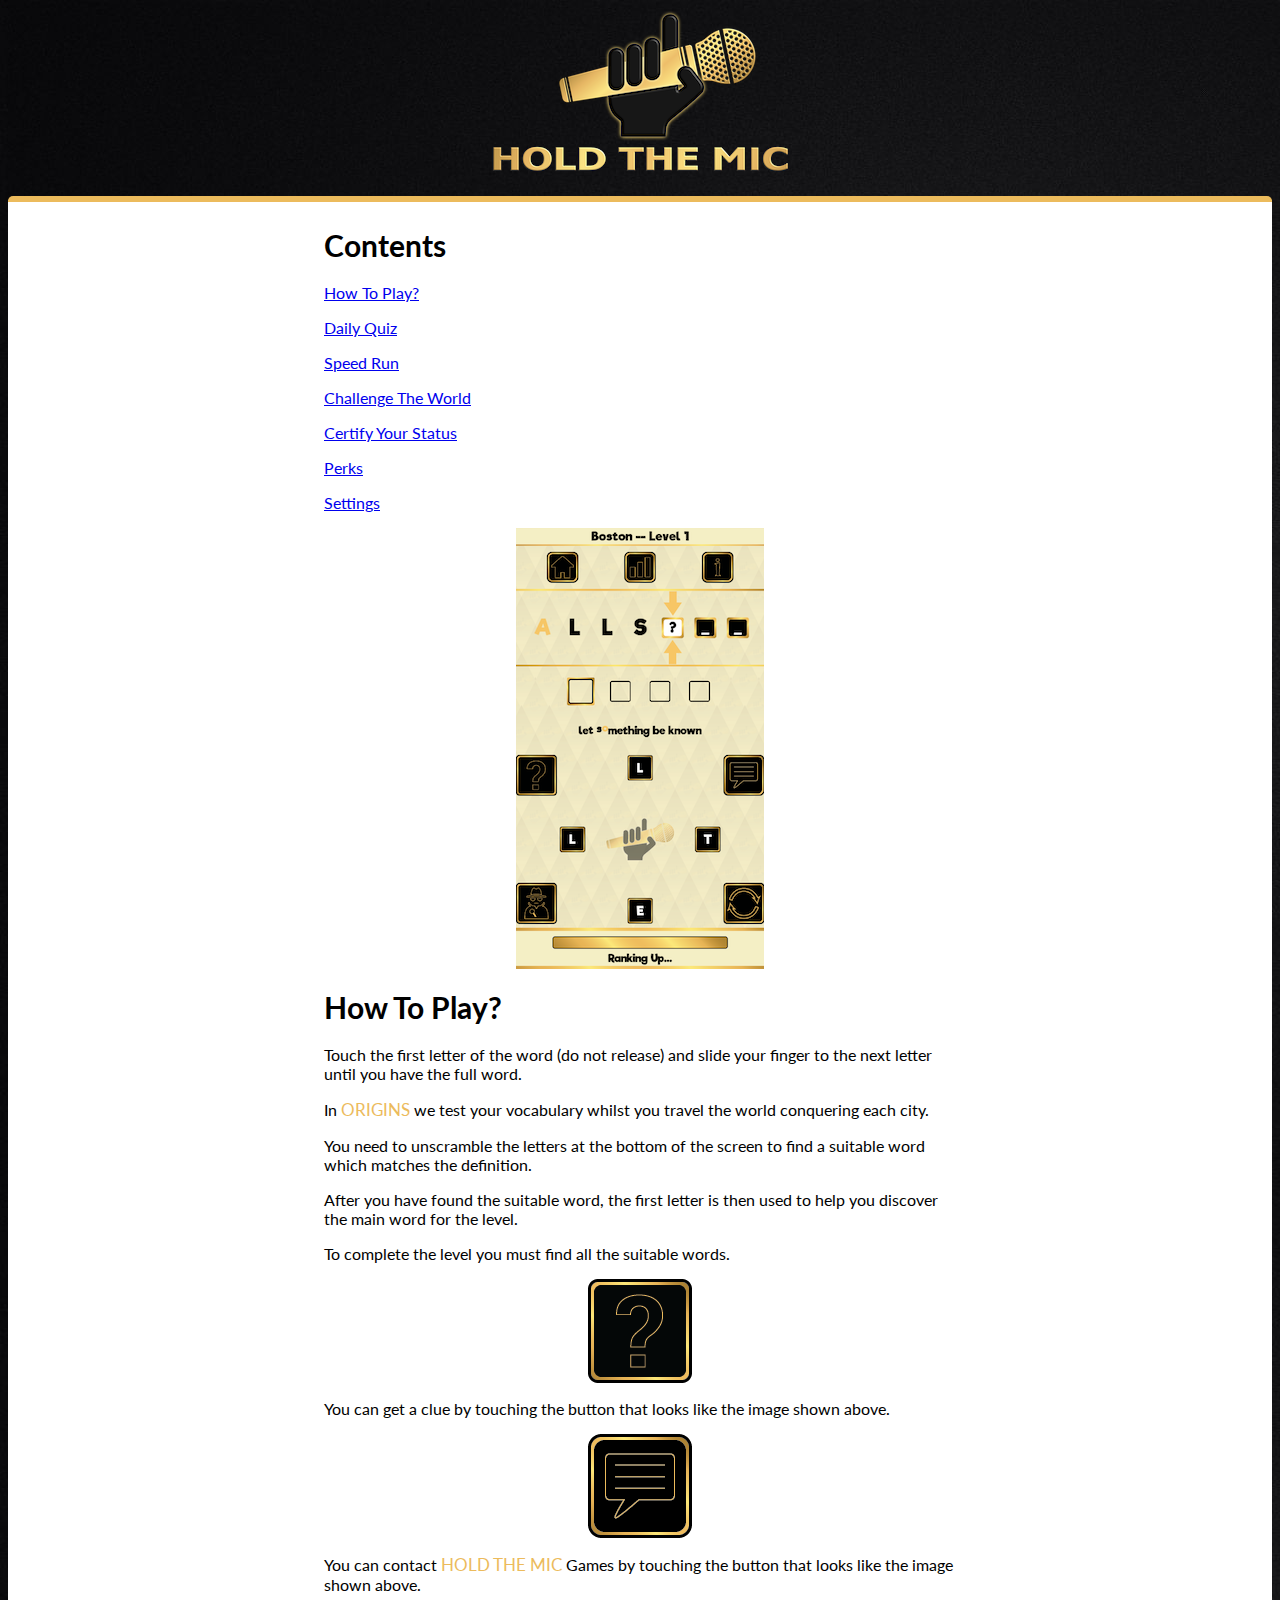
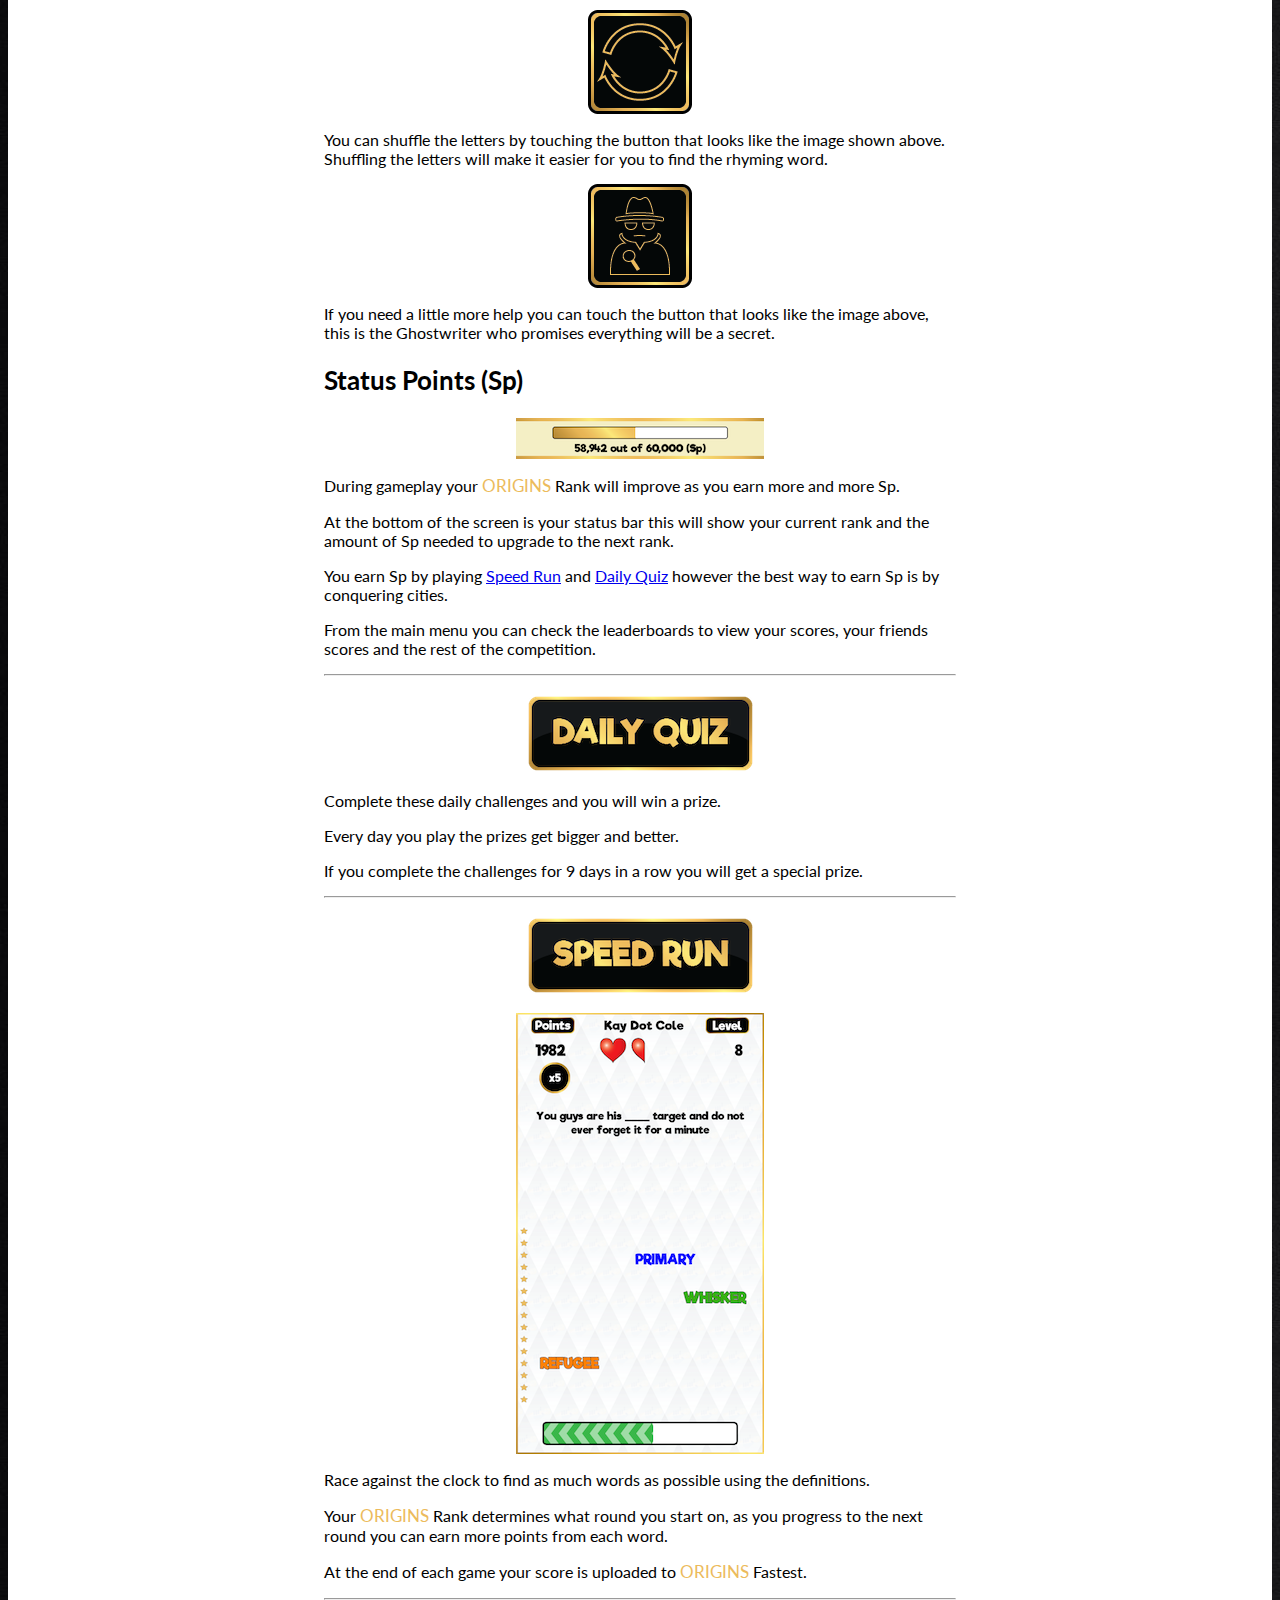
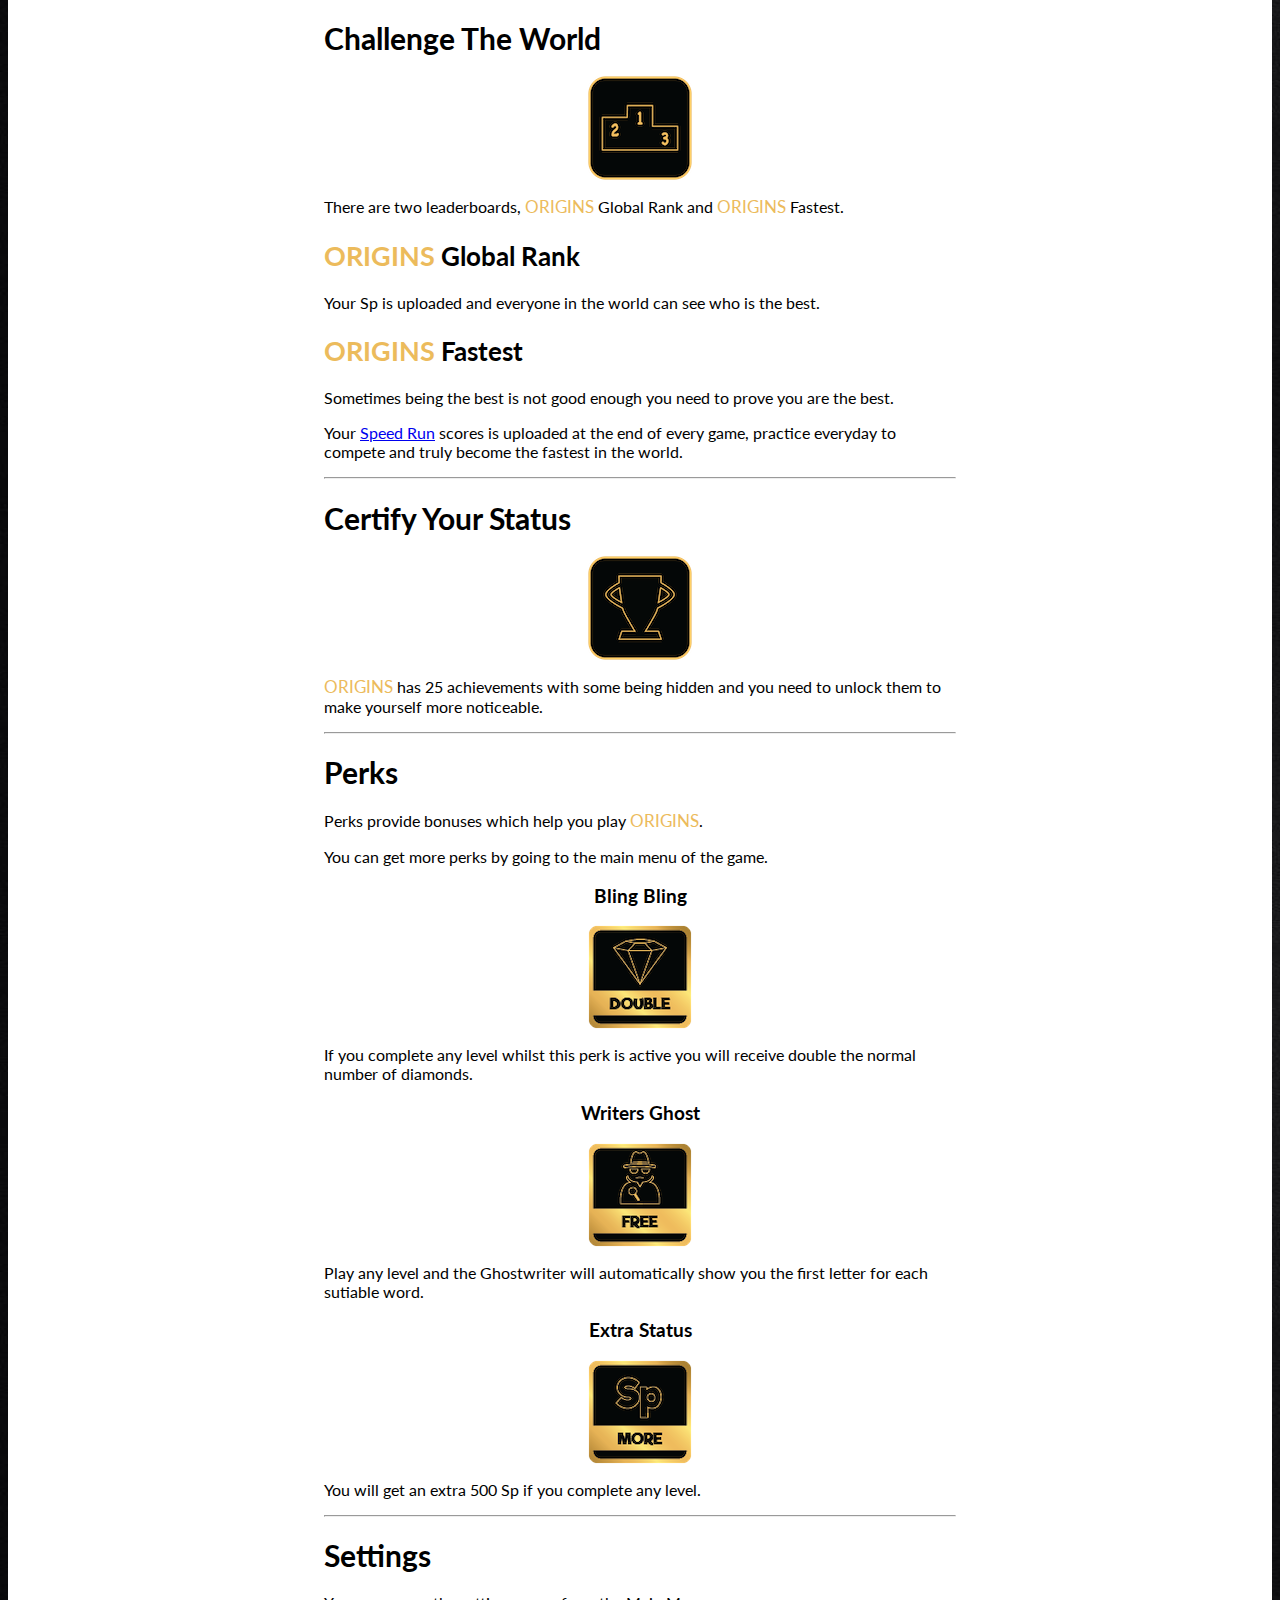
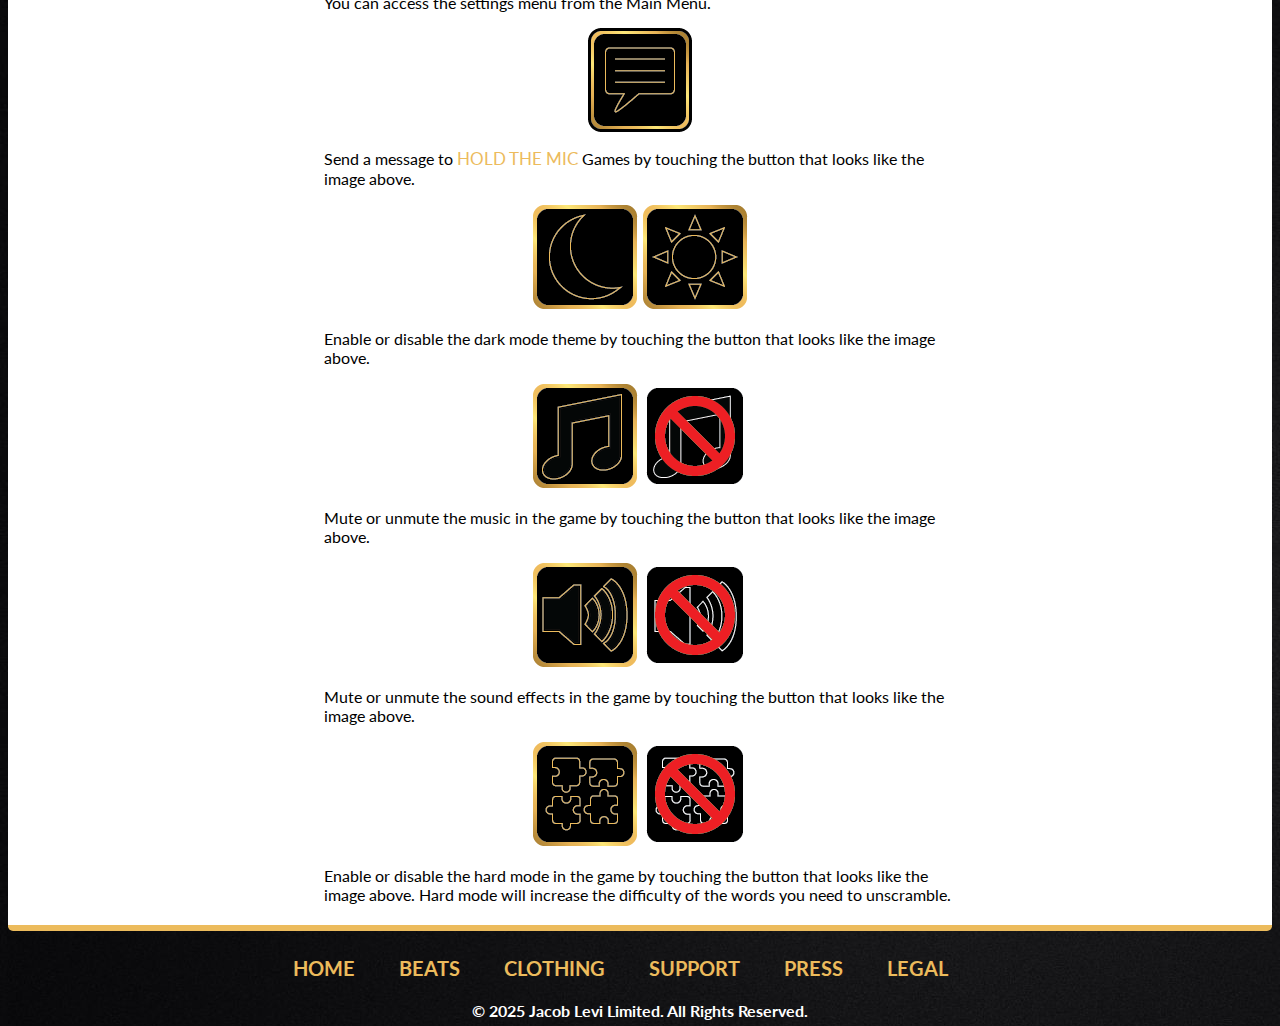
<file: support/origins.html>
<html>
<head>
    <title>Origins Support | Hold The Mic Games</title>
    <link href="https://fonts.googleapis.com/css?family=Lato:700" rel="stylesheet">
        <link type="text/css" rel="stylesheet" href="../css/styles.css" media="all" />
        <link rel="shortcut icon" href="../images/favicon.ico" type="image/x-icon" />
        <meta name="description" content="Explore games from Hold The Mic created for Android and Apple devices.">
        <meta name="keywords" content="Hold the mic,HTM,Hip Hop,Rap,rapping,Songs,Song Writer,Poetry,lyrics,music,puzzle,rapper,rhyme thyme,ghost,bars,rhyme">
</head>
<body style="background-image: url('../images/bg.jpg');">
  <div class="header">
    <center>
      <a href="https://www.holdthemic.com"><img src="../images/fulllogo.png" alt="Hold The Mic" width="315" height="168"></a></center>
  </div>
<div class="user_guide">
<div class="user_guide_data">
	<div id="contents">
	<h1>Contents</h1>     
        <p><a href="#howtoplay">How To Play?</a></p>
        <p><a href="#dailyquiz">Daily Quiz</a></p>
        <p><a href="#speedrun">Speed Run</a></p>
        <p><a href="#leaderboards">Challenge The World</a></p>
        <p id="howtoplay"><a href="#achievements">Certify Your Status</a></p>
        <p><a href="#perks">Perks</a></p>
        <p><a href="#settings">Settings</a></p>
    </div>
    <div>
	<center><img src="../images/origins/origins_main_mode.png" alt="Origins Main Mode Gameplay"></center>
    <h1>How To Play?</h1>
	<p>Touch the first letter of the word (do not release) and slide your finger to the next letter until you have the full word.</p>
	<p>In <status_name>ORIGINS</status_name> we test your vocabulary whilst you travel the world conquering each city.</p>
    	<p>You need to unscramble the letters at the bottom of the screen to find a suitable word which matches the definition.</p>
	<p>After you have found the suitable word, the first letter is then used to help you discover the main word for the level.</p>
	<p>To complete the level you must find all the suitable words.</p>
    <center><img src="../images/origins/clue.png"></center>
	<p>You can get a clue by touching the button that looks like the image shown above.</p>
	<center><img src="../images/origins/feedback.png"></center>
	<p>You can contact <status_name>HOLD THE MIC</status_name> Games by touching the button that looks like the image shown above.</p>
	<center><img src="../images/status/status_button_shuffle.png"></center>
    	<p>You can shuffle the letters by touching the button that looks like the image shown above. Shuffling the letters will make it easier for you to find the rhyming word.</p>
	<center><p><img src="../images/status/status_button_hint.png"></p></center>
    <p>If you need a little more help you can touch the button that looks like the image above, this is the Ghostwriter who promises everything will be a secret.</p>
	<h2>Status Points (Sp)</h2>
	<center><p><img src="../images/origins/status_bar.png" alt="Status Bar"></p></center>
    	<p>During gameplay your <status_name>ORIGINS</status_name> Rank will improve as you earn more and more Sp.</p>
	<p>At the bottom of the screen is your status bar this will show your current rank and the amount of Sp needed to upgrade to the next rank.</p>
    <p id="dailyquiz">You earn Sp by playing <a href="#speedrun">Speed Run</a> and <a href="#dailyquiz">Daily Quiz</a> however the best way to earn Sp is by conquering cities.</p>
    <p>From the main menu you can check the leaderboards to view your scores, your friends scores and the rest of the competition.</p>
    </div>
    <div>
    <hr></hr>
    <h1><center><img src="../images/status/status_button_daily_quiz.png" alt="Origins Daily Quiz Button"></center></h1>
	<p id="speedrun">Complete these daily challenges and you will win a prize.</p>
	<p>Every day you play the prizes get bigger and better.</p>
	<p>If you complete the challenges for 9 days in a row you will get a special prize.</p>
    </div>
    <div>
    <hr></hr>
    <center>
    <h1><img src="../images/status/status_button_speed_run.png" alt="Origins Speed Run Button"></h1>
    <img src="../images/origins/speed_run.png" alt="Origins Speed Run Gameplay"></center>
	<p>Race against the clock to find as much words as possible using the definitions.</p>
	<p id="leaderboards">Your <status_name>ORIGINS</status_name> Rank determines what round you start on, as you progress to the next round you can earn more points from each word.</p>
    	<p>At the end of each game your score is uploaded to <status_name>ORIGINS</status_name> Fastest.</p>
    </div>
    <div>
    <hr></hr>
    <h1>Challenge The World</h1>
    <center><img src="../images/status/status_button_leaderboard.png" alt="Status Leaderboard Button"></center>
    <p>There are two leaderboards, <status_name>ORIGINS</status_name> Global Rank and <status_name>ORIGINS</status_name> Fastest.</p>
    <h2><status_name>ORIGINS</status_name> Global Rank</h2>
    <p>Your Sp is uploaded and everyone in the world can see who is the best.</p>
    <h2><status_name>ORIGINS</status_name> Fastest</h2>
    <p id="achievements">Sometimes being the best is not good enough you need to prove you are the best.<p>
    <p>Your <a href="#speedrun">Speed Run</a> scores is uploaded at the end of every game, practice everyday to compete and truly become the fastest in the world.</p>
    </div>
    <div>
    <hr></hr>
	<h1>Certify Your Status</h1>
    <center><p id="perks"><img src="../images/status/status_button_achievements.png" alt="Status Achievements Button"></p></center>
	<p><status_name>ORIGINS</status_name> has 25 achievements with some being hidden and you need to unlock them to make yourself more noticeable.</p>
    </div>
    <div>
    <hr></hr>
	<h1>Perks</h1>
	<p>Perks provide bonuses which help you play <status_name>ORIGINS</status_name>.</p>
	<p>You can get more perks by going to the main menu of the game.</p>
	<center><h3>Bling Bling</h3>
    	<img src="../images/status/status_icon_double_diamonds.png" alt="Status Double Diamonds Perk"></center>
	<p>If you complete any level whilst this perk is active you will receive double the normal number of diamonds.</p>
    	<center><h3>Writers Ghost</h3>
    	<img src="../images/status/status_icon_free_hints.png" alt="Status Ghost Writing Perk"></center>
	<p>Play any level and the Ghostwriter will automatically show you the first letter for each sutiable word.</p>
	<center><h3>Extra Status</h3>
    	<p id="settings"><img src="../images/status/status_icon_double_sp.png" alt="Status Double Sp Perk"></p></center>
	<p>You will get an extra 500 Sp if you complete any level.</p>
    </div>
    <div>
    <hr></hr>
	<h1>Settings</h1>
	<p>You can access the settings menu from the Main Menu.
	<center><p><img src="../images/origins/feedback.png"></center>
	<p>Send a message to <status_name>HOLD THE MIC</status_name> Games by touching the button that looks like the image above.</p>
	<center><p><img src="../images/origins/dark_mode.png">    <img src="../images/origins/bright_mode.png"></center>
	<p>Enable or disable the dark mode theme by touching the button that looks like the image above.</p>
    	<center><p><img src="../images/origins/mute_music.png">    <img src="../images/origins/mute_music_2.png"></center>
	<p>Mute or unmute the music in the game by touching the button that looks like the image above.</p>
	<center><p><img src="../images/origins/mute_effects_2.png">    <img src="../images/origins/mute_effects.png"></center>
	<p>Mute or unmute the sound effects in the game by touching the button that looks like the image above.</p>
	<center><p><img src="../images/origins/hard_mode_2.png">    <img src="../images/origins/hard_mode.png"></center>
	<p>Enable or disable the hard mode in the game by touching the button that looks like the image above. Hard mode will increase the difficulty of the words you need to unscramble.</p>
    </div></div>  
</div>
<div class="footer">
    <div class="footer_links"><nav>
      <a href="../">HOME</a>
      <a href="../beats">BEATS</a>
      <a href="https://hold-the-mic.creator-spring.com">CLOTHING</a>
      <a href="./">SUPPORT</a>
      <a href="https://drive.google.com/drive/folders/1zkrnu3BfPCpUSFRqqghD2h06CMdx2zwL?usp=sharing">PRESS</a>
      <a href="../legal">LEGAL</a>
      </nav>
    </div>
    <div class="copyright">
      </br><p>&copy; 2025 Jacob Levi Limited. All Rights Reserved.</p>
    </div>
</div>
</body>
</html>
</file>
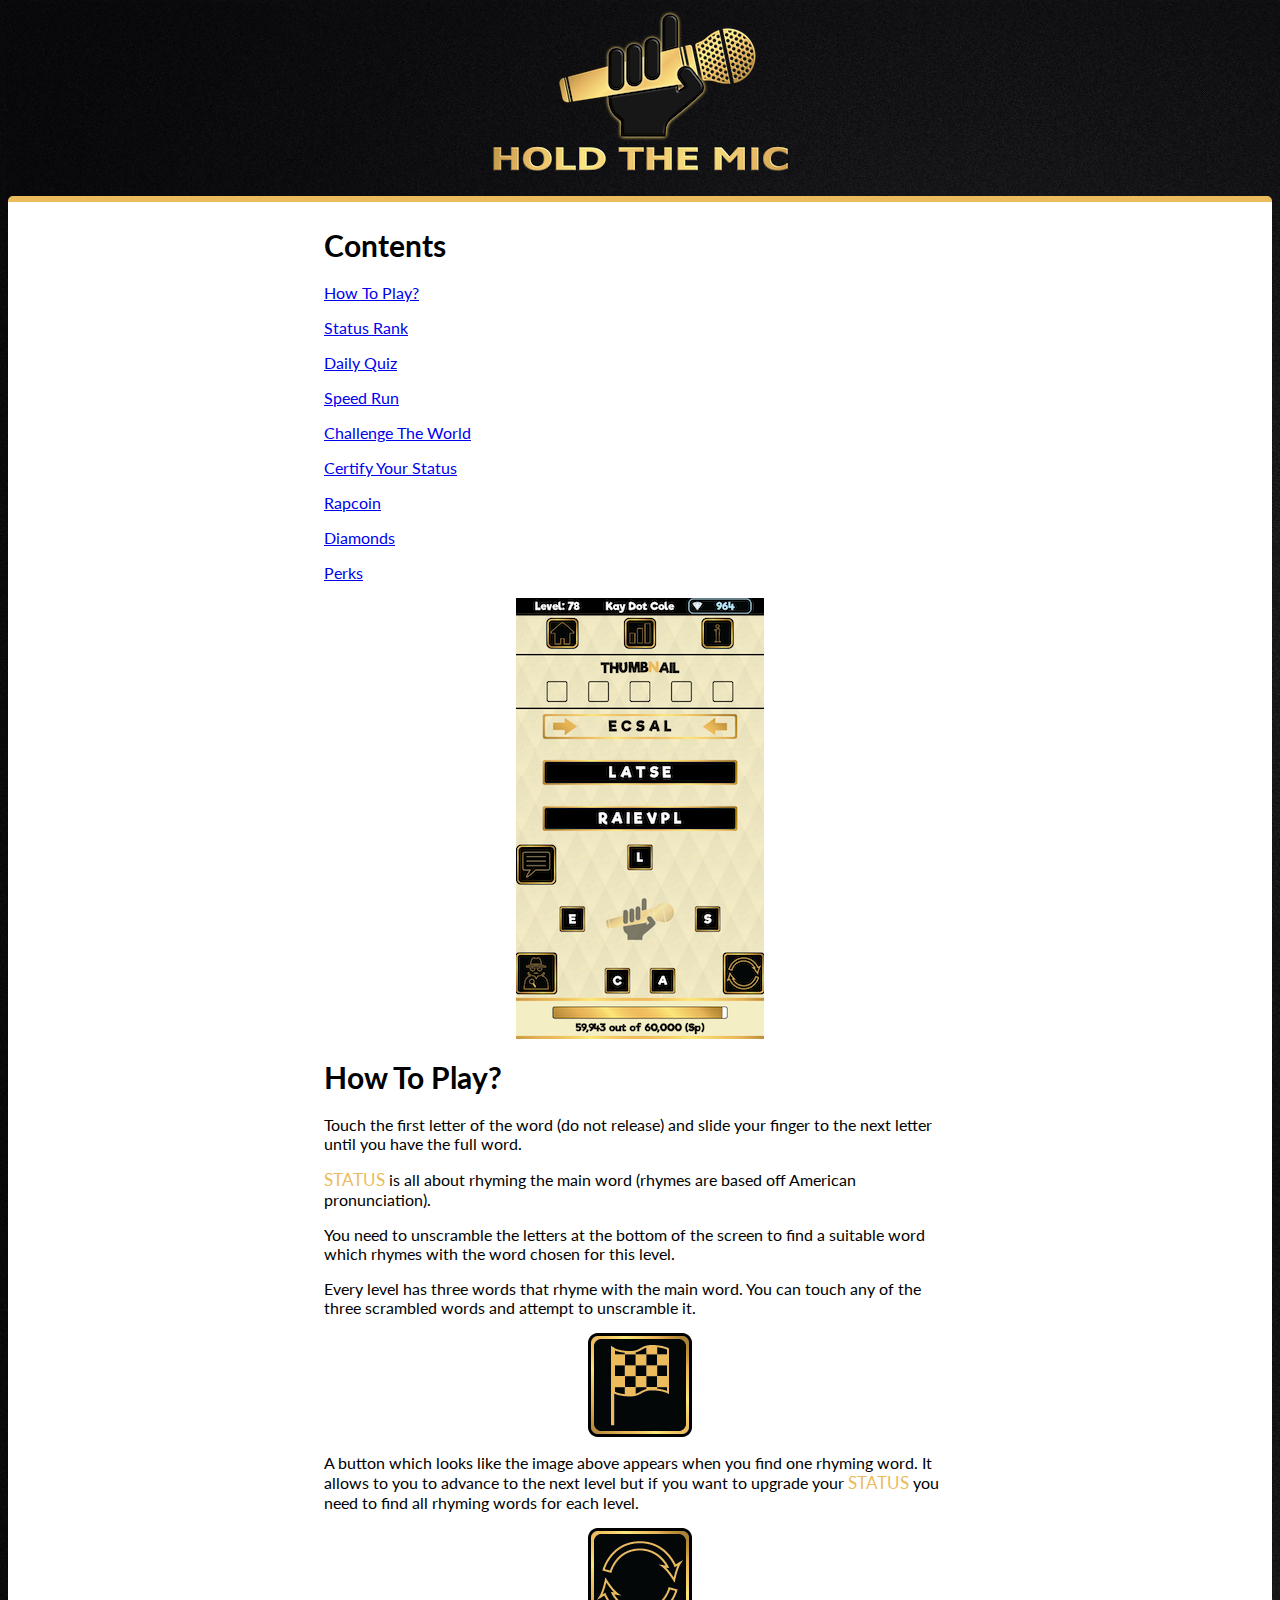
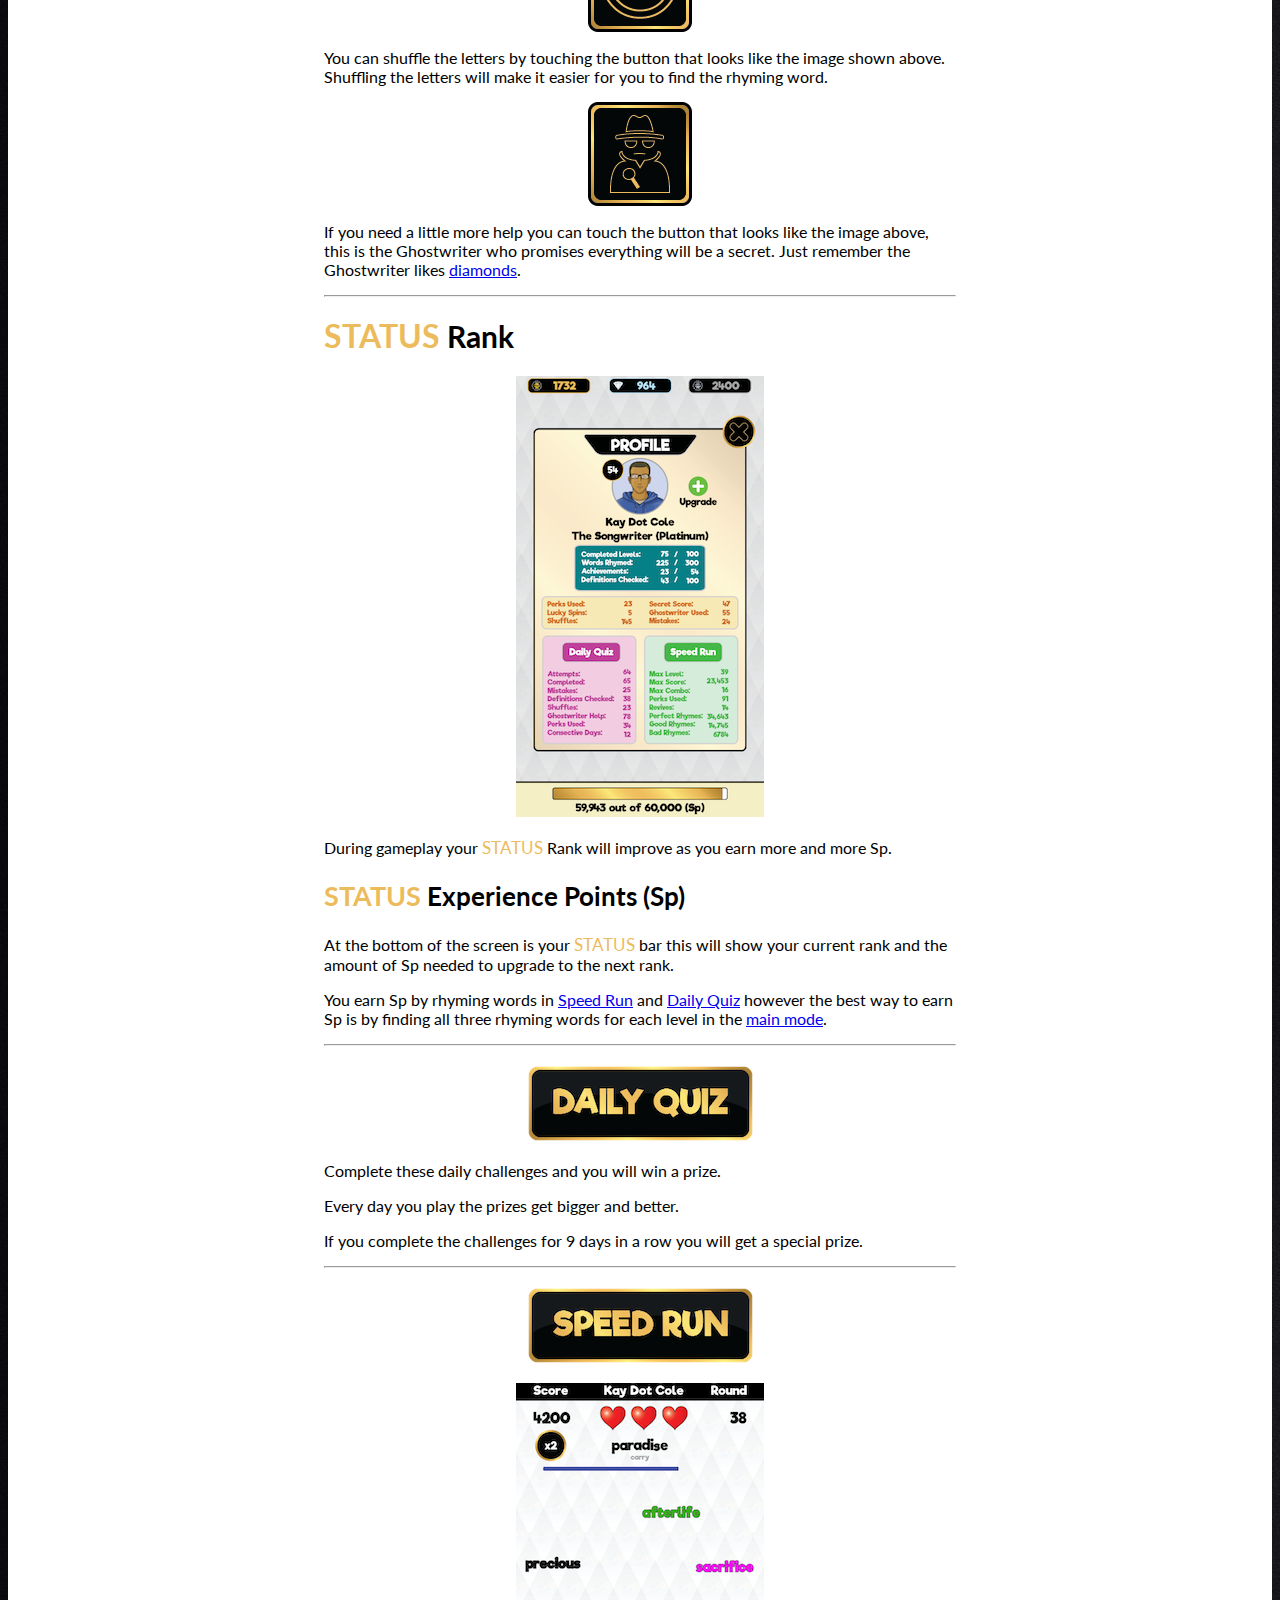
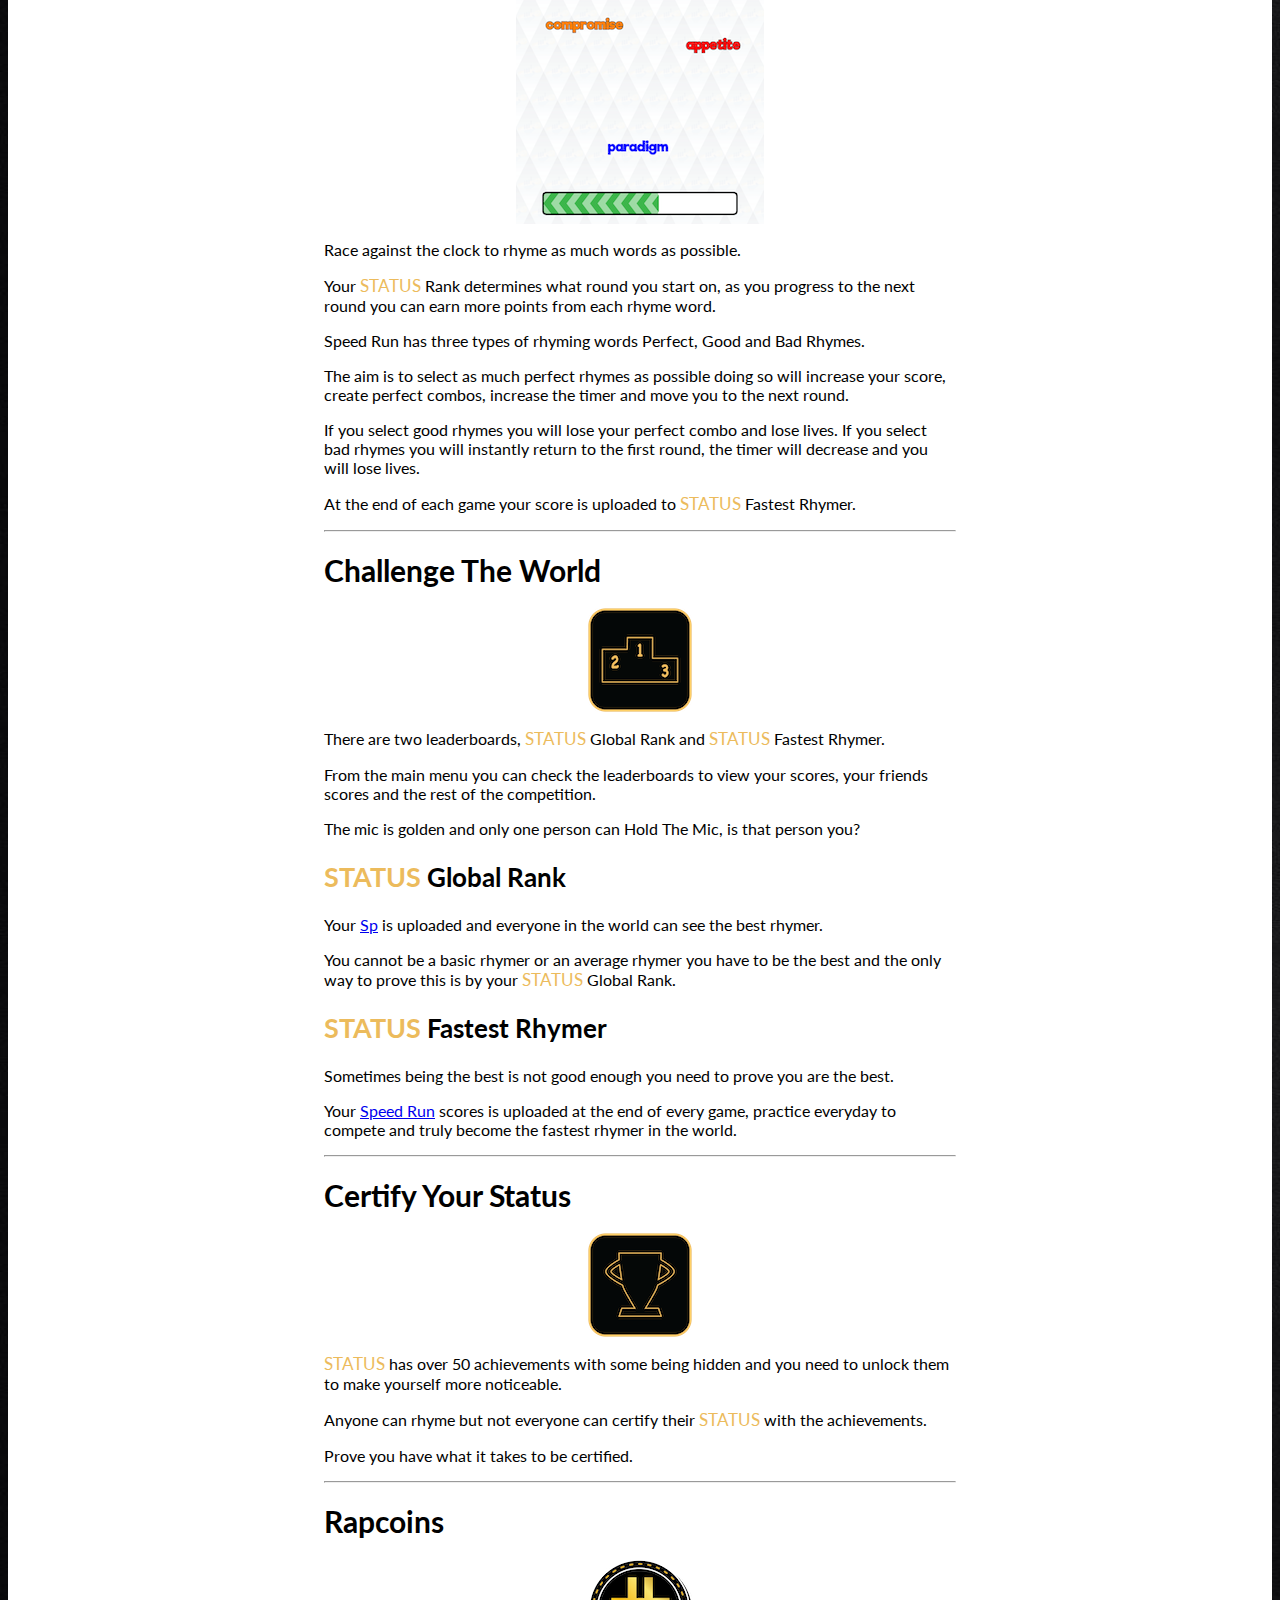
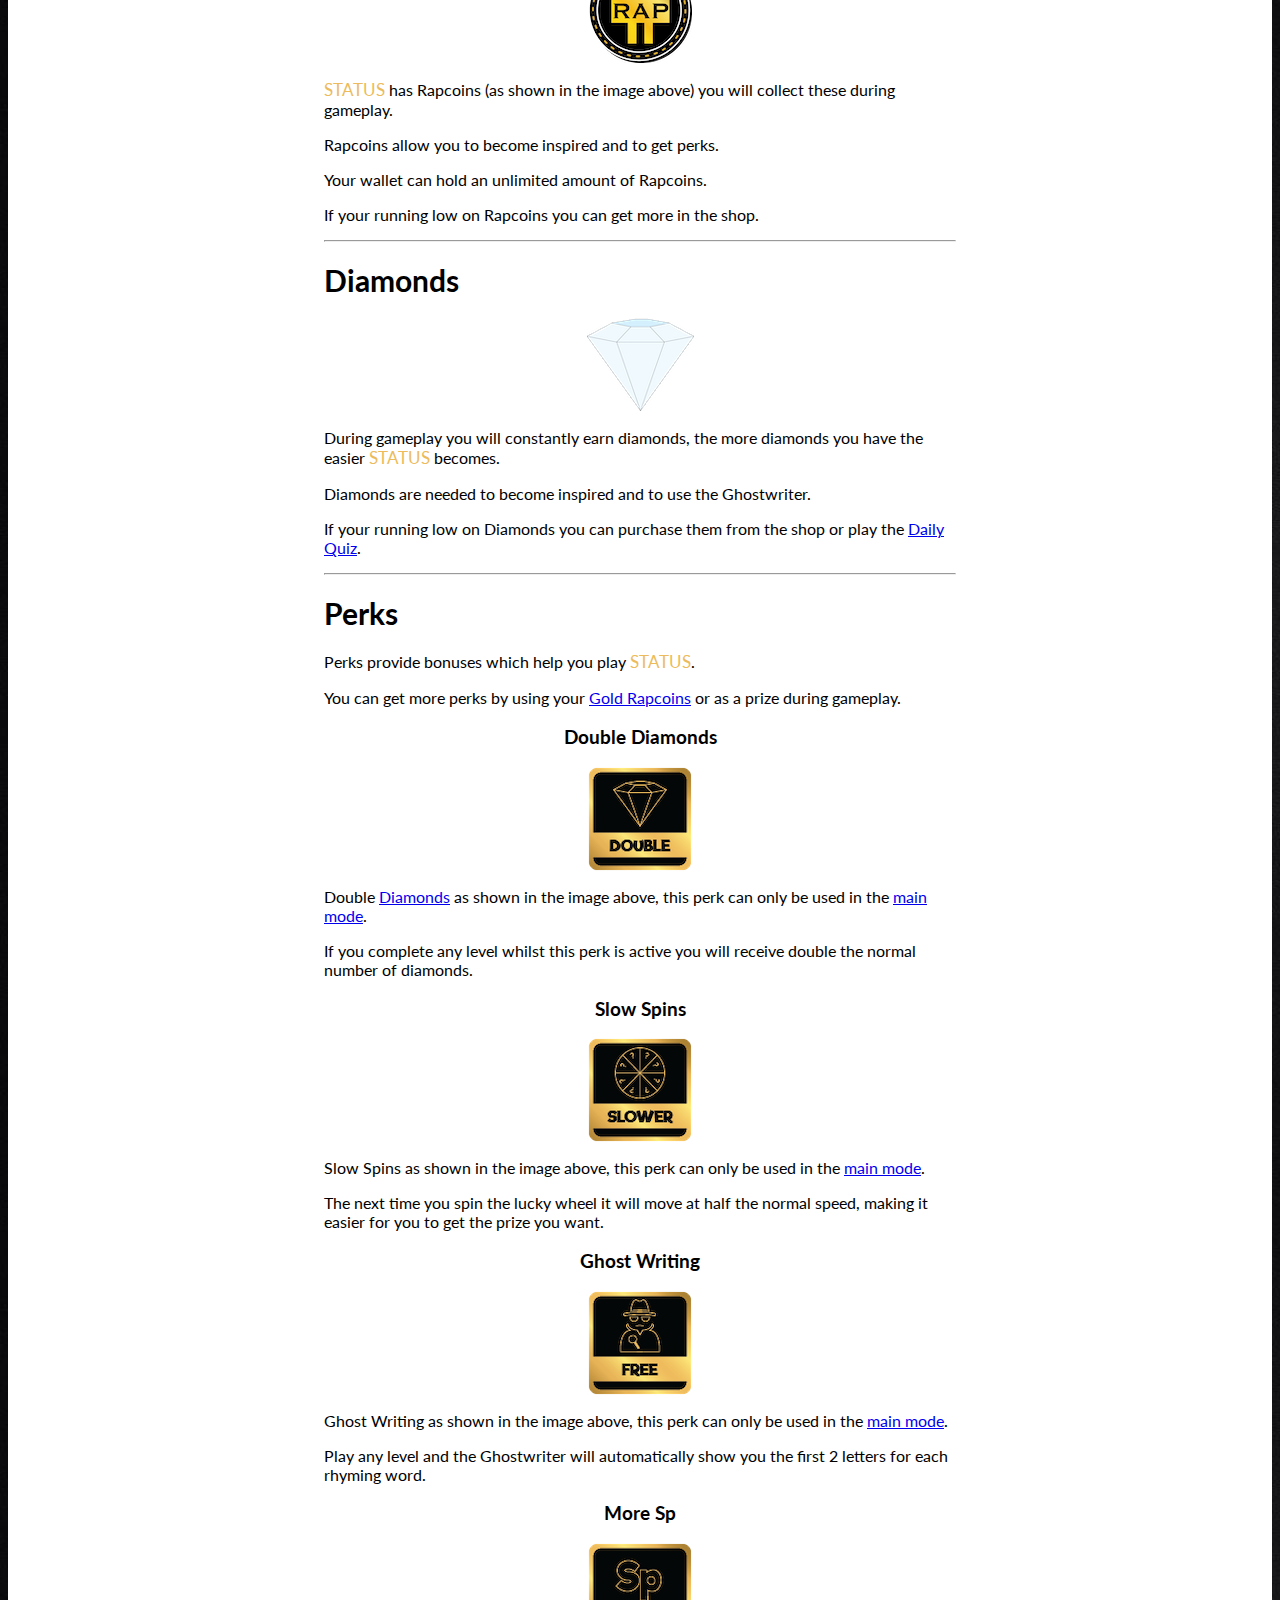
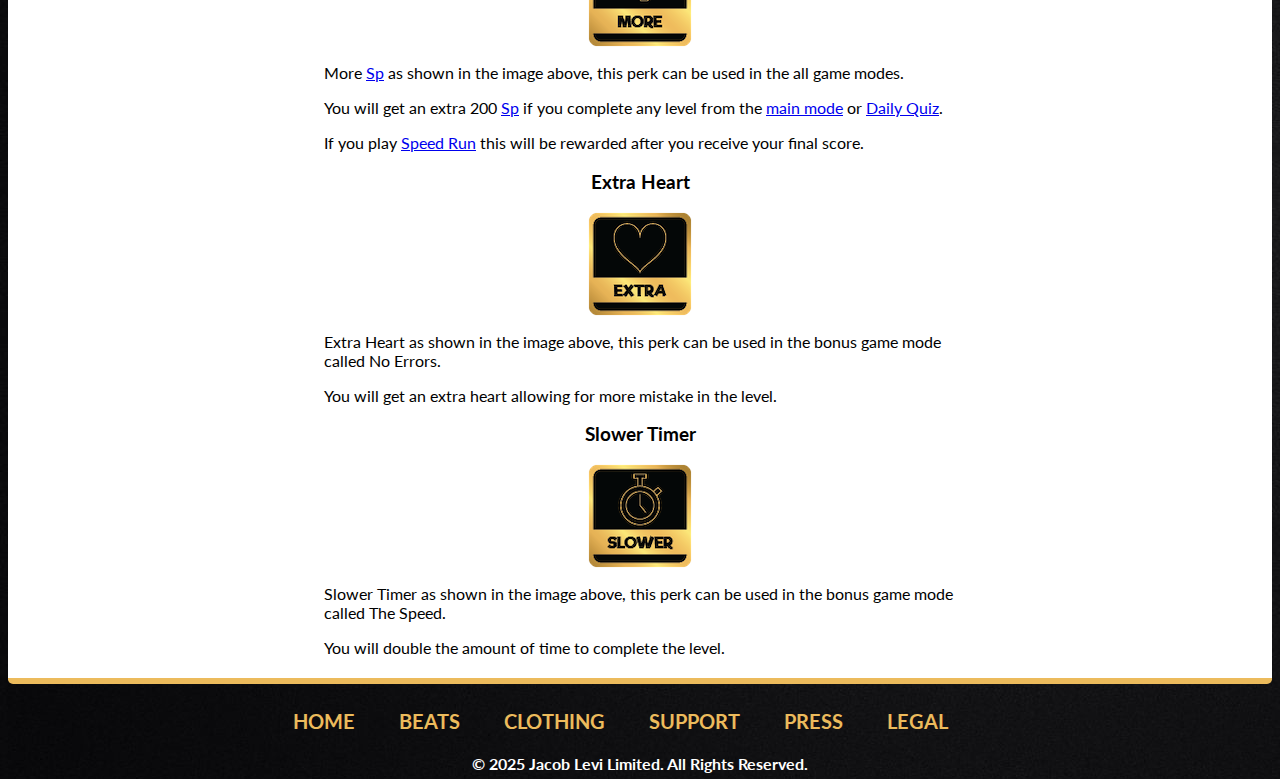
<file: support/status.html>
<html>
<head>
	<title>Status Support | Hold The Mic Games</title>
    <link href="https://fonts.googleapis.com/css?family=Lato:700" rel="stylesheet">
        <link type="text/css" rel="stylesheet" href="../css/styles.css" media="all" />
        <link rel="shortcut icon" href="../images/favicon.ico" type="image/x-icon" />
        <meta name="description" content="Explore games from Hold The Mic created for Android and Apple devices.">
        <meta name="keywords" content="Hold the mic,HTM,Hip Hop,Rap,rapping,Songs,Song Writer,Poetry,lyrics,music,puzzle,rapper,rhyme thyme,ghost,bars,rhyme">
</head>
<body style="background-image: url('../images/bg.jpg');">
  <div class="header">
    <center>
      <a href="https://www.holdthemic.com"><img src="../images/fulllogo.png" alt="Hold The Mic" width="315" height="168"></a></center>
  </div>
<div class="user_guide">
<div class="user_guide_data">
	<div id="contents">
	<h1>Contents</h1>     
        <p><a href="#howtoplay">How To Play?</a></p>
        <p><a href="#statuspoints">Status Rank</a></p>
        <p><a href="#dailyquiz">Daily Quiz</a></p>
        <p><a href="#speedrun">Speed Run</a></p>
        <p><a href="#leaderboards">Challenge The World</a></p>
        <p><a href="#achievements">Certify Your Status</a></p>
        <p id="howtoplay"><a href="#rapcoins">Rapcoin</a></p>
        <p><a href="#diamonds">Diamonds</a></p>
        <p><a href="#perks">Perks</a></p>
    </div>
    <div>
	<center><img src="../images/status/status_scene_main.png" alt="Status Main Mode Gameplay"></center>
    <h1>How To Play?</h1>
	<p>Touch the first letter of the word (do not release) and slide your finger to the next letter until you have the full word.</p>
	<p><status_name>STATUS</status_name> is all about rhyming the main word (rhymes are based off American pronunciation).</p>
    <p>You need to unscramble the letters at the bottom of the screen to find a suitable word which rhymes with the word chosen for this level.</p>
	<p>Every level has three words that rhyme with the main word. You can touch any of the three scrambled words and attempt to unscramble it.</p>
    <center><img src="../images/status/status_button_finish.png"></center>
	<p>A button which looks like the image above appears when you find one rhyming word. It allows to you to advance to the next level but if you want to upgrade your <status_name>STATUS</status_name> you need to find all rhyming words for each level.</p>
	<center><img src="../images/status/status_button_shuffle.png"></center>
    <p>You can shuffle the letters by touching the button that looks like the image shown above. Shuffling the letters will make it easier for you to find the rhyming word.</p>
	<center><img src="../images/status/status_button_hint.png"></center>
    <p id="statuspoints">If you need a little more help you can touch the button that looks like the image above, this is the Ghostwriter who promises everything will be a secret. Just remember the Ghostwriter likes <a href="#diamonds">diamonds</a>.</p>
    </div>
    <div>
    <hr></hr>
    <h1><status_name>STATUS</status_name> Rank</h1>
    <h1><center><img src="../images/status/status_scene_profile.png" alt="Status Profile Gameplay"></center></h1>
    <p>During gameplay your <status_name>STATUS</status_name> Rank will improve as you earn more and more Sp.</p>
	<h2><status_name>STATUS</status_name> Experience Points (Sp)</h2>
	<p>At the bottom of the screen is your <status_name>STATUS</status_name> bar this will show your current rank and the amount of Sp needed to upgrade to the next rank.</p>
    <p>You earn Sp by rhyming words in <a href="#speedrun">Speed Run</a> and <a href="#dailyquiz">Daily Quiz</a> however the best way to earn Sp is by finding all three rhyming words for each level in the <a href="#howtoplay">main mode</a>.</p>
    </div>
    <div>
    <hr></hr>
    <h1><center><img src="../images/status/status_button_daily_quiz.png" alt="Status Daily Quiz Button"></center></h1>
	<p id="speedrun">Complete these daily challenges and you will win a prize.</p>
	<p>Every day you play the prizes get bigger and better.</p>
	<p>If you complete the challenges for 9 days in a row you will get a special prize.</p>
    </div>
    <div>
    <hr></hr>
    <center>
    <h1><img src="../images/status/status_button_speed_run.png" alt="Status Speed Run Button"></h1>
    <img src="../images/status/status_scene_speed_run.png" alt="Status Speed Run Gameplay"></center>
	<p>Race against the clock to rhyme as much words as possible.</p>
	<p>Your <status_name>STATUS</status_name> Rank determines what round you start on, as you progress to the next round you can earn more points from each rhyme word.</p>
	<p>Speed Run has three types of rhyming words Perfect, Good and Bad Rhymes.</p>
	<p>The aim is to select as much perfect rhymes as possible doing so will increase your score, create perfect combos, increase the timer and move you to the next round.</p>
	<p id="leaderboards">If you select good rhymes you will lose your perfect combo and lose lives. If you select bad rhymes you will instantly return to the first round, the timer will decrease and you will lose lives.</p>
    <p>At the end of each game your score is uploaded to <status_name>STATUS</status_name> Fastest Rhymer.</p>
    </div>
    <div>
    <hr></hr>
    <h1>Challenge The World</h1>
    <center><img src="../images/status/status_button_leaderboard.png" alt="Status Leaderboard Button"></center>
    <p>There are two leaderboards, <status_name>STATUS</status_name> Global Rank and <status_name>STATUS</status_name> Fastest Rhymer.</p>
    <p>From the main menu you can check the leaderboards to view your scores, your friends scores and the rest of the competition.</p>
	<p>The mic is golden and only one person can Hold The Mic, is that person you?</p>
	<h2><status_name>STATUS</status_name> Global Rank</h2>
    <p>Your <a href="#statuspoints">Sp</a> is uploaded and everyone in the world can see the best rhymer.</p>
    <p>You cannot be a basic rhymer or an average rhymer you have to be the best and the only way to prove this is by your <status_name>STATUS</status_name> Global Rank.</p>
    <h2><status_name>STATUS</status_name> Fastest Rhymer</h2>
    <p id="achievements">Sometimes being the best is not good enough you need to prove you are the best.<p>
    <p>Your <a href="#speedrun">Speed Run</a> scores is uploaded at the end of every game, practice everyday to compete and truly become the fastest rhymer in the world.</p>
    </div>
    <div>
    <hr></hr>
	<h1>Certify Your Status</h1>
    <center><img src="../images/status/status_button_achievements.png" alt="Status Achievements Button"></center>
	<p><status_name>STATUS</status_name> has over 50 achievements with some being hidden and you need to unlock them to make yourself more noticeable.</p>
    <p id="rapcoins">Anyone can rhyme but not everyone can certify their <status_name>STATUS</status_name> with the achievements.</p>
    <p>Prove you have what it takes to be certified.</p>
    </div>
    <div>
    <hr></hr>
	<h1>Rapcoins</h1>
    <center><img src="../images/status/status_icon_rapcoin_gold.png" alt="Status Rapcoins"></center>
	<p><status_name>STATUS</status_name> has Rapcoins (as shown in the image above) you will collect these during gameplay.</p>
	<p>Rapcoins allow you to become inspired and to get perks.</p>
	<p>Your wallet can hold an unlimited amount of Rapcoins.</p>
	<p>If your running low on Rapcoins you can get more in the shop.</p>
    </div>
    <div>
    <hr></hr>
	<h1>Diamonds</h1>
    <center><img src="../images/status/status_icon_diamond.png"  alt="Status Diamond"></center>
	<p>During gameplay you will constantly earn diamonds, the more diamonds you have the easier <status_name>STATUS</status_name> becomes.
    <p id="perks">Diamonds are needed to become inspired and to use the Ghostwriter.</p>
	<p>If your running low on Diamonds you can purchase them from the shop or play the <a href="#dailyquiz">Daily Quiz</a>.</p>
    </div>
    <div>
    <hr></hr>
	<h1>Perks</h1>
	<p>Perks provide bonuses which help you play <status_name>STATUS</status_name>.</p>
	<p>You can get more perks by using your <a href="#rapcoins">Gold Rapcoins</a> or as a prize during gameplay.</p>
	<center><h3>Double Diamonds</h3>
    	<img src="../images/status/status_icon_double_diamonds.png" alt="Status Double Diamonds Perk"></center>
	<p>Double <a href="#diamonds">Diamonds</a> as shown in the image above, this perk can only be used in the <a href="#howtoplay">main mode</a>.</p>
	<p>If you complete any level whilst this perk is active you will receive double the normal number of diamonds.</p>
	<center><h3>Slow Spins</h3>
	<img src="../images/status/status_icon_slow_spin.png" alt="Status Slow Spins Perk"></center>
	<p>Slow Spins as shown in the image above, this perk can only be used in the <a href="#howtoplay">main mode</a>.</p>
	<p>The next time you spin the lucky wheel it will move at half the normal speed, making it easier for you to get the prize you want.</p>
    	<center><h3>Ghost Writing</h3>
    	<img src="../images/status/status_icon_free_hints.png" alt="Status Ghost Writing Perk"></center>
	<p>Ghost Writing as shown in the image above, this perk can only be used in the <a href="#howtoplay">main mode</a>.</p>
	<p>Play any level and the Ghostwriter will automatically show you the first 2 letters for each rhyming word.</p>
	<center><h3>More Sp</h3>
    	<img src="../images/status/status_icon_double_sp.png" alt="Status Double Sp Perk"></center>
	<p>More <a href="#statuspoints">Sp</a> as shown in the image above, this perk can be used in the all game modes.</p>
	<p>You will get an extra 200 <a href="#statuspoints">Sp</a> if you complete any level from the <a href="#howtoplay">main mode</a> or <a href="#dailyquiz">Daily Quiz</a>.</p>
	<p>If you play <a href="#speedrun">Speed Run</a> this will be rewarded after you receive your final score.</p>
	<center><h3>Extra Heart</h3>
    	<img src="../images/status/status_icon_extra_heart_bonus.png" alt="Status Extra Heart Perk"></center>
	<p>Extra Heart as shown in the image above, this perk can be used in the bonus game mode called No Errors.</p>
	<p>You will get an extra heart allowing for more mistake in the level.</p>
    	<center><h3>Slower Timer</h2>
    	<img src="../images/status/status_icon_slow_bonus.png" alt="Status Slow Bonus Perk"></center>
    	<p>Slower Timer as shown in the image above, this perk can be used in the bonus game mode called The Speed.</p>
	<p>You will double the amount of time to complete the level.</p>
    </div></div>  
</div>
<div class="footer">
    <div class="footer_links"><nav>
      <a href="../">HOME</a>
      <a href="../beats">BEATS</a>
      <a href="https://hold-the-mic.creator-spring.com">CLOTHING</a>
      <a href="./">SUPPORT</a>
      <a href="https://drive.google.com/drive/folders/1zkrnu3BfPCpUSFRqqghD2h06CMdx2zwL?usp=sharing">PRESS</a>
      <a href="../legal">LEGAL</a>
      </nav>
    </div>
    <div class="copyright">
      </br><p>&copy; 2025 Jacob Levi Limited. All Rights Reserved.</p>
    </div>
</div>
</body>
</html>
</file>
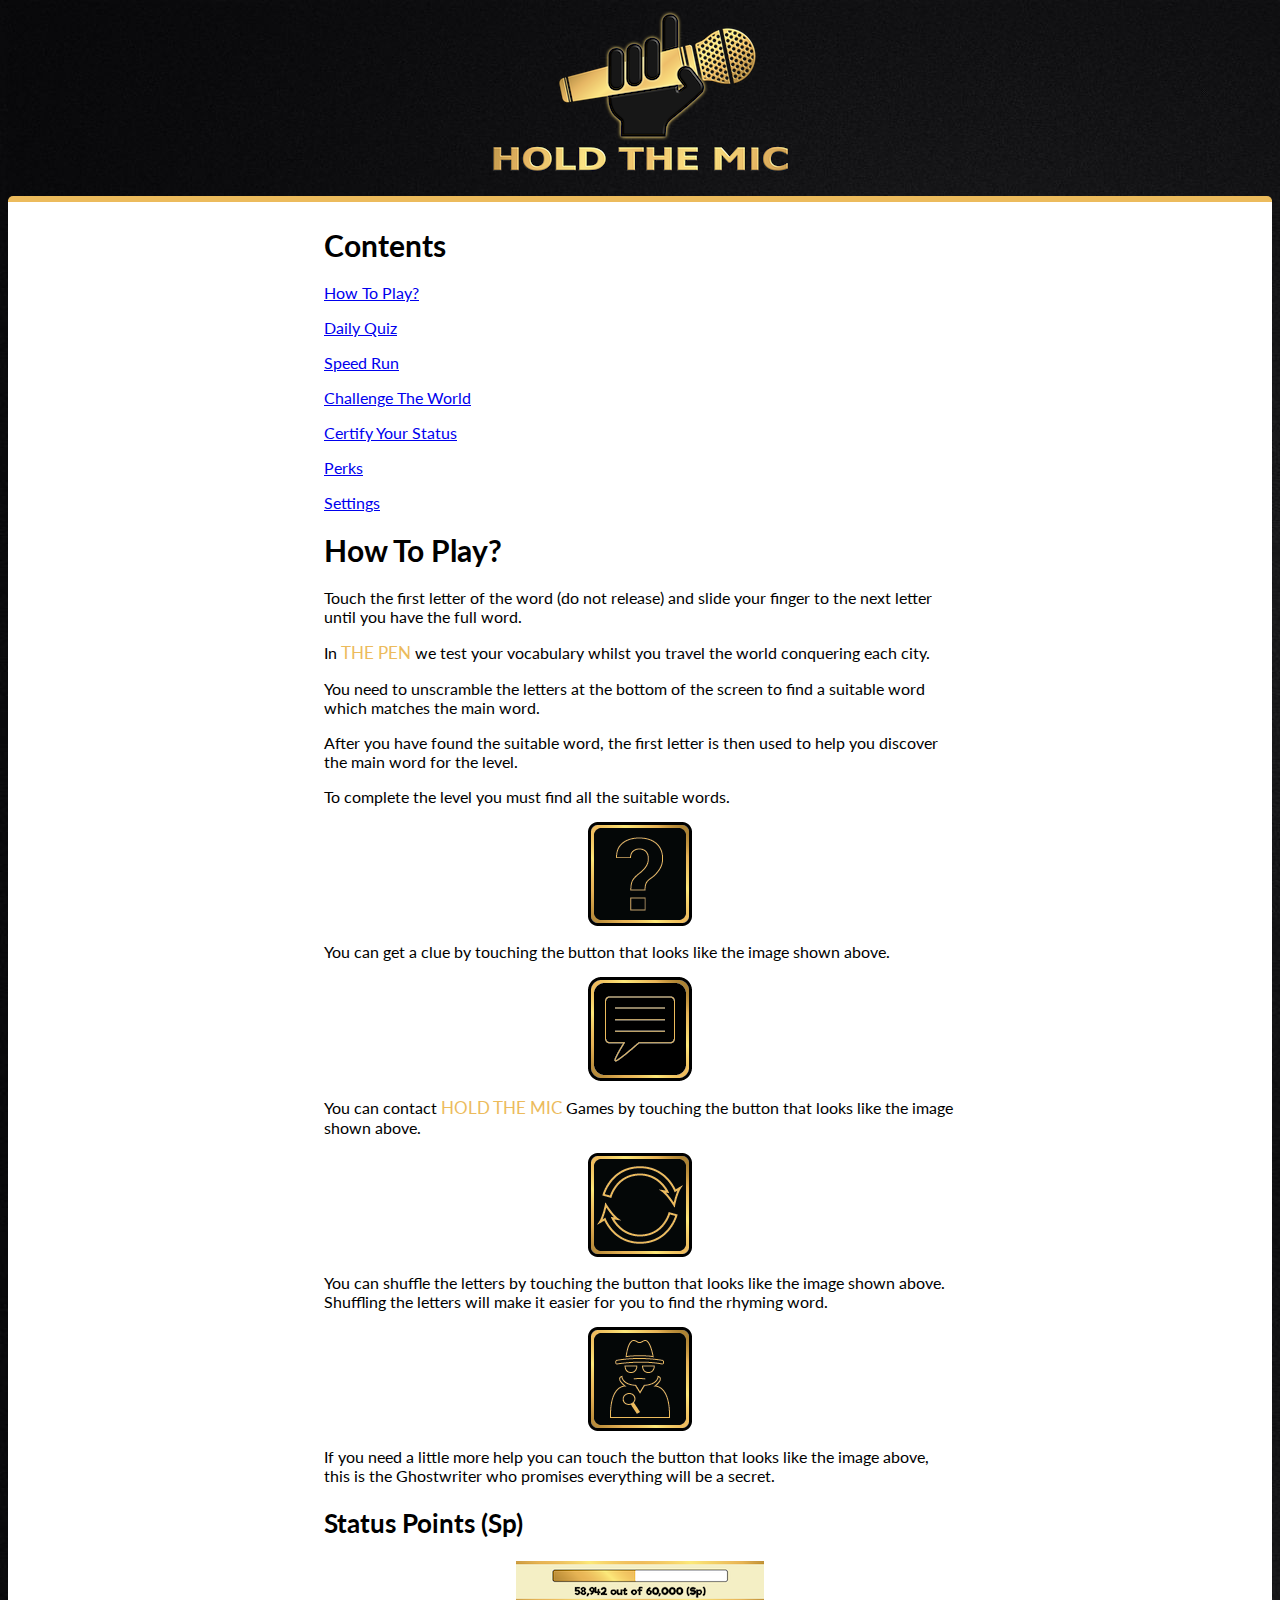
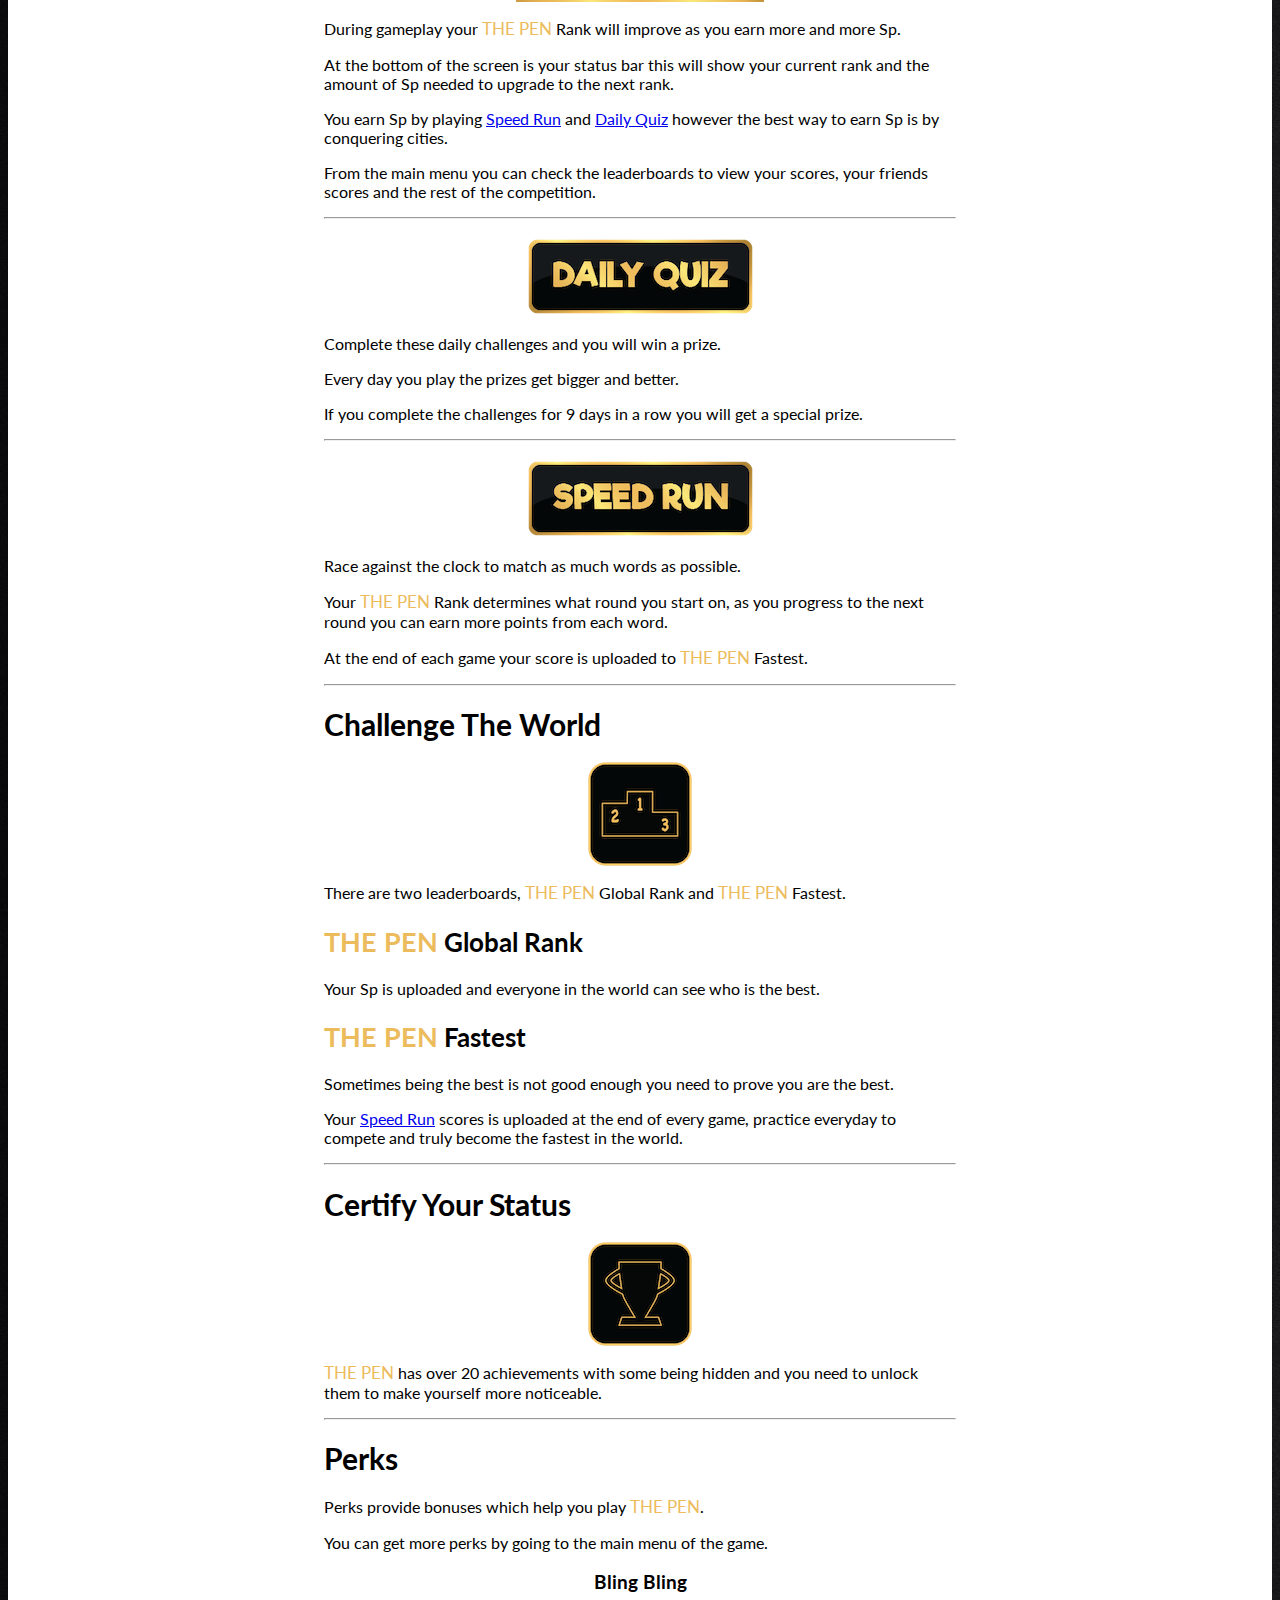
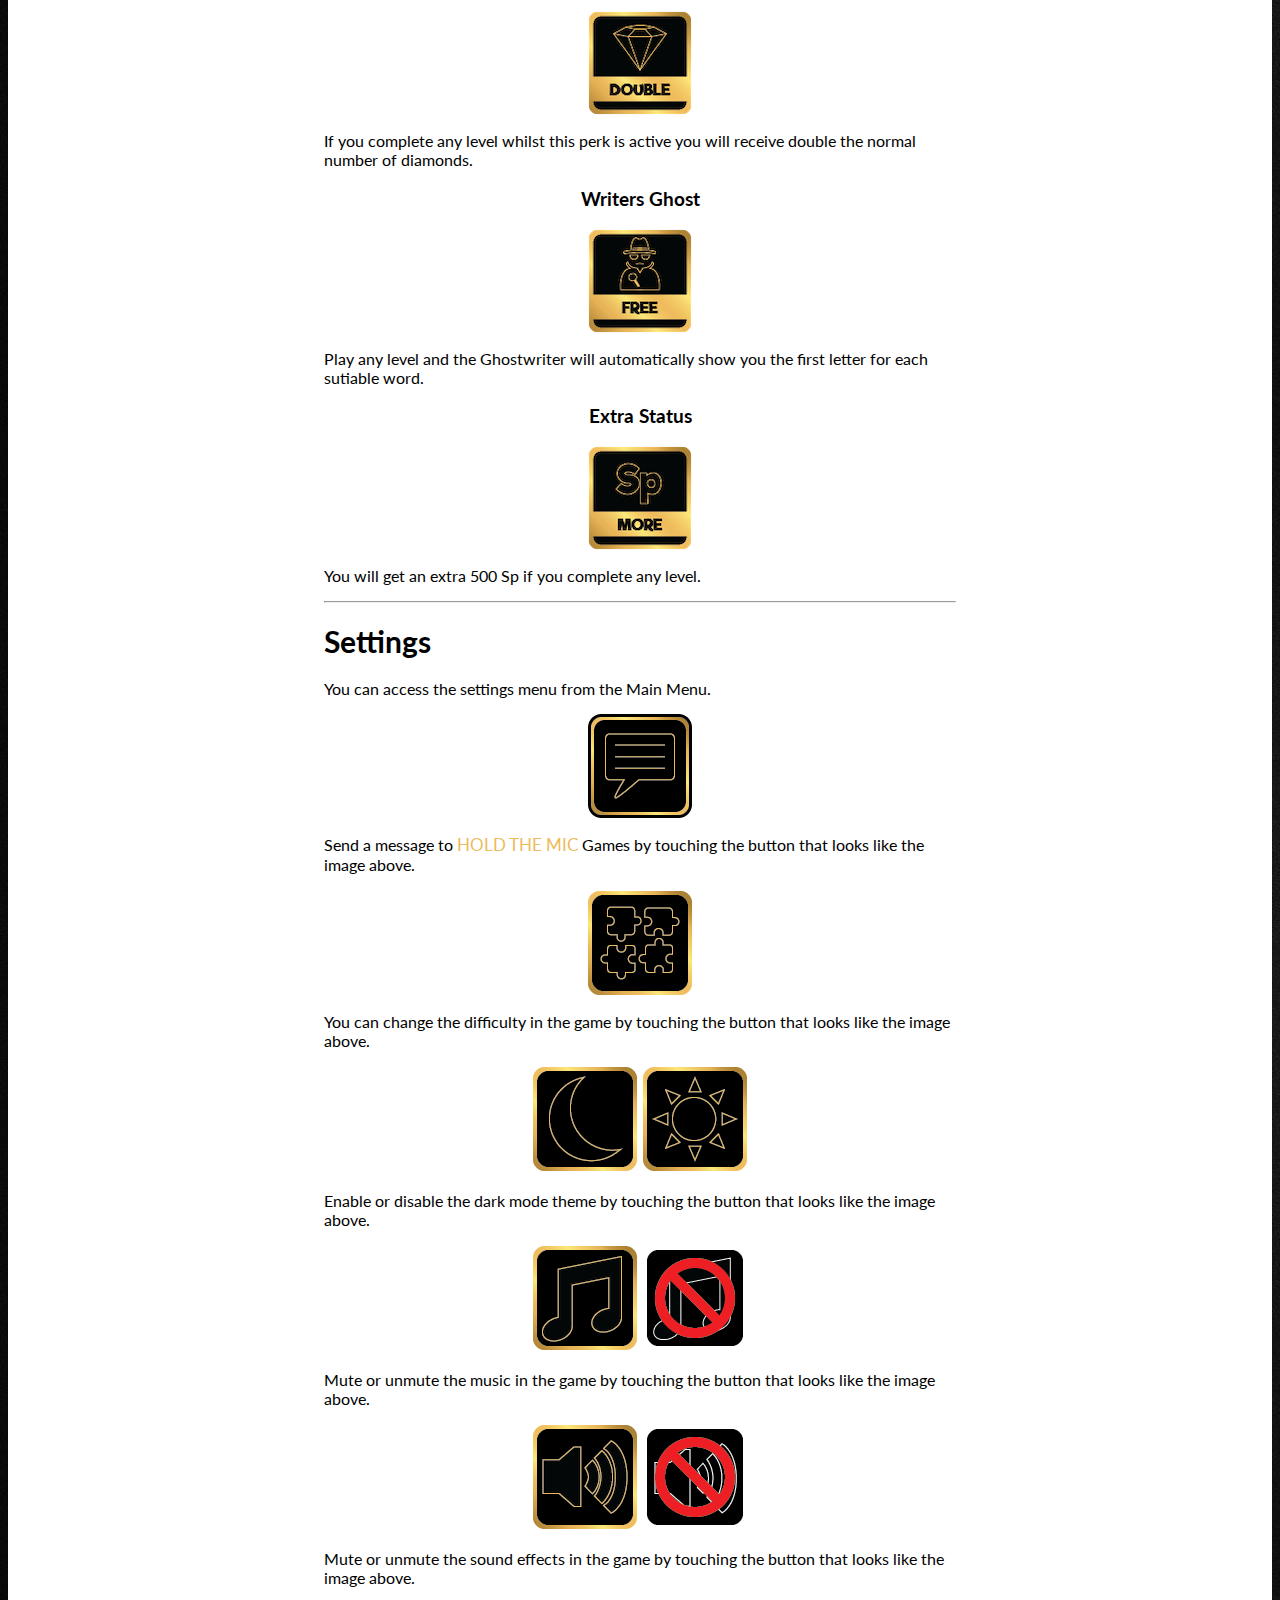
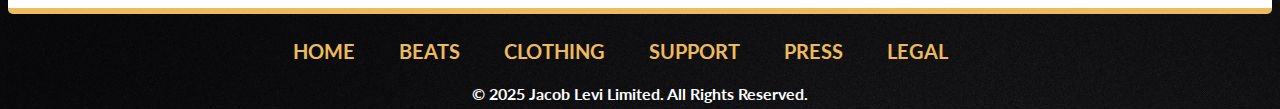
<file: support/thepen.html>
<html>
<head>
	<title>The Pen Support | Hold The Mic Games</title>
    <link href="https://fonts.googleapis.com/css?family=Lato:700" rel="stylesheet">
        <link type="text/css" rel="stylesheet" href="../css/styles.css" media="all" />
        <link rel="shortcut icon" href="../images/favicon.ico" type="image/x-icon" />
        <meta name="description" content="Explore games from Hold The Mic created for Android and Apple devices.">
        <meta name="keywords" content="Hold the mic,HTM,Hip Hop,Rap,rapping,Songs,Song Writer,Poetry,lyrics,music,puzzle,rapper,rhyme thyme,ghost,bars,rhyme">
</head>
<body style="background-image: url('../images/bg.jpg');">
  <div class="header">
    <center>
      <a href="https://www.holdthemic.com"><img src="../images/fulllogo.png" alt="Hold The Mic" width="315" height="168"></a></center>
  </div>
<div class="user_guide">
<div class="user_guide_data">
	<div id="contents">
	<h1>Contents</h1>     
        <p><a href="#howtoplay">How To Play?</a></p>
        <p><a href="#dailyquiz">Daily Quiz</a></p>
        <p><a href="#speedrun">Speed Run</a></p>
        <p><a href="#leaderboards">Challenge The World</a></p>
        <p id="howtoplay"><a href="#achievements">Certify Your Status</a></p>
        <p><a href="#perks">Perks</a></p>
        <p><a href="#settings">Settings</a></p>
    </div>
    <div>
    <h1>How To Play?</h1>
	<p>Touch the first letter of the word (do not release) and slide your finger to the next letter until you have the full word.</p>
	<p>In <status_name>THE PEN</status_name> we test your vocabulary whilst you travel the world conquering each city.</p>
    	<p>You need to unscramble the letters at the bottom of the screen to find a suitable word which matches the main word.</p>
	<p>After you have found the suitable word, the first letter is then used to help you discover the main word for the level.</p>
	<p>To complete the level you must find all the suitable words.</p>
    <center><img src="../images/origins/clue.png"></center>
	<p>You can get a clue by touching the button that looks like the image shown above.</p>
	<center><img src="../images/origins/feedback.png"></center>
	<p>You can contact <status_name>HOLD THE MIC</status_name> Games by touching the button that looks like the image shown above.</p>
	<center><img src="../images/status/status_button_shuffle.png"></center>
    	<p>You can shuffle the letters by touching the button that looks like the image shown above. Shuffling the letters will make it easier for you to find the rhyming word.</p>
	<center><p><img src="../images/status/status_button_hint.png"></p></center>
    <p>If you need a little more help you can touch the button that looks like the image above, this is the Ghostwriter who promises everything will be a secret.</p>
	<h2>Status Points (Sp)</h2>
	<center><p><img src="../images/origins/status_bar.png" alt="Status Bar"></p></center>
    	<p>During gameplay your <status_name>THE PEN</status_name> Rank will improve as you earn more and more Sp.</p>
	<p>At the bottom of the screen is your status bar this will show your current rank and the amount of Sp needed to upgrade to the next rank.</p>
    <p id="dailyquiz">You earn Sp by playing <a href="#speedrun">Speed Run</a> and <a href="#dailyquiz">Daily Quiz</a> however the best way to earn Sp is by conquering cities.</p>
    <p>From the main menu you can check the leaderboards to view your scores, your friends scores and the rest of the competition.</p>
    </div>
    <div>
    <hr></hr>
    <h1><center><img src="../images/status/status_button_daily_quiz.png" alt="The Pen Daily Quiz Button"></center></h1>
	<p id="speedrun">Complete these daily challenges and you will win a prize.</p>
	<p>Every day you play the prizes get bigger and better.</p>
	<p>If you complete the challenges for 9 days in a row you will get a special prize.</p>
    </div>
    <div>
    <hr></hr>
    <h1><center><img src="../images/status/status_button_speed_run.png" alt="The Pen Speed Run Button"></center></h1>
	<p>Race against the clock to match as much words as possible.</p>
	<p id="leaderboards">Your <status_name>THE PEN</status_name> Rank determines what round you start on, as you progress to the next round you can earn more points from each word.</p>
    	<p>At the end of each game your score is uploaded to <status_name>THE PEN</status_name> Fastest.</p>
    </div>
    <div>
    <hr></hr>
    <h1>Challenge The World</h1>
    <center><img src="../images/status/status_button_leaderboard.png" alt="Status Leaderboard Button"></center>
    <p>There are two leaderboards, <status_name>THE PEN</status_name> Global Rank and <status_name>THE PEN</status_name> Fastest.</p>
    <h2><status_name>THE PEN</status_name> Global Rank</h2>
    <p>Your Sp is uploaded and everyone in the world can see who is the best.</p>
    <h2><status_name>THE PEN</status_name> Fastest</h2>
    <p id="achievements">Sometimes being the best is not good enough you need to prove you are the best.<p>
    <p>Your <a href="#speedrun">Speed Run</a> scores is uploaded at the end of every game, practice everyday to compete and truly become the fastest in the world.</p>
    </div>
    <div>
    <hr></hr>
	<h1>Certify Your Status</h1>
    <center><p id="perks"><img src="../images/status/status_button_achievements.png" alt="Status Achievements Button"></p></center>
	<p><status_name>THE PEN</status_name> has over 20 achievements with some being hidden and you need to unlock them to make yourself more noticeable.</p>
    </div>
    <div>
    <hr></hr>
	<h1>Perks</h1>
	<p>Perks provide bonuses which help you play <status_name>THE PEN</status_name>.</p>
	<p>You can get more perks by going to the main menu of the game.</p>
	<center><h3>Bling Bling</h3>
    	<img src="../images/status/status_icon_double_diamonds.png" alt="Status Double Diamonds Perk"></center>
	<p>If you complete any level whilst this perk is active you will receive double the normal number of diamonds.</p>
    	<center><h3>Writers Ghost</h3>
    	<img src="../images/status/status_icon_free_hints.png" alt="Status Ghost Writing Perk"></center>
	<p>Play any level and the Ghostwriter will automatically show you the first letter for each sutiable word.</p>
	<center><h3>Extra Status</h3>
    	<p id="settings"><img src="../images/status/status_icon_double_sp.png" alt="Status Double Sp Perk"></p></center>
	<p>You will get an extra 500 Sp if you complete any level.</p>
    </div>
    <div>
    <hr></hr>
	<h1>Settings</h1>
	<p>You can access the settings menu from the Main Menu.
	<center><p><img src="../images/origins/feedback.png"></center>
	<p>Send a message to <status_name>HOLD THE MIC</status_name> Games by touching the button that looks like the image above.</p>
	<center><p><img src="../images/origins/hard_mode_2.png"></center>
	<p>You can change the difficulty in the game by touching the button that looks like the image above.</p>
	<center><p><img src="../images/origins/dark_mode.png">    <img src="../images/origins/bright_mode.png"></center>
	<p>Enable or disable the dark mode theme by touching the button that looks like the image above.</p>
    	<center><p><img src="../images/origins/mute_music.png">    <img src="../images/origins/mute_music_2.png"></center>
	<p>Mute or unmute the music in the game by touching the button that looks like the image above.</p>
	<center><p><img src="../images/origins/mute_effects_2.png">    <img src="../images/origins/mute_effects.png"></center>
	<p>Mute or unmute the sound effects in the game by touching the button that looks like the image above.</p>
	</div></div>  
</div>
<div class="footer">
    <div class="footer_links"><nav>
      <a href="../">HOME</a>
      <a href="../beats">BEATS</a>
      <a href="https://hold-the-mic.creator-spring.com">CLOTHING</a>
      <a href="./">SUPPORT</a>
      <a href="https://drive.google.com/drive/folders/1zkrnu3BfPCpUSFRqqghD2h06CMdx2zwL?usp=sharing">PRESS</a>
      <a href="../legal">LEGAL</a>
      </nav>
    </div>
    <div class="copyright">
      </br><p>&copy; 2025 Jacob Levi Limited. All Rights Reserved.</p>
    </div>
</div>
</body>
</html>
</file>
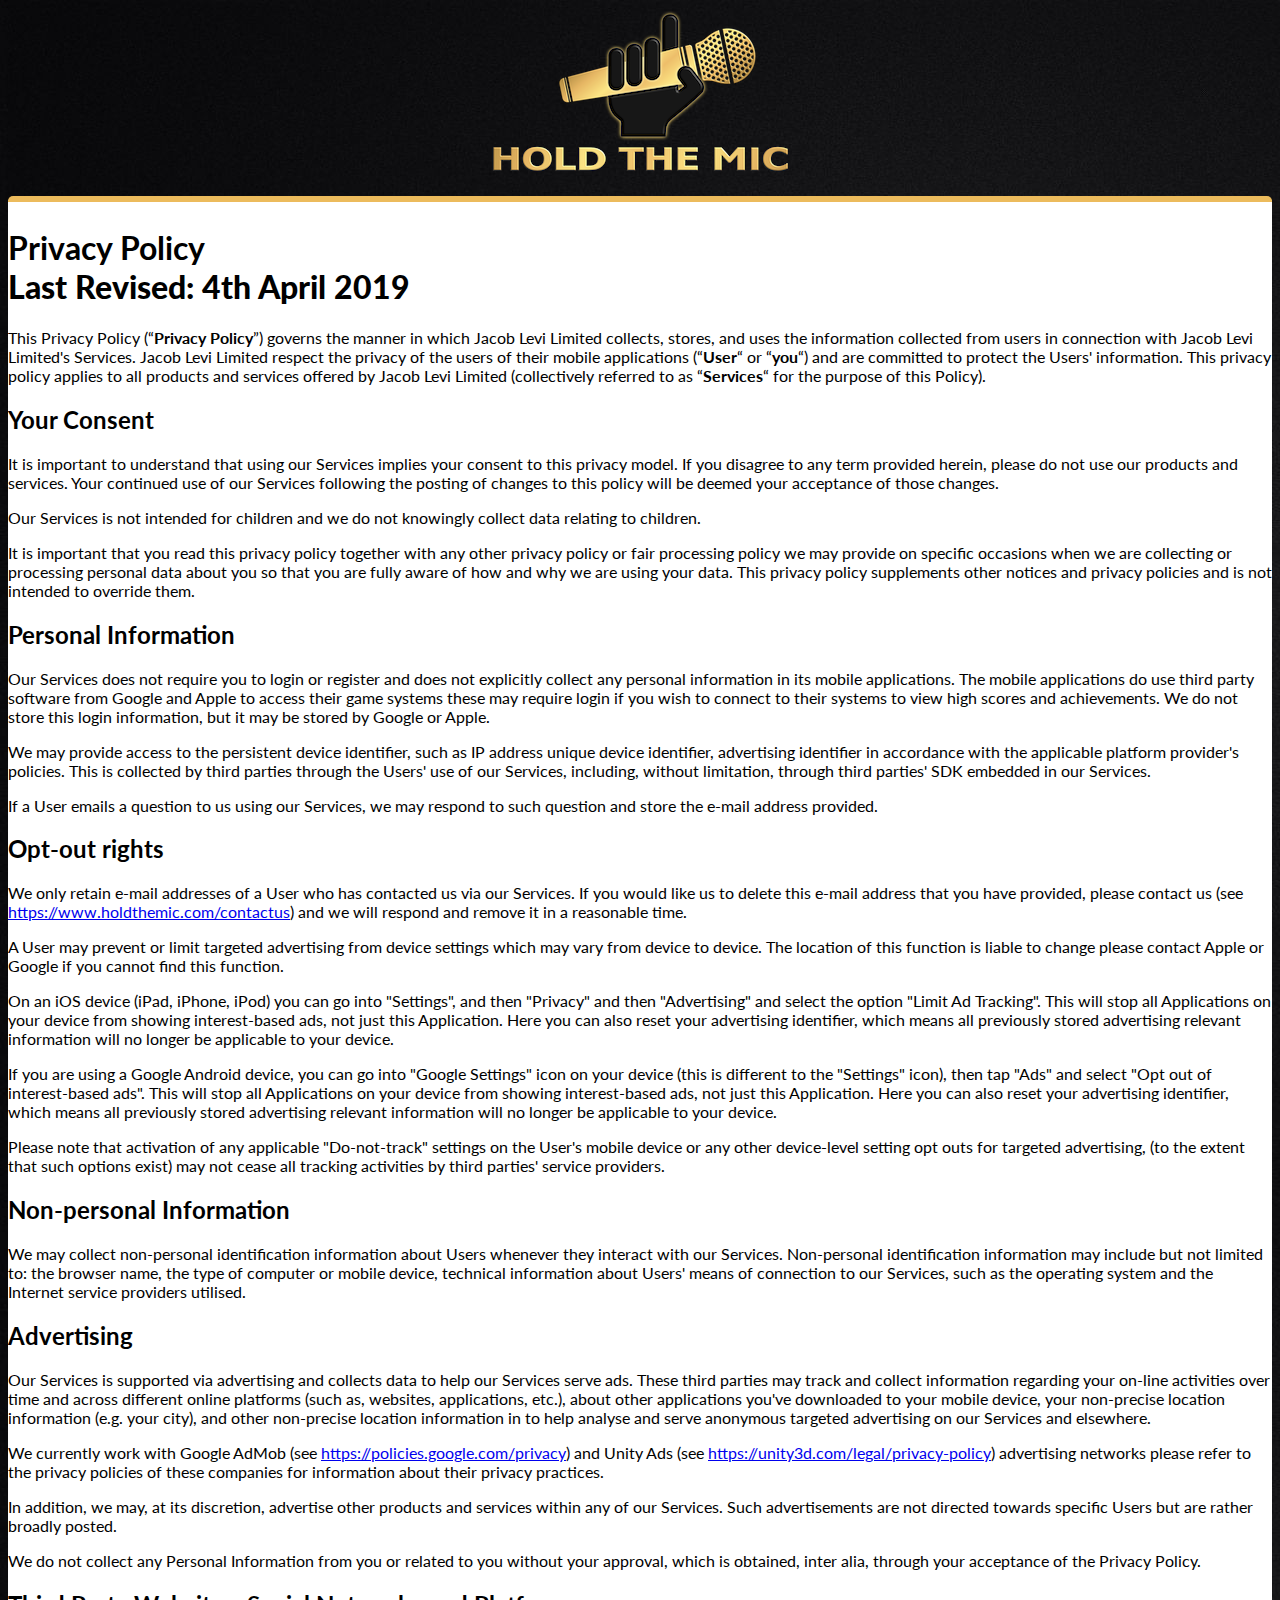
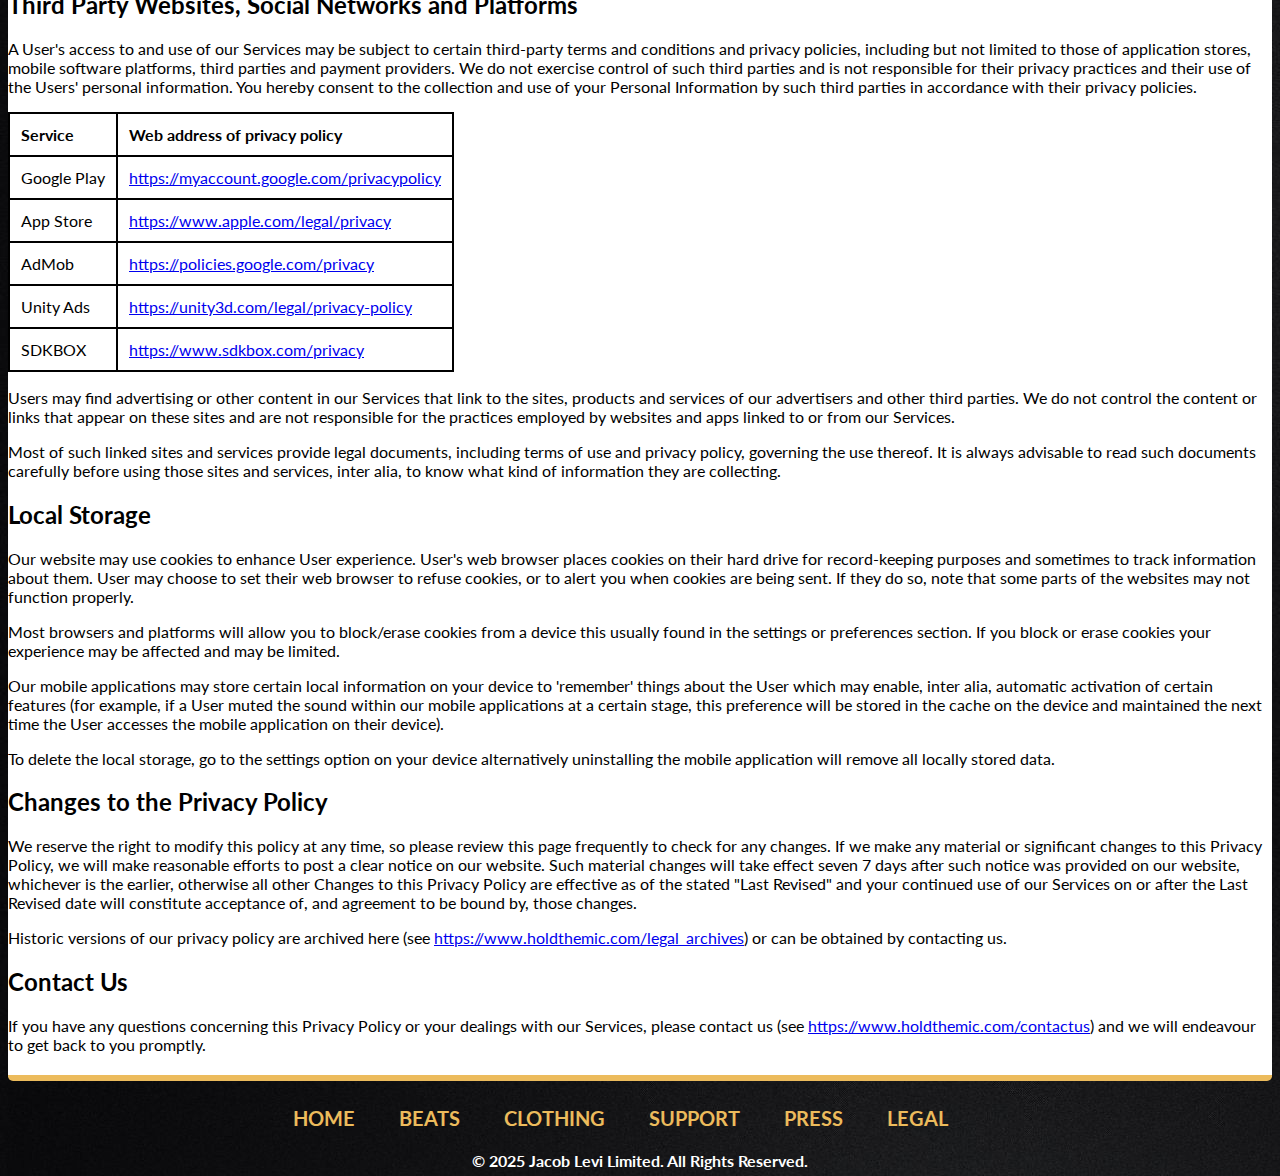
<file: legal/archives/privacypolicy04042019.html>
<html>
<head>
	<title>Privacy Policy | Hold The Mic Games</title>
    <link href="https://fonts.googleapis.com/css?family=Lato:700" rel="stylesheet">
        <link type="text/css" rel="stylesheet" href="../../css/styles.css" media="all" />
        <link rel="shortcut icon" href="../../images/favicon.ico" type="image/x-icon" />
        <meta name="description" content="Explore games from Hold The Mic created for Android and Apple devices.">
        <meta name="keywords" content="Hold the mic,HTM,Hip Hop,Rap,rapping,Songs,Song Writer,Poetry,lyrics,music,puzzle,rapper,rhyme thyme,ghost,bars,rhyme">
</head>
<body style="background-image: url('../../images/bg.jpg');">
  <div class="header">
    <center>
      <a href="https://www.holdthemic.com"><img src="../../images/fulllogo.png" alt="Hold The Mic" width="315" height="168"></a></center>
  </div>
<div class="legal">
<h1>Privacy Policy<br />
<strong>Last Revised: 4th April 2019</strong></h1>

<p>This Privacy Policy (&ldquo;<strong>Privacy Policy</strong>&rdquo;) governs the manner in which Jacob Levi Limited collects, stores, and uses the information collected from users in connection with Jacob Levi Limited&#39;s Services. Jacob Levi Limited respect the privacy of the users of their mobile applications (&ldquo;<strong>User</strong>&ldquo; or &ldquo;<strong>you</strong>&ldquo;) and are committed to protect the Users&#39; information. This privacy policy applies to all products and services offered by Jacob Levi Limited (collectively referred to as &ldquo;<strong>Services</strong>&ldquo; for the purpose of this Policy).</p>

<h2>Your Consent</h2>

<p>It is important to understand that using our Services implies your consent to this privacy model. If you disagree to any term provided herein, please do not use our products and services. Your continued use of our Services following the posting of changes to this policy will be deemed your acceptance of those changes.</p>

<p>Our Services is not intended for children and we do not knowingly collect data relating to children.</p>

<p>It is important that you read this privacy policy together with any other privacy policy or fair processing policy we may provide on specific occasions when we are collecting or processing personal data about you so that you are fully aware of how and why we are using your data. This privacy policy supplements other notices and privacy policies and is not intended to override them.</p>

<h2>Personal Information</h2>

<p>Our Services does not require you to login or register and does not explicitly collect any personal information in its mobile applications. The mobile applications do use third party software from Google and Apple to access their game systems these may require login if you wish to connect to their systems to view high scores and achievements. We do not store this login information, but it may be stored by Google or Apple.</p>

<p>We may provide access to the persistent device identifier, such as IP address unique device identifier, advertising identifier in accordance with the applicable platform provider&#39;s policies. This is collected by third parties through the Users&#39; use of our Services, including, without limitation, through third parties&#39; SDK embedded in our Services.</p>

<p>If a User emails a question to us using our Services, we may respond to such question and store the e-mail address provided.</p>

<h2>Opt-out rights</h2>

<p>We only retain e-mail addresses of a User who has contacted us via our Services. If you would like us to delete this e-mail address that you have provided, please contact us (see <a href="https://www.holdthemic.com/contactus">https://www.holdthemic.com/contactus</a>) and we will respond and remove it in a reasonable time.</p>

<p>A User may prevent or limit targeted advertising from device settings which may vary from device to device. The location of this function is liable to change please contact Apple or Google if you cannot find this function.</p>

<p>On an iOS device (iPad, iPhone, iPod) you can go into &quot;Settings&quot;, and then &quot;Privacy&quot; and then &quot;Advertising&quot; and select the option &quot;Limit Ad Tracking&quot;. This will stop all Applications on your device from showing interest-based ads, not just this Application. Here you can also reset your advertising identifier, which means all previously stored advertising relevant information will no longer be applicable to your device.</p>

<p>If you are using a Google Android device, you can go into &quot;Google Settings&quot; icon on your device (this is different to the &quot;Settings&quot; icon), then tap &quot;Ads&quot; and select &quot;Opt out of interest-based ads&quot;. This will stop all Applications on your device from showing interest-based ads, not just this Application. Here you can also reset your advertising identifier, which means all previously stored advertising relevant information will no longer be applicable to your device.</p>

<p>Please note that activation of any applicable &quot;Do-not-track&quot; settings on the User&#39;s mobile device or any other device-level setting opt outs for targeted advertising, (to the extent that such options exist) may not cease all tracking activities by third parties&#39; service providers.</p>

<h2>Non-personal Information</h2>

<p>We may collect non-personal identification information about Users whenever they interact with our Services. Non-personal identification information may include but not limited to: the browser name, the type of computer or mobile device, technical information about Users&#39; means of connection to our Services, such as the operating system and the Internet service providers utilised.</p>

<h2>Advertising</h2>

<p>Our Services is supported via advertising and collects data to help our Services serve ads. These third parties may track and collect information regarding your on-line activities over time and across different online platforms (such as, websites, applications, etc.), about other applications you&#39;ve downloaded to your mobile device, your non-precise location information (e.g. your city), and other non-precise location information in to help analyse and serve anonymous targeted advertising on our Services and elsewhere.</p>

<p>We currently work with Google AdMob (see <a href="https://policies.google.com/privacy">https://policies.google.com/privacy</a>) and Unity Ads (see <a href="https://unity3d.com/legal/privacy-policy">https://unity3d.com/legal/privacy-policy</a>) advertising networks please refer to the privacy policies of these companies for information about their privacy practices.</p>

<p>In addition, we may, at its discretion, advertise other products and services within any of our Services. Such advertisements are not directed towards specific Users but are rather broadly posted.</p>

<p>We do not collect any Personal Information from you or related to you without your approval, which is obtained, inter alia, through your acceptance of the Privacy Policy.</p>

<h2>Third Party Websites, Social Networks and Platforms</h2>

<p>A User&#39;s access to and use of our Services may be subject to certain third-party terms and conditions and privacy policies, including but not limited to those of application stores, mobile software platforms, third parties and payment providers. We do not exercise control of such third parties and is not responsible for their privacy practices and their use of the Users&#39; personal information. You hereby consent to the collection and use of your Personal Information by such third parties in accordance with their privacy policies.</p>

<table width=auto cellspacing="0" cellpadding="11" border="1px" bordercolor="#000000">
    <colgroup>
        <col width=auto/>
        <col width=auto/>
    </colgroup>
    <tbody>
        <tr valign="top">
            <td>
                <p>
                    <strong>Service</strong>
                </p>
            </td>
            <td>
                <p>
                    <strong>Web address of privacy policy</strong>
                </p>
            </td>
        </tr>
        <tr valign="top">
            <td>
                <p>
                    Google Play
                </p>
            </td>
            <td>
                <p>
                    <a href="https://myaccount.google.com/privacypolicy">
                    https://myaccount.google.com/privacypolicy
                    </a>
                </p>
            </td>
        </tr>
        <tr valign="top">
            <td>
                <p>
                    App Store
                </p>
            </td>
            <td>
                <p>
                    <a href="https://www.apple.com/legal/privacy">
                    https://www.apple.com/legal/privacy
                    </a>
                </p>
            </td>
        </tr>
        <tr valign="top">
            <td>
                <p>
                    AdMob
                </p>
            </td>
            <td>
            	<p><a href="https://policies.google.com/privacy">
                https://policies.google.com/privacy</a>
                </p>
            </td>
        </tr>
        <tr valign="top">
            <td>
                <p>
                    Unity Ads
                </p>
            </td>
            <td>
            	<p><a href="https://unity3d.com/legal/privacy-policy">
                https://unity3d.com/legal/privacy-policy</a>
                </p>
            </td>
        </tr>
        <tr valign="top">
            <td>
                <p>
                    SDKBOX
                </p>
            </td>
            <td>
            	<p><a href="https://www.sdkbox.com/privacy">
                https://www.sdkbox.com/privacy</a>
                </p>
            </td>
        </tr>
    </tbody>
</table>

<p>Users may find advertising or other content in our Services that link to the sites, products and services of our advertisers and other third parties. We do not control the content or links that appear on these sites and are not responsible for the practices employed by websites and apps linked to or from our Services.</p>

<p>Most of such linked sites and services provide legal documents, including terms of use and privacy policy, governing the use thereof. It is always advisable to read such documents carefully before using those sites and services, inter alia, to know what kind of information they are collecting.</p>

<h2>Local Storage</h2>

<p>Our website may use cookies to enhance User experience. User&#39;s web browser places cookies on their hard drive for record-keeping purposes and sometimes to track information about them. User may choose to set their web browser to refuse cookies, or to alert you when cookies are being sent. If they do so, note that some parts of the websites may not function properly.</p>

<p>Most browsers and platforms will allow you to block/erase cookies from a device this usually found in the settings or preferences section. If you block or erase cookies your experience may be affected and may be limited.</p>

<p>Our mobile applications may store certain local information on your device to &#39;remember&#39; things about the User which may enable, inter alia, automatic activation of certain features (for example, if a User muted the sound within our mobile applications at a certain stage, this preference will be stored in the cache on the device and maintained the next time the User accesses the mobile application on their device).</p>

<p>To delete the local storage, go to the settings option on your device alternatively uninstalling the mobile application will remove all locally stored data.</p>

<h2>Changes to the Privacy Policy</h2>

<p>We reserve the right to modify this policy at any time, so please review this page frequently to check for any changes. If we make any material or significant changes to this Privacy Policy, we will make reasonable efforts to post a clear notice on our website. Such material changes will take effect seven 7 days after such notice was provided on our website, whichever is the earlier, otherwise all other Changes to this Privacy Policy are effective as of the stated &quot;Last Revised&quot; and your continued use of our Services on or after the Last Revised date will constitute acceptance of, and agreement to be bound by, those changes.</p>

<p>Historic versions of our privacy policy are archived here (see <a href="https://www.holdthemic.com/legal_archives">https://www.holdthemic.com/legal_archives</a>) or can be obtained by contacting us.</p>

<h2>Contact Us</h2>

<p>If you have any questions concerning this Privacy Policy or your dealings with our Services, please contact us (see <a href="https://www.holdthemic.com/contactus">https://www.holdthemic.com/contactus</a>) and we will endeavour to get back to you promptly.</p>
</div>
<div class="footer">
    <div class="footer_links"><nav>
      <a href="../../">HOME</a>
      <a href="../../beats">BEATS</a>
      <a href="https://hold-the-mic.creator-spring.com">CLOTHING</a>
      <a href="../../support">SUPPORT</a>
      <a href="https://drive.google.com/drive/folders/1zkrnu3BfPCpUSFRqqghD2h06CMdx2zwL?usp=sharing">PRESS</a>
      <a href="../">LEGAL</a>
      </nav>
    </div>
    <div class="copyright">
      </br><p>&copy; 2025 Jacob Levi Limited. All Rights Reserved.</p>
    </div>
</div>
</body>
</html>
</file>
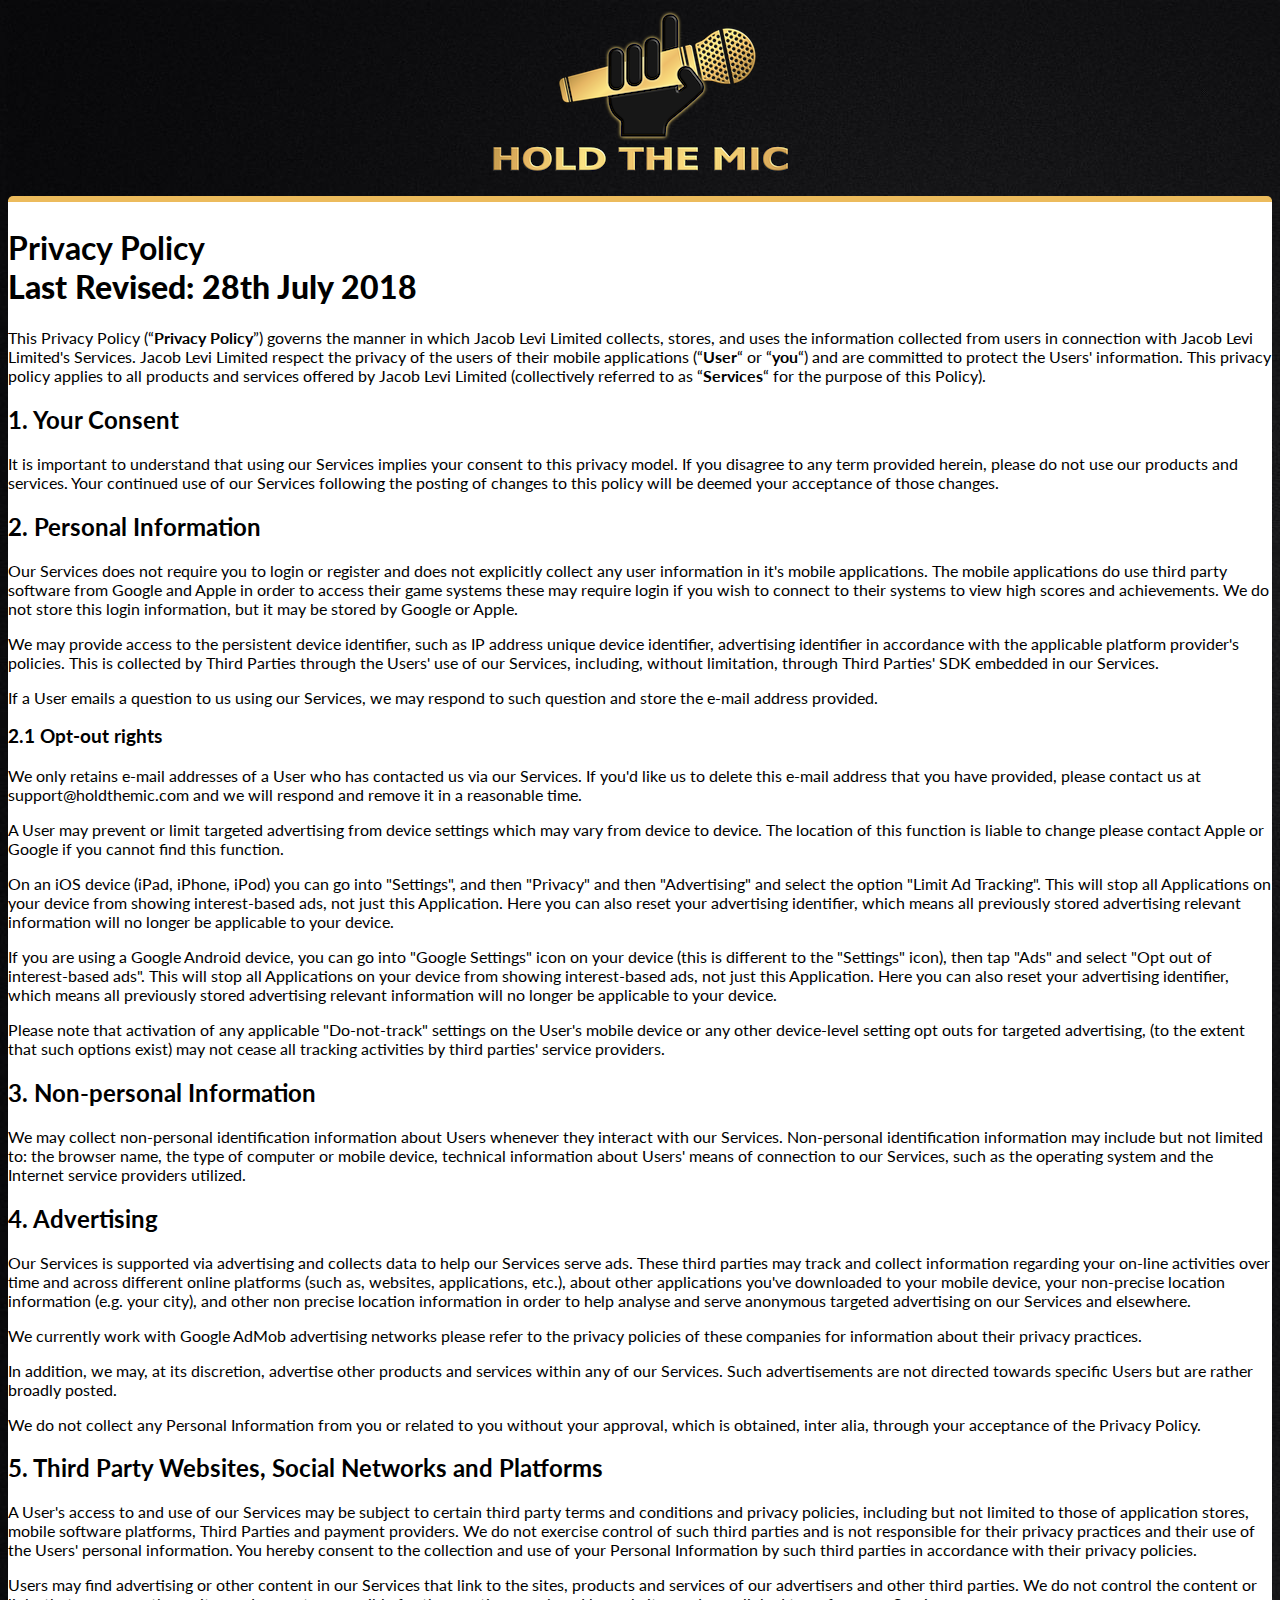
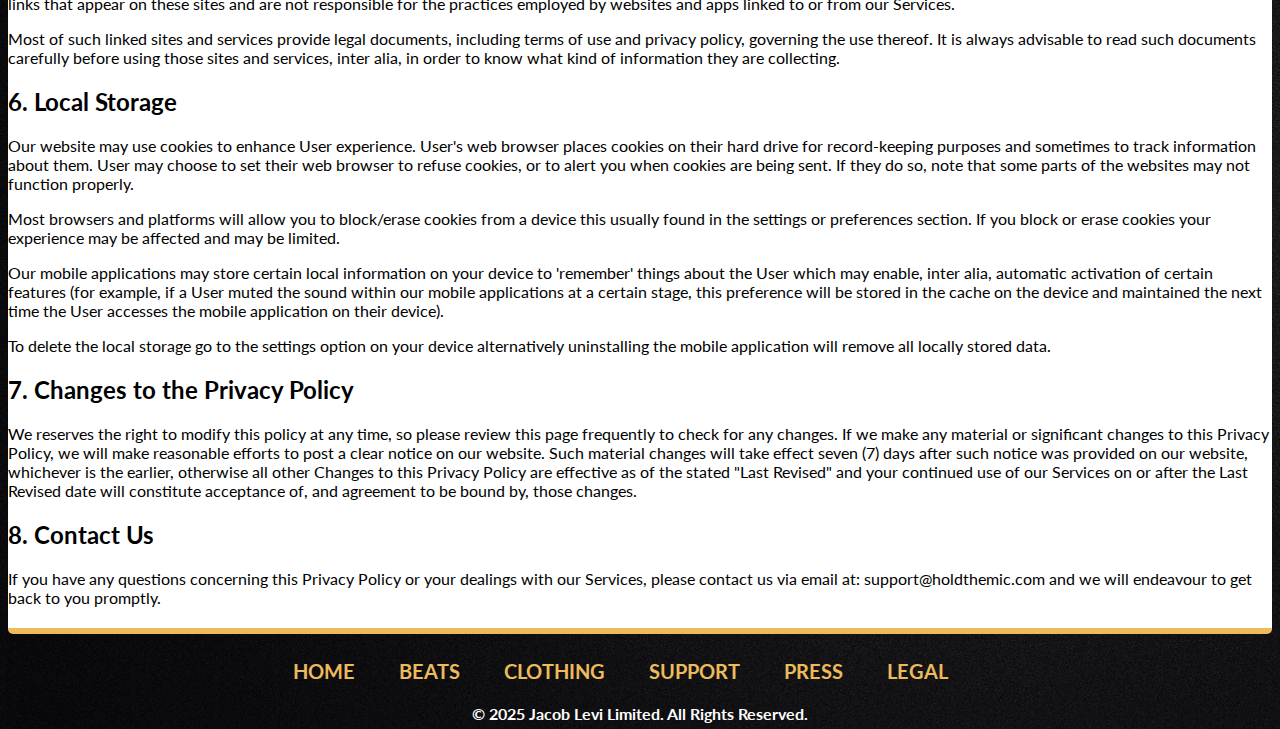
<file: legal/archives/privacypolicy28072018.html>
<html>
<head>
	<title>Privacy Policy | Hold The Mic Games</title>
    <link href="https://fonts.googleapis.com/css?family=Lato:700" rel="stylesheet">
        <link type="text/css" rel="stylesheet" href="../../css/styles.css" media="all" />
        <link rel="shortcut icon" href="../../images/favicon.ico" type="image/x-icon" />
        <meta name="description" content="Explore games from Hold The Mic created for Android and Apple devices.">
        <meta name="keywords" content="Hold the mic,HTM,Hip Hop,Rap,rapping,Songs,Song Writer,Poetry,lyrics,music,puzzle,rapper,rhyme thyme,ghost,bars,rhyme">
</head>
<body style="background-image: url('../../images/bg.jpg');">
  <div class="header">
    <center>
      <a href="https://www.holdthemic.com"><img src="../../images/fulllogo.png" alt="Hold The Mic" width="315" height="168"></a></center>
  </div>
<div class="legal">
<h1>Privacy Policy<br/>
<strong>Last Revised: 28th July 2018</strong></h1>

<p>This Privacy Policy (&ldquo;<strong>Privacy Policy</strong>&rdquo;) governs the manner in which Jacob Levi Limited collects, stores, and uses the information collected from users in connection with Jacob Levi Limited&#39;s Services. Jacob Levi Limited respect the privacy of the users of their mobile applications (&ldquo;<strong>User</strong>&ldquo; or &ldquo;<strong>you</strong>&ldquo;) and are committed to protect the Users&#39; information. This privacy policy applies to all products and services offered by Jacob Levi Limited (collectively referred to as &ldquo;<strong>Services</strong>&ldquo; for the purpose of this Policy).</p>

<h2>1. Your Consent</h2>

<p>It is important to understand that using our Services implies your consent to this privacy model. If you disagree to any term provided herein, please do not use our products and services. Your continued use of our Services following the posting of changes to this policy will be deemed your acceptance of those changes.</p>

<h2>2. Personal Information</h2>

<p>Our Services does not require you to login or register and does not explicitly collect any user information in it&#39;s mobile applications. The mobile applications do use third party software from Google and Apple in order to access their game systems these may require login if you wish to connect to their systems to view high scores and achievements. We do not store this login information, but it may be stored by Google or Apple.</p>

<p>We may provide access to the persistent device identifier, such as IP address unique device identifier, advertising identifier in accordance with the applicable platform provider&#39;s policies. This is collected by Third Parties through the Users&#39; use of our Services, including, without limitation, through Third Parties&#39; SDK embedded in our Services.</p>

<p>If a User emails a question to us using our Services, we may respond to such question and store the e-mail address provided.</p>

<h3>2.1 Opt-out rights</h3>

<p>We only retains e-mail addresses of a User who has contacted us via our Services. If you&#39;d like us to delete this e-mail address that you have provided, please contact us at support@holdthemic.com and we will respond and remove it in a reasonable time.</p>

<p>A User may prevent or limit targeted advertising from device settings which may vary from device to device. The location of this function is liable to change please contact Apple or Google if you cannot find this function.</p>

<p>On an iOS device (iPad, iPhone, iPod) you can go into &quot;Settings&quot;, and then &quot;Privacy&quot; and then &quot;Advertising&quot; and select the option &quot;Limit Ad Tracking&quot;. This will stop all Applications on your device from showing interest-based ads, not just this Application. Here you can also reset your advertising identifier, which means all previously stored advertising relevant information will no longer be applicable to your device.</p>

<p>If you are using a Google Android device, you can go into &quot;Google Settings&quot; icon on your device (this is different to the &quot;Settings&quot; icon), then tap &quot;Ads&quot; and select &quot;Opt out of interest-based ads&quot;. This will stop all Applications on your device from showing interest-based ads, not just this Application. Here you can also reset your advertising identifier, which means all previously stored advertising relevant information will no longer be applicable to your device.</p>

<p>Please note that activation of any applicable &quot;Do-not-track&quot; settings on the User&#39;s mobile device or any other device-level setting opt outs for targeted advertising, (to the extent that such options exist) may not cease all tracking activities by third parties&#39; service providers.</p>

<h2>3. Non-personal Information</h2>

<p>We may collect non-personal identification information about Users whenever they interact with our Services. Non-personal identification information may include but not limited to: the browser name, the type of computer or mobile device, technical information about Users&#39; means of connection to our Services, such as the operating system and the Internet service providers utilized.</p>

<h2>4. Advertising</h2>

<p>Our Services is supported via advertising and collects data to help our Services serve ads. These third parties may track and collect information regarding your on-line activities over time and across different online platforms (such as, websites, applications, etc.), about other applications you&#39;ve downloaded to your mobile device, your non-precise location information (e.g. your city), and other non precise location information in order to help analyse and serve anonymous targeted advertising on our Services and elsewhere.</p>

<p>We currently work with Google AdMob advertising networks please refer to the privacy policies of these companies for information about their privacy practices.</p>

<p>In addition, we may, at its discretion, advertise other products and services within any of our Services. Such advertisements are not directed towards specific Users but are rather broadly posted.</p>

<p>We do not collect any Personal Information from you or related to you without your approval, which is obtained, inter alia, through your acceptance of the Privacy Policy.</p>

<h2>5. Third Party Websites, Social Networks and Platforms</h2>

<p>A User&#39;s access to and use of our Services may be subject to certain third party terms and conditions and privacy policies, including but not limited to those of application stores, mobile software platforms, Third Parties and payment providers. We do not exercise control of such third parties and is not responsible for their privacy practices and their use of the Users&#39; personal information. You hereby consent to the collection and use of your Personal Information by such third parties in accordance with their privacy policies.</p>

<p>Users may find advertising or other content in our Services that link to the sites, products and services of our advertisers and other third parties. We do not control the content or links that appear on these sites and are not responsible for the practices employed by websites and apps linked to or from our Services.</p>

<p>Most of such linked sites and services provide legal documents, including terms of use and privacy policy, governing the use thereof. It is always advisable to read such documents carefully before using those sites and services, inter alia, in order to know what kind of information they are collecting.</p>

<h2>6. Local Storage</h2>

<p>Our website may use cookies to enhance User experience. User&#39;s web browser places cookies on their hard drive for record-keeping purposes and sometimes to track information about them. User may choose to set their web browser to refuse cookies, or to alert you when cookies are being sent. If they do so, note that some parts of the websites may not function properly.</p>

<p>Most browsers and platforms will allow you to block/erase cookies from a device this usually found in the settings or preferences section. If you block or erase cookies your experience may be affected and may be limited.</p>

<p>Our mobile applications may store certain local information on your device to &#39;remember&#39; things about the User which may enable, inter alia, automatic activation of certain features (for example, if a User muted the sound within our mobile applications at a certain stage, this preference will be stored in the cache on the device and maintained the next time the User accesses the mobile application on their device).</p>

<p>To delete the local storage go to the settings option on your device alternatively uninstalling the mobile application will remove all locally stored data.</p>

<h2>7. Changes to the Privacy Policy</h2>

<p>We reserves the right to modify this policy at any time, so please review this page frequently to check for any changes. If we make any material or significant changes to this Privacy Policy, we will make reasonable efforts to post a clear notice on our website. Such material changes will take effect seven (7) days after such notice was provided on our website, whichever is the earlier, otherwise all other Changes to this Privacy Policy are effective as of the stated &quot;Last Revised&quot; and your continued use of our Services on or after the Last Revised date will constitute acceptance of, and agreement to be bound by, those changes.</p>

<h2>8. Contact Us</h2>

<p>If you have any questions concerning this Privacy Policy or your dealings with our Services, please contact us via email at: support@holdthemic.com and we will endeavour to get back to you promptly.</p>
</div>
<div class="footer">
    <div class="footer_links"><nav>
      <a href="../../">HOME</a>
      <a href="../../beats">BEATS</a>
      <a href="https://hold-the-mic.creator-spring.com">CLOTHING</a>
      <a href="../../support">SUPPORT</a>
      <a href="https://drive.google.com/drive/folders/1zkrnu3BfPCpUSFRqqghD2h06CMdx2zwL?usp=sharing">PRESS</a>
      <a href="../">LEGAL</a>
      </nav>
    </div>
    <div class="copyright">
      </br><p>&copy; 2025 Jacob Levi Limited. All Rights Reserved.</p>
    </div>
</div>
</body>
</html>
</file>
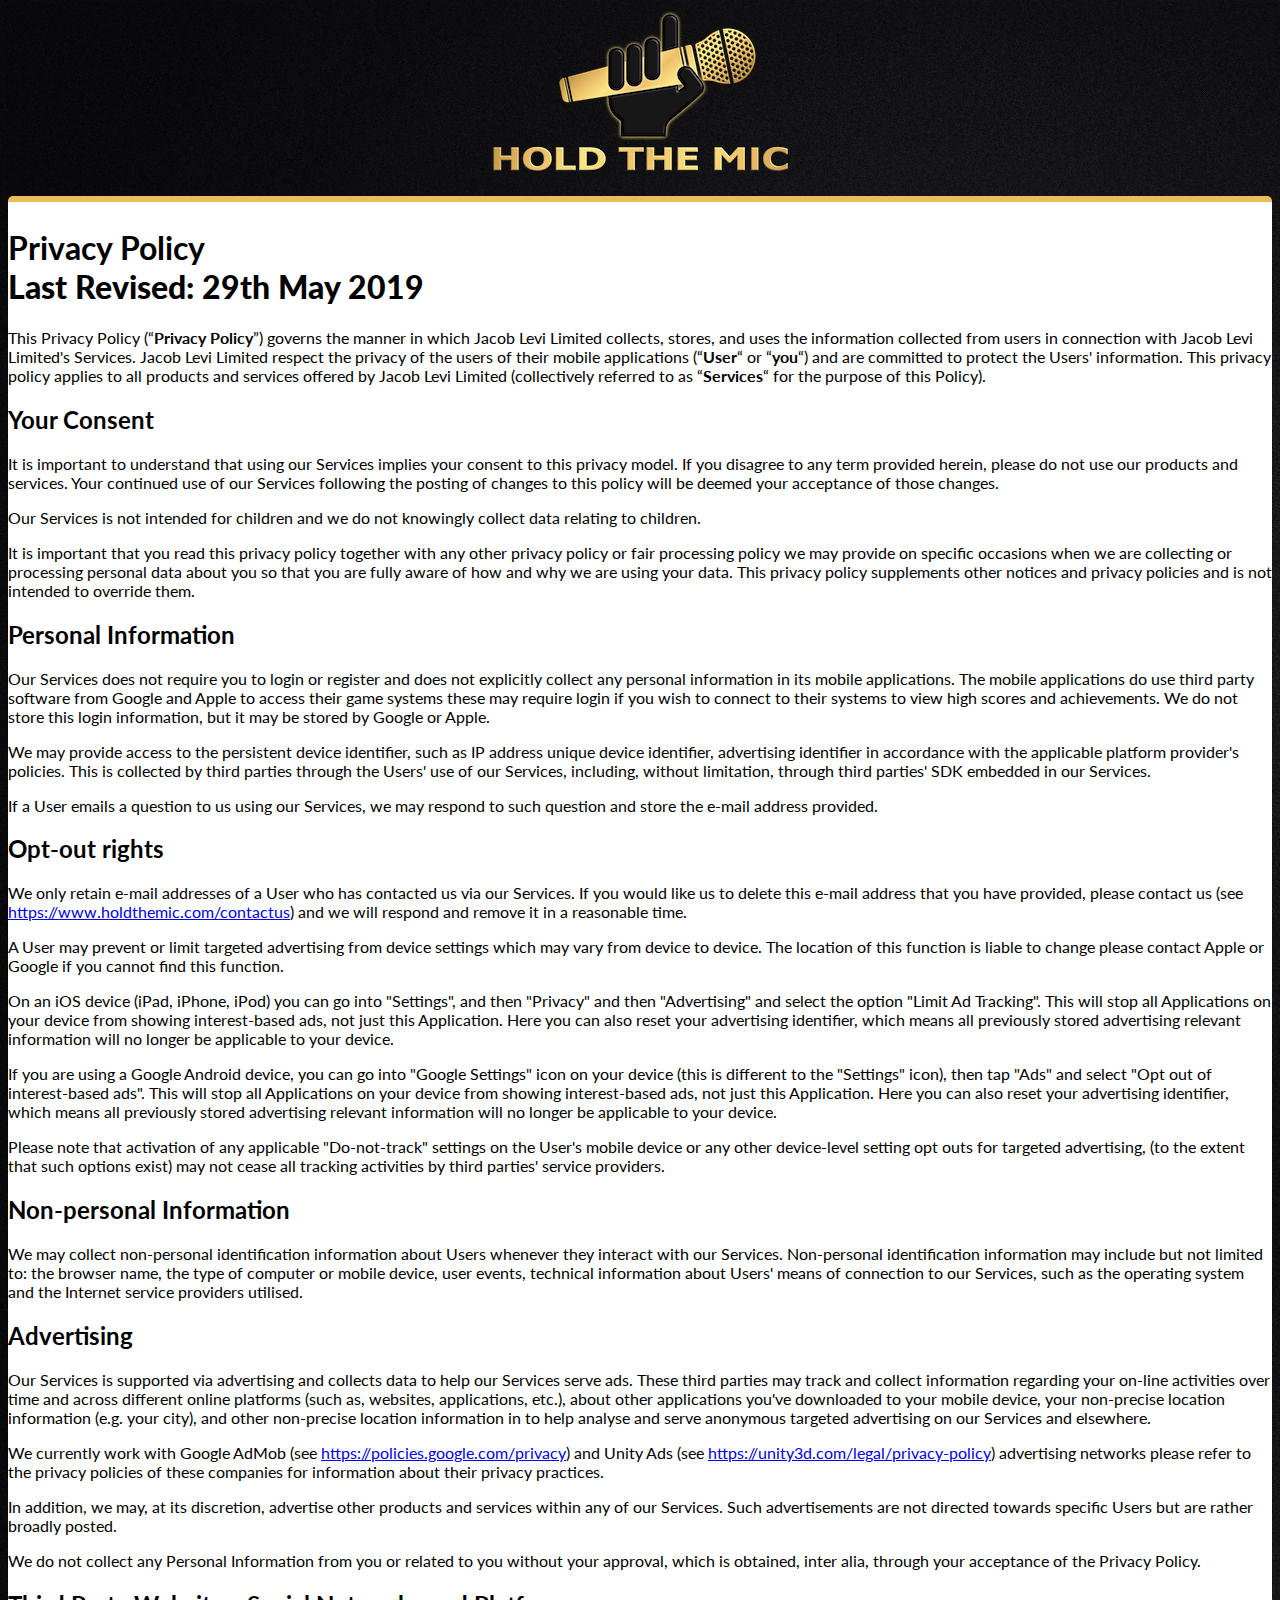
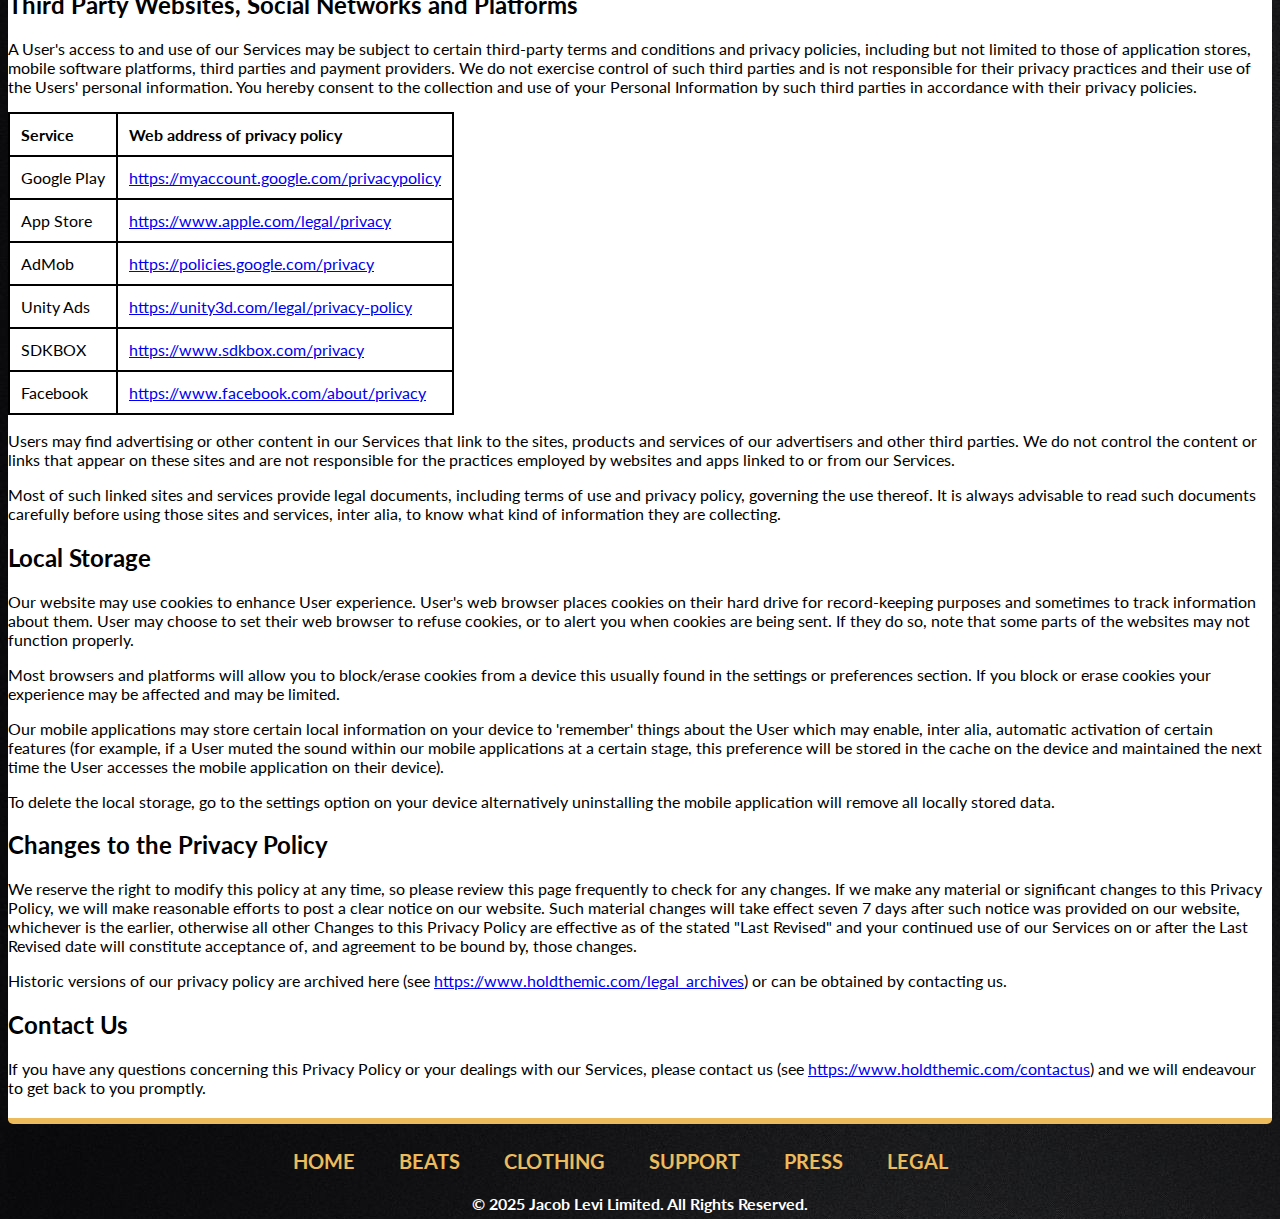
<file: legal/archives/privacypolicy29052019.html>
<html>
<head>
	<title>Privacy Policy | Hold The Mic Games</title>
    <link href="https://fonts.googleapis.com/css?family=Lato:700" rel="stylesheet">
        <link type="text/css" rel="stylesheet" href="../../css/styles.css" media="all" />
        <link rel="shortcut icon" href="../../images/favicon.ico" type="image/x-icon" />
        <meta name="description" content="Explore games from Hold The Mic created for Android and Apple devices.">
        <meta name="keywords" content="Hold the mic,HTM,Hip Hop,Rap,rapping,Songs,Song Writer,Poetry,lyrics,music,puzzle,rapper,rhyme thyme,ghost,bars,rhyme">
</head>
<body style="background-image: url('../../images/bg.jpg');">
  <div class="header">
    <center>
      <a href="https://www.holdthemic.com"><img src="../../images/fulllogo.png" alt="Hold The Mic" width="315" height="168"></a></center>
  </div>
<div class="legal">
<h1>Privacy Policy<br />
<strong>Last Revised: 29th May 2019</strong></h1>

<p>This Privacy Policy (&ldquo;<strong>Privacy Policy</strong>&rdquo;) governs the manner in which Jacob Levi Limited collects, stores, and uses the information collected from users in connection with Jacob Levi Limited&#39;s Services. Jacob Levi Limited respect the privacy of the users of their mobile applications (&ldquo;<strong>User</strong>&ldquo; or &ldquo;<strong>you</strong>&ldquo;) and are committed to protect the Users&#39; information. This privacy policy applies to all products and services offered by Jacob Levi Limited (collectively referred to as &ldquo;<strong>Services</strong>&ldquo; for the purpose of this Policy).</p>

<h2>Your Consent</h2>

<p>It is important to understand that using our Services implies your consent to this privacy model. If you disagree to any term provided herein, please do not use our products and services. Your continued use of our Services following the posting of changes to this policy will be deemed your acceptance of those changes.</p>

<p>Our Services is not intended for children and we do not knowingly collect data relating to children.</p>

<p>It is important that you read this privacy policy together with any other privacy policy or fair processing policy we may provide on specific occasions when we are collecting or processing personal data about you so that you are fully aware of how and why we are using your data. This privacy policy supplements other notices and privacy policies and is not intended to override them.</p>

<h2>Personal Information</h2>

<p>Our Services does not require you to login or register and does not explicitly collect any personal information in its mobile applications. The mobile applications do use third party software from Google and Apple to access their game systems these may require login if you wish to connect to their systems to view high scores and achievements. We do not store this login information, but it may be stored by Google or Apple.</p>

<p>We may provide access to the persistent device identifier, such as IP address unique device identifier, advertising identifier in accordance with the applicable platform provider&#39;s policies. This is collected by third parties through the Users&#39; use of our Services, including, without limitation, through third parties&#39; SDK embedded in our Services.</p>

<p>If a User emails a question to us using our Services, we may respond to such question and store the e-mail address provided.</p>

<h2>Opt-out rights</h2>

<p>We only retain e-mail addresses of a User who has contacted us via our Services. If you would like us to delete this e-mail address that you have provided, please contact us (see <a href="https://www.holdthemic.com/contactus">https://www.holdthemic.com/contactus</a>) and we will respond and remove it in a reasonable time.</p>

<p>A User may prevent or limit targeted advertising from device settings which may vary from device to device. The location of this function is liable to change please contact Apple or Google if you cannot find this function.</p>

<p>On an iOS device (iPad, iPhone, iPod) you can go into &quot;Settings&quot;, and then &quot;Privacy&quot; and then &quot;Advertising&quot; and select the option &quot;Limit Ad Tracking&quot;. This will stop all Applications on your device from showing interest-based ads, not just this Application. Here you can also reset your advertising identifier, which means all previously stored advertising relevant information will no longer be applicable to your device.</p>

<p>If you are using a Google Android device, you can go into &quot;Google Settings&quot; icon on your device (this is different to the &quot;Settings&quot; icon), then tap &quot;Ads&quot; and select &quot;Opt out of interest-based ads&quot;. This will stop all Applications on your device from showing interest-based ads, not just this Application. Here you can also reset your advertising identifier, which means all previously stored advertising relevant information will no longer be applicable to your device.</p>

<p>Please note that activation of any applicable &quot;Do-not-track&quot; settings on the User&#39;s mobile device or any other device-level setting opt outs for targeted advertising, (to the extent that such options exist) may not cease all tracking activities by third parties&#39; service providers.</p>

<h2>Non-personal Information</h2>

<p>We may collect non-personal identification information about Users whenever they interact with our Services. Non-personal identification information may include but not limited to: the browser name, the type of computer or mobile device, user events, technical information about Users&#39; means of connection to our Services, such as the operating system and the Internet service providers utilised.</p>

<h2>Advertising</h2>

<p>Our Services is supported via advertising and collects data to help our Services serve ads. These third parties may track and collect information regarding your on-line activities over time and across different online platforms (such as, websites, applications, etc.), about other applications you&#39;ve downloaded to your mobile device, your non-precise location information (e.g. your city), and other non-precise location information in to help analyse and serve anonymous targeted advertising on our Services and elsewhere.</p>

<p>We currently work with Google AdMob (see <a href="https://policies.google.com/privacy">https://policies.google.com/privacy</a>) and Unity Ads (see <a href="https://unity3d.com/legal/privacy-policy">https://unity3d.com/legal/privacy-policy</a>) advertising networks please refer to the privacy policies of these companies for information about their privacy practices.</p>

<p>In addition, we may, at its discretion, advertise other products and services within any of our Services. Such advertisements are not directed towards specific Users but are rather broadly posted.</p>

<p>We do not collect any Personal Information from you or related to you without your approval, which is obtained, inter alia, through your acceptance of the Privacy Policy.</p>

<h2>Third Party Websites, Social Networks and Platforms</h2>

<p>A User&#39;s access to and use of our Services may be subject to certain third-party terms and conditions and privacy policies, including but not limited to those of application stores, mobile software platforms, third parties and payment providers. We do not exercise control of such third parties and is not responsible for their privacy practices and their use of the Users&#39; personal information. You hereby consent to the collection and use of your Personal Information by such third parties in accordance with their privacy policies.</p>

<table width=auto cellspacing="0" cellpadding="11" border="1px" bordercolor="#000000">
    <colgroup>
        <col width=auto/>
        <col width=auto/>
    </colgroup>
    <tbody>
        <tr valign="top">
            <td>
                <p>
                    <strong>Service</strong>
                </p>
            </td>
            <td>
                <p>
                    <strong>Web address of privacy policy</strong>
                </p>
            </td>
        </tr>
        <tr valign="top">
            <td>
                <p>
                    Google Play
                </p>
            </td>
            <td>
                <p>
                    <a href="https://myaccount.google.com/privacypolicy">
                    https://myaccount.google.com/privacypolicy
                    </a>
                </p>
            </td>
        </tr>
        <tr valign="top">
            <td>
                <p>
                    App Store
                </p>
            </td>
            <td>
                <p>
                    <a href="https://www.apple.com/legal/privacy">
                    https://www.apple.com/legal/privacy
                    </a>
                </p>
            </td>
        </tr>
        <tr valign="top">
            <td>
                <p>
                    AdMob
                </p>
            </td>
            <td>
            	<p><a href="https://policies.google.com/privacy">
                https://policies.google.com/privacy</a>
                </p>
            </td>
        </tr>
        <tr valign="top">
            <td>
                <p>
                    Unity Ads
                </p>
            </td>
            <td>
            	<p><a href="https://unity3d.com/legal/privacy-policy">
                https://unity3d.com/legal/privacy-policy</a>
                </p>
            </td>
        </tr>
        <tr valign="top">
            <td>
                <p>
                    SDKBOX
                </p>
            </td>
            <td>
            	<p><a href="https://www.sdkbox.com/privacy">
                https://www.sdkbox.com/privacy</a>
                </p>
            </td>
        </tr>
        <tr valign="top">
            <td>
                <p>
                    Facebook
                </p>
            </td>
            <td>
            	<p><a href="https://www.facebook.com/about/privacy">
                https://www.facebook.com/about/privacy</a>
                </p>
            </td>
        </tr>
    </tbody>
</table>

<p>Users may find advertising or other content in our Services that link to the sites, products and services of our advertisers and other third parties. We do not control the content or links that appear on these sites and are not responsible for the practices employed by websites and apps linked to or from our Services.</p>

<p>Most of such linked sites and services provide legal documents, including terms of use and privacy policy, governing the use thereof. It is always advisable to read such documents carefully before using those sites and services, inter alia, to know what kind of information they are collecting.</p>

<h2>Local Storage</h2>

<p>Our website may use cookies to enhance User experience. User&#39;s web browser places cookies on their hard drive for record-keeping purposes and sometimes to track information about them. User may choose to set their web browser to refuse cookies, or to alert you when cookies are being sent. If they do so, note that some parts of the websites may not function properly.</p>

<p>Most browsers and platforms will allow you to block/erase cookies from a device this usually found in the settings or preferences section. If you block or erase cookies your experience may be affected and may be limited.</p>

<p>Our mobile applications may store certain local information on your device to &#39;remember&#39; things about the User which may enable, inter alia, automatic activation of certain features (for example, if a User muted the sound within our mobile applications at a certain stage, this preference will be stored in the cache on the device and maintained the next time the User accesses the mobile application on their device).</p>

<p>To delete the local storage, go to the settings option on your device alternatively uninstalling the mobile application will remove all locally stored data.</p>

<h2>Changes to the Privacy Policy</h2>

<p>We reserve the right to modify this policy at any time, so please review this page frequently to check for any changes. If we make any material or significant changes to this Privacy Policy, we will make reasonable efforts to post a clear notice on our website. Such material changes will take effect seven 7 days after such notice was provided on our website, whichever is the earlier, otherwise all other Changes to this Privacy Policy are effective as of the stated &quot;Last Revised&quot; and your continued use of our Services on or after the Last Revised date will constitute acceptance of, and agreement to be bound by, those changes.</p>

<p>Historic versions of our privacy policy are archived here (see <a href="https://www.holdthemic.com/legal_archives">https://www.holdthemic.com/legal_archives</a>) or can be obtained by contacting us.</p>

<h2>Contact Us</h2>

<p>If you have any questions concerning this Privacy Policy or your dealings with our Services, please contact us (see <a href="https://www.holdthemic.com/contactus">https://www.holdthemic.com/contactus</a>) and we will endeavour to get back to you promptly.</p>
</div>
<div class="footer">
    <div class="footer_links"><nav>
      <a href="../../">HOME</a>
      <a href="../../beats">BEATS</a>
      <a href="https://hold-the-mic.creator-spring.com">CLOTHING</a>
      <a href="../../support">SUPPORT</a>
      <a href="https://drive.google.com/drive/folders/1zkrnu3BfPCpUSFRqqghD2h06CMdx2zwL?usp=sharing">PRESS</a>
      <a href="../">LEGAL</a>
      </nav>
    </div>
    <div class="copyright">
      </br><p>&copy; 2025 Jacob Levi Limited. All Rights Reserved.</p>
    </div>
</div>
</body>
</html>
</file>
<file: css/styles.css>
.main {
   float:left;
    width: 100%;
    height: 630px;
    position: relative;
    top: 310px;
    margin-top: -290px;
  
    font-family: 'Lato', sans-serif;
    font-size: 28px;
    text-align: center;
  padding: 5px 0px;
  border-style: solid;
  background-color: white;
border-top-color: #ECBB5C;
border-bottom-color: #ECBB5C;
border-left-color: #fff;
border-right-color: #fff;
border-radius: 5px;
border-width: 6px;
border-left-width: 0px;
border-right-width: 0px;
}
.beats {
  float:left;
   width: 100%;
   position: relative;
   top: 310px;
   margin-top: -290px;
 
   font-family: 'Lato', sans-serif;
   font-size: 28px;
   text-align: center;
 padding: 5px 0px;
 border-style: solid;
 background-color: white;
border-top-color: #ECBB5C;
border-bottom-color: #ECBB5C;
border-left-color: #fff;
border-right-color: #fff;
border-radius: 5px;
border-width: 6px;
border-left-width: 0px;
border-right-width: 0px;
}
.support {
   float:left;
    width: 100%;
    position: relative;
    top: 310px;
    margin-top: -290px;
  
    font-family: 'Lato', sans-serif;

  padding: 5px 0px;
  border-style: solid;
  background-color: white;
border-top-color: #ECBB5C;
border-bottom-color: #ECBB5C;
border-left-color: #fff;
border-right-color: #fff;
border-radius: 5px;
border-width: 6px;
border-left-width: 0px;
border-right-width: 0px;
}
.support h1 {
   font-size: 30px;
   font-weight: bold;
}
.user_guide {
   float:left;
    width: 100%;
   position: relative;
    top: 310px;
    margin-top: -290px;
   font-family: 'Lato', sans-serif;

  padding: 5px 0px;
  border-style: solid;
  background-color: white;
border-top-color: #ECBB5C;
border-bottom-color: #ECBB5C;
border-left-color: #fff;
border-right-color: #fff;
border-radius: 5px;
border-width: 6px;
border-left-width: 0px;
border-right-width: 0px;
}
.user_guide h1 {
   font-size: 30px;
   font-weight: bold;
}
.user_guide h2 {
   font-size: 26px;
}
.user_guide p {
   font-size: 16px;
}
status_name {
   font-size: 1.05em;
   color: #ECBB5C;
}
.user_guide_data {
   float:left;
   position: relative;
   width: 50%;
   left: 25%;
   right: 25%;
}
.legal {
   float:left;
    width: 100%;
    position: relative;
    top: 310px;
    margin-top: -290px;
  
    font-family: 'Lato', sans-serif;

  padding: 5px 0px;
  border-style: solid;
  background-color: white;
border-top-color: #ECBB5C;
border-bottom-color: #ECBB5C;
border-left-color: #fff;
border-right-color: #fff;
border-radius: 5px;
border-width: 6px;
border-left-width: 0px;
border-right-width: 0px;
}
.legal_home {
   float:left;
    width: 100%;
    height: 630px;
    position: relative;
    top: 310px;
    margin-top: -290px;
  
    font-family: 'Lato', sans-serif;

  padding: 5px 0px;
  border-style: solid;
  background-color: white;
border-top-color: #ECBB5C;
border-bottom-color: #ECBB5C;
border-left-color: #fff;
border-right-color: #fff;
border-radius: 5px;
border-width: 6px;
border-left-width: 0px;
border-right-width: 0px;
}
#gamesList {
  width: 900px;
    text-align: center;
}
#gameLogo {
  border-radius: 40px; 
  padding: 20px; 
  height: 150px;
  width: 150px;
}
#gameLogoUnreleased {
  opacity: 0.2;
  border-radius: 40px; 
  padding: 20px; 
  height: 150px;
  width: 150px;
}
#gamesList a {
  font-family: 'Lato', sans-serif;
    font-size: 16px;
    font-weight: bold;
    color: #ECBB5C;
  text-align:center;
    text-decoration: none;
}
#gamesList a:after {
  color:#aaa;
  content: "";
}
#gamesList a:last-child:after {
  content:"";
}

#gamesList a:hover {
    color: #000;
}
#gamesList a:link {
    color: #ECBB5C;
  text-decoration: none;
}
#gamesList a:visited {
    color: #000;
}
#gamesList a:hover {
    color: #000;
}
#gamesList a:active {
    color: #F00;
}
.header {
  position: relative; 
  left: 0%;
  top: 0%;
  width: 100%;
}
.copyright {
    text-align: center;
   font-family: 'Lato', sans-serif;
   font-size: 16px;
    color: #FFF;
   font-weight: bold;
}
.footer {
   float:left;
   position: relative;
  height: 100px;
  left: 0%;
  bottom: 0%;
  width: 100%;
  margin-top: 305px;
  
}
.footer_links {
	width: 100%;
    height: 40%;
    position: relative;
	left: 0%;
	right: 0%;
    top: 30%;
	bottom: 20%;
    text-align: center;
}
nav a {
	font-family: 'Lato', sans-serif;
    font-size: 20px;
  	color: #000;
 	text-align:center;
    font-weight: bold;
  	text-decoration: none;
}
nav a:after {
  color:#aaa;
  content: "";
  margin-right: 20px;
  margin-left: 20px;
}
nav a:last-child:after {
  content:"";
}

nav a:link {
    color: #ECBB5C;
	text-decoration: none;
}
nav a:visited {
    color: #ECBB5C;
}
nav a:hover {
    color: #FFF;
  text-decoration: underline;
text-underline-position: under;
}
nav a:active {
    color: #FFF;
}
</file>
